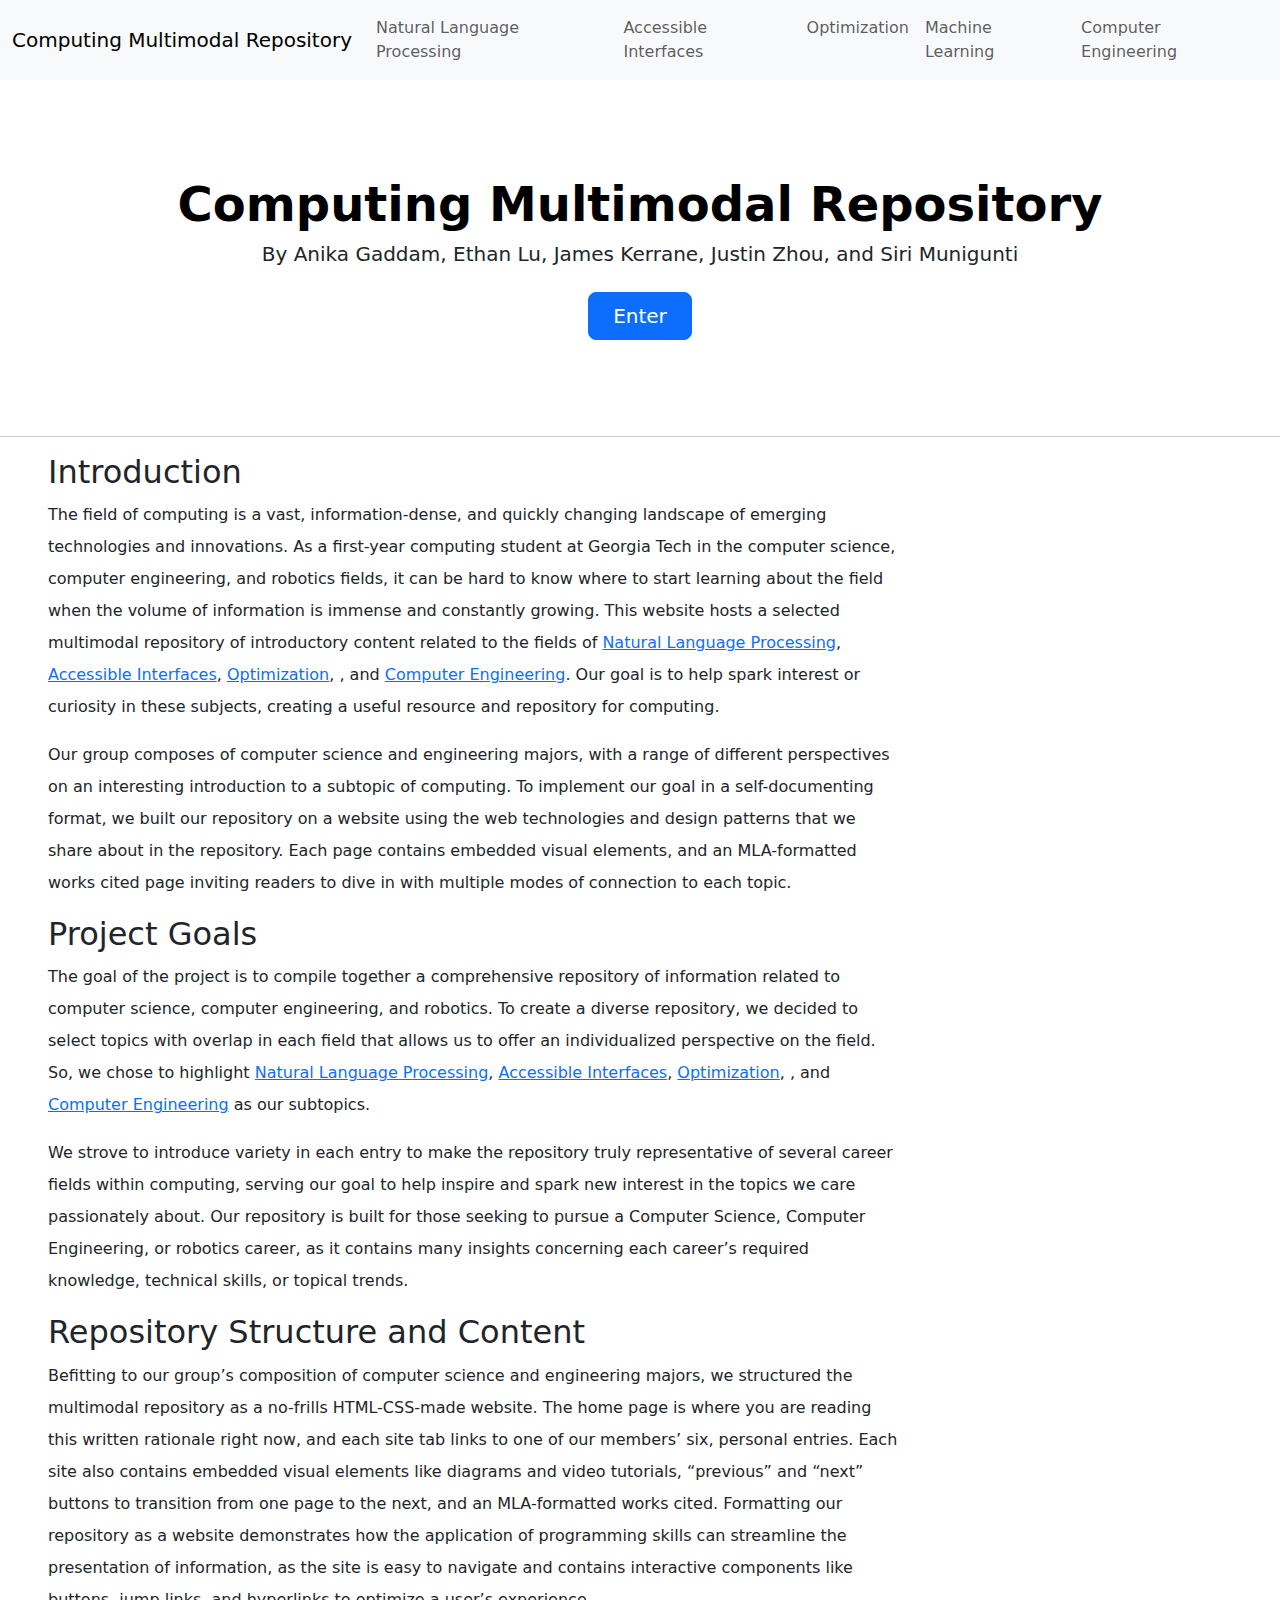
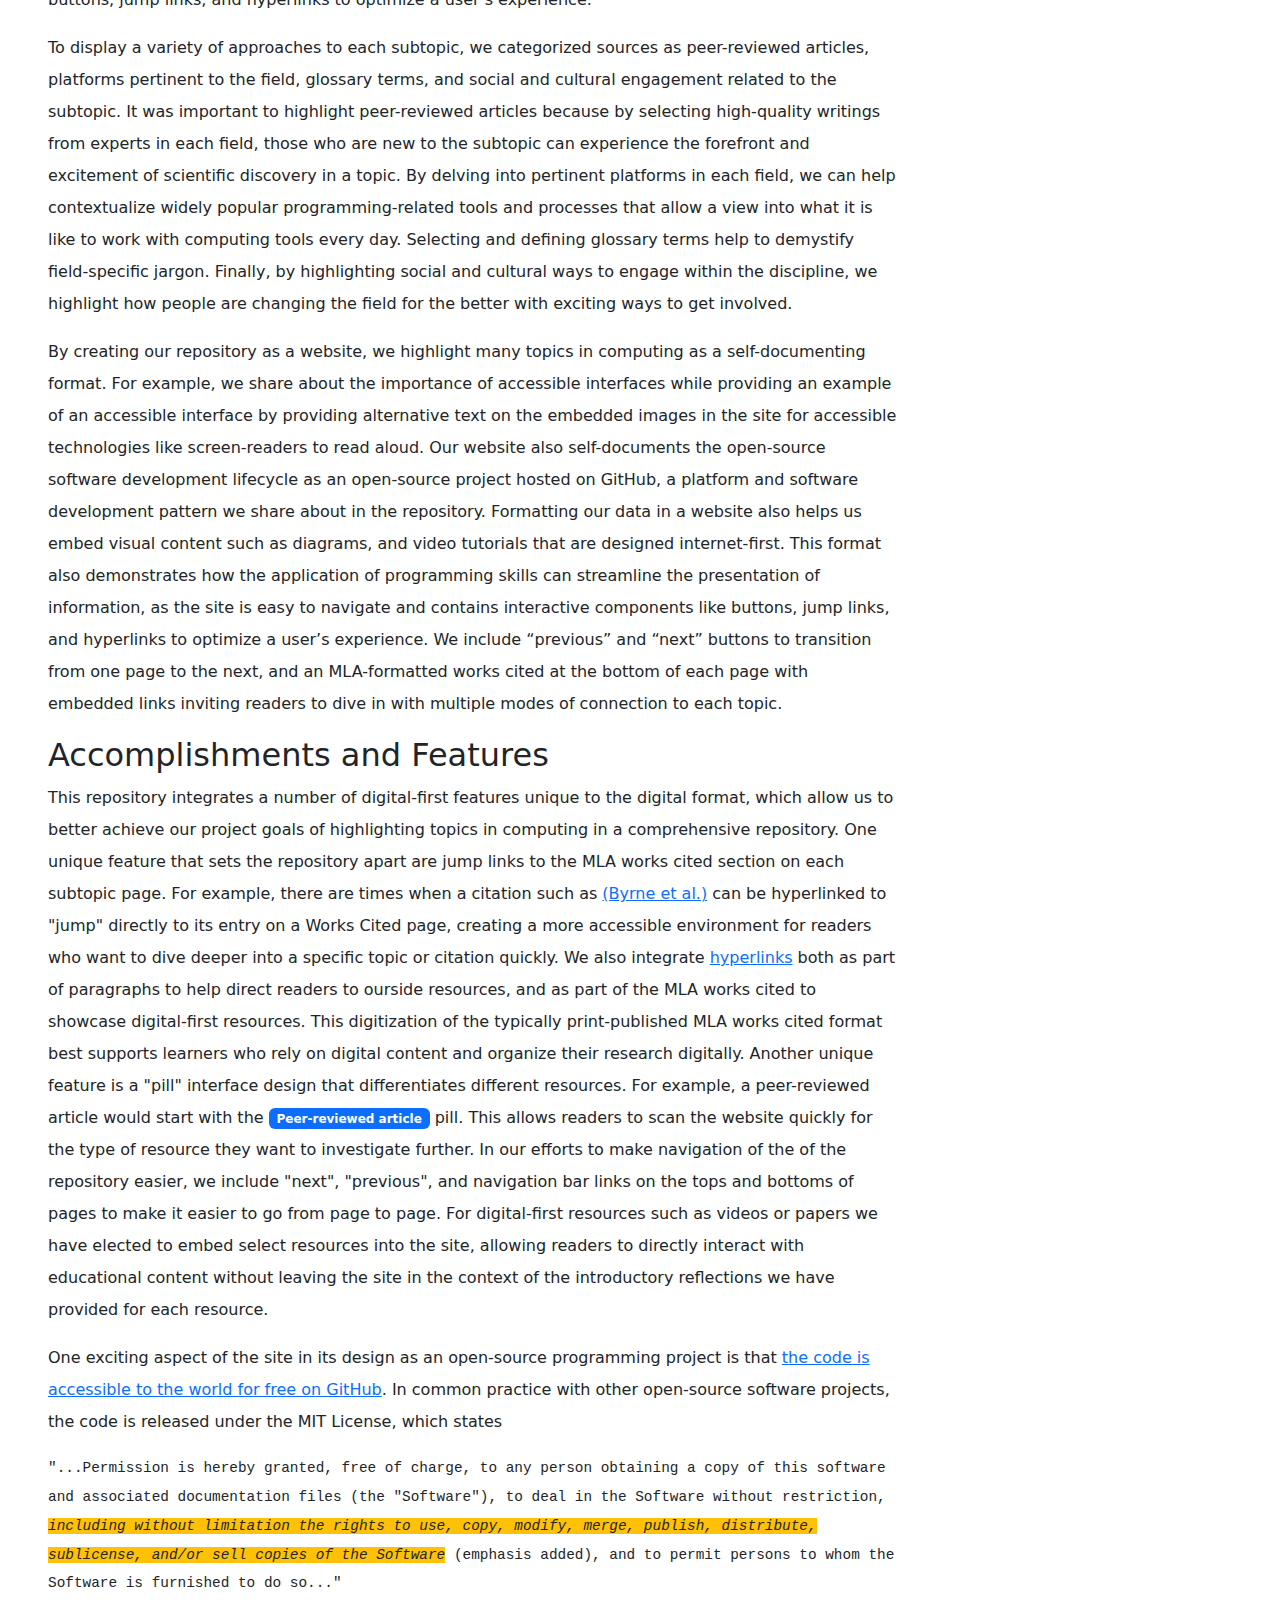
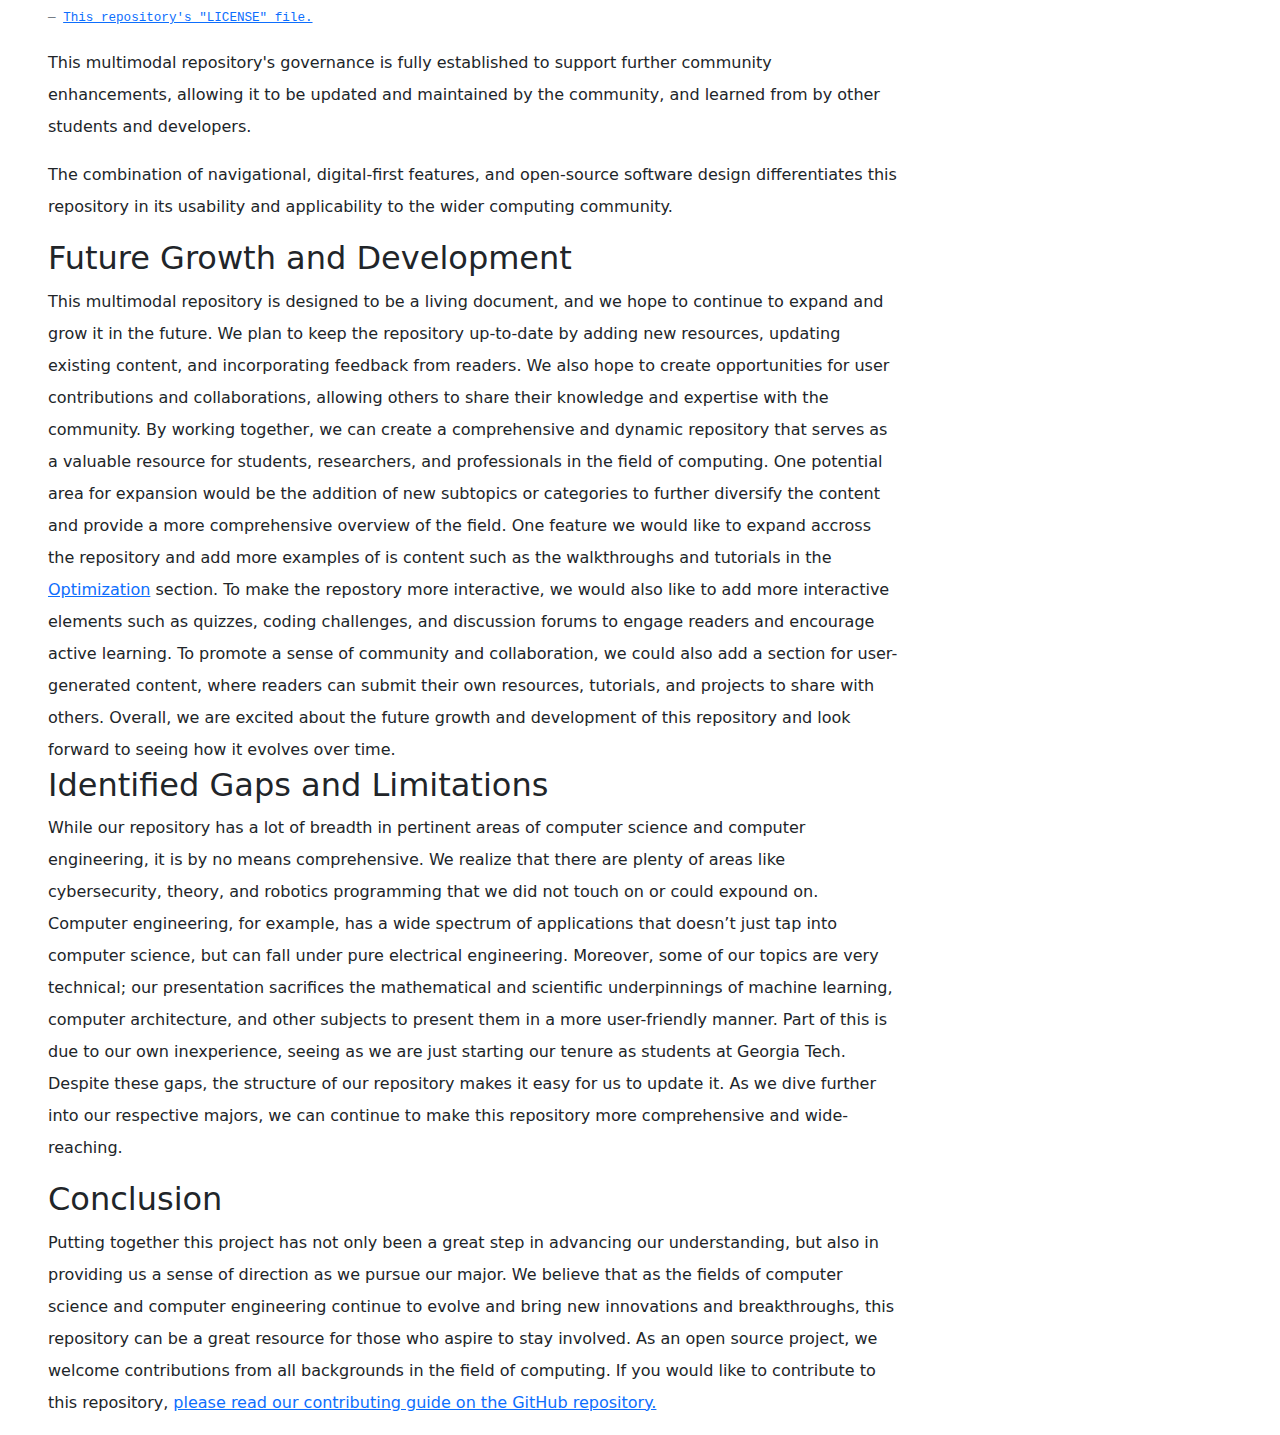
<file: index.html>
<!DOCTYPE html>
<html lang="en">

<head>
    <meta charset="UTF-8" />
    <meta name="viewport" content="width=device-width, initial-scale=1" />
    <meta http-equiv="X-UA-Compatible" content="ie=edge" />
    <title>Computing Multimodal Repository</title>
    <!-- Bootstrap -->
    <link href="https://cdn.jsdelivr.net/npm/bootstrap@5.3.3/dist/css/bootstrap.min.css" rel="stylesheet"
        integrity="sha384-QWTKZyjpPEjISv5WaRU9OFeRpok6YctnYmDr5pNlyT2bRjXh0JMhjY6hW+ALEwIH" crossorigin="anonymous" />

    <!-- Custom styles -->
    <link rel="stylesheet" href="styles.css">
    <link rel="stylesheet" href="index.css" />

</head>

<body>
    <!-- Navigation bar-->
    <nav class="navbar navbar-expand-lg bg-body-tertiary">
        <div class="container-fluid">
            <a class="navbar-brand" href="index.html">Computing Multimodal Repository</a>
            <button class="navbar-toggler" type="button" data-bs-toggle="collapse" data-bs-target="#navbarNav"
                aria-controls="navbarNav" aria-expanded="false" aria-label="Toggle navigation">
                <span class="navbar-toggler-icon"></span>
            </button>
            <div class="collapse navbar-collapse" id="navbarNav">
                <ul class="navbar-nav">
                    <li class="nav-item">
                        <a class="nav-link" href="natural-language-processing.html">Natural Language Processing</a>
                    </li>
                    <li class="nav-item">
                        <a class="nav-link" href="accessible-interfaces.html">Accessible Interfaces</a>
                    </li>
                    <li class="nav-item">
                        <a class="nav-link" href="optimization.html">Optimization</a>
                    </li>
                    <li class="nav-item">
                        <a class="nav-link" href="machine-learning.html">Machine Learning</a>
                    </li>
                    <li class="nav-item">
                        <a class="nav-link" href="computer-engineering.html">Computer Engineering</a>
                    </li>
                </ul>
            </div>
        </div>
    </nav>
    <!-- End navigation bar-->

    <!-- Begin main content -->
    <main>
        <div class="px-4 py-5 my-5 text-center">
            <h1 class="display-5 fw-bold text-body-emphasis">
                Computing Multimodal Repository
            </h1>
            <span class="h5 fw-light">By Anika Gaddam, Ethan Lu, James Kerrane, Justin Zhou, and Siri Munigunti</span>
            <div class="col-lg-6 mx-auto mt-4">
                <a href="natural-language-processing.html" class="btn btn-primary btn-lg px-4 gap-3">Enter</a>
            </div>
        </div>

        <hr />

        <div class="mx-5 lh-lg content-width">
            <h2>Introduction</h2>
            <!--
            * Brief overview of the project
            * Statement of the main goal: creating a repository for your field
            * Hook to engage the reader
            -->
            <p id="jump">The field of computing is a vast, information-dense, and quickly changing landscape of emerging
                technologies and innovations. As a first-year computing student at Georgia Tech in the computer science,
                computer engineering, and robotics fields, it can be hard to know where to start learning about the
                field when the volume of information is immense and constantly growing. This website hosts a selected
                multimodal repository of introductory content related to the fields of <a
                    href="natural-language-processing.html">Natural Language Processing</a>,
                <a href="accessible-interfaces.html">Accessible Interfaces</a>, <a
                    href="optimization.html">Optimization</a>, <a href="machine-learning.html" Machine Learning></a>,
                and <a href="computer-engineering.html">Computer Engineering</a>. Our goal is to help
                spark interest or curiosity in these subjects, creating a useful resource and repository for computing.
            </p>
            <p>Our group composes of computer science and engineering majors, with a range of different perspectives on
                an interesting introduction to a subtopic of computing. To implement our goal in a self-documenting
                format, we built our repository on a website using the web technologies and design patterns that we
                share about in the repository. Each page contains embedded visual elements, and an MLA-formatted works
                cited page inviting readers to dive in with multiple modes of connection to each topic.</p>

            <h2>Project Goals</h2>
            <!--
            * Detailed explanation of specific project objectives
            * How these goals align with creating a comprehensive repository
            * Importance of these goals to the field
            -->
            <p>The goal of the project is to compile together a comprehensive repository of information related to
                computer science, computer engineering, and robotics. To create a diverse repository, we decided to
                select topics with overlap in each field that allows us to offer an individualized perspective on the
                field. So, we chose to highlight <a href="natural-language-processing.html">Natural Language
                    Processing</a>,
                <a href="accessible-interfaces.html">Accessible Interfaces</a>, <a
                    href="optimization.html">Optimization</a>, <a href="machine-learning.html" Machine Learning></a>,
                and <a href="computer-engineering.html">Computer Engineering</a> as our subtopics.
            </p>
            <p>We strove to introduce variety in each entry to make the repository truly representative of several
                career fields within computing, serving our goal to help inspire and spark new interest in the topics we
                care passionately about. Our repository is built for those seeking to pursue a Computer Science,
                Computer Engineering, or robotics career, as it contains many insights concerning each career’s required
                knowledge, technical skills, or topical trends.</p>

            <h2>Repository Structure and Content</h2>
            <!--
            * Overview of the repository's organization
            * Types of information included
            * How the structure supports the project goals
            -->
            <p>Befitting to our group’s composition of computer science and engineering majors, we structured the
                multimodal repository as a no-frills HTML-CSS-made website. The home page is where you are reading this
                written rationale right now, and each site tab links to one of our members’ six, personal entries. Each
                site also contains embedded visual elements like diagrams and video tutorials, “previous” and “next”
                buttons to transition from one page to the next, and an MLA-formatted works cited. Formatting our
                repository as a website demonstrates how the application of programming skills can streamline the
                presentation of information, as the site is easy to navigate and contains interactive components like
                buttons, jump links, and hyperlinks to optimize a user’s experience.</p>
            <p>To display a variety of approaches to each subtopic, we categorized sources as peer-reviewed articles,
                platforms pertinent to the field, glossary terms, and social and cultural engagement related to the
                subtopic. It was important to highlight peer-reviewed articles because by selecting high-quality
                writings from experts in each field, those who are new to the subtopic can experience the forefront and
                excitement of scientific discovery in a topic. By delving into pertinent platforms in each field, we can
                help contextualize widely popular programming-related tools and processes that allow a view into what it
                is like to work with computing tools every day. Selecting and defining glossary terms help to demystify
                field-specific jargon. Finally, by highlighting social and cultural ways to engage within the
                discipline, we highlight how people are changing the field for the better with exciting ways to get
                involved.</p>
            <p>By creating our repository as a website, we highlight many topics in computing as a self-documenting
                format. For example, we share about the importance of accessible interfaces while providing an example
                of an accessible interface by providing alternative text on the embedded images in the site for
                accessible technologies like screen-readers to read aloud. Our website also self-documents the
                open-source software development lifecycle as an open-source project hosted on GitHub, a platform and
                software development pattern we share about in the repository. Formatting our data in a website also
                helps us embed visual content such as diagrams, and video tutorials that are designed internet-first.
                This format also demonstrates how the application of programming skills can streamline the presentation
                of information, as the site is easy to navigate and contains interactive components like buttons, jump
                links, and hyperlinks to optimize a user’s experience. We include “previous” and “next” buttons to
                transition from one page to the next, and an MLA-formatted works cited at the bottom of each page with
                embedded links inviting readers to dive in with multiple modes of connection to each topic. </p>

            <h2>Accomplishments and Features</h2>
            <!--
            * Key features of the repository
            * How these features contribute to achieving the project goals
            * Unique aspects that set this repository apart
            -->
            <p>This repository integrates a number of digital-first features unique to the digital format, which allow
                us to better achieve our project goals of highlighting topics in computing in a comprehensive
                repository. One unique feature that sets the repository apart are jump links to the MLA works cited
                section on each subtopic page. For example, there are times when a citation such as <a
                    href="#jump">(Byrne et al.)</a> can be hyperlinked to "jump" directly to its entry on a Works Cited
                page, creating a more accessible environment for readers who want to dive deeper into a specific topic
                or citation quickly. We also integrate <a
                    href="https://www.merriam-webster.com/dictionary/hyperlink">hyperlinks</a> both as part of
                paragraphs to help direct readers to ourside resources, and as part of the MLA works cited to showcase
                digital-first resources. This digitization of the typically print-published MLA works cited format best
                supports learners who rely on digital content and organize their research digitally. Another unique
                feature is a "pill" interface design that differentiates different resources. For example, a
                peer-reviewed article would start with the <span
                    class="badge badge-pill badge-dark align-middle text-bg-primary">Peer-reviewed article</span> pill.
                This allows readers to scan the website quickly for the type of resource they want to investigate
                further. In our efforts to make navigation of the of the repository easier, we include "next",
                "previous", and navigation bar links on the tops and bottoms of pages to make it easier to go from page
                to page. For digital-first resources such as videos or papers we have elected to embed select resources
                into the site, allowing readers to directly interact with educational content without leaving the site
                in the context of the introductory reflections we have provided for each resource.</p>
            <p>One exciting aspect of the site in its design as an open-source programming project is that <a
                    href="https://github.com/thatrobotdev/multimodal-repository/">the code is accessible to the world
                    for free on GitHub</a>. In common practice with other open-source
                software projects, the code is released under the MIT License, which states

            <blockquote class="blockquote font-monospace monospace-quote">
                "...Permission is hereby granted, free of charge, to any person obtaining a copy
                of this software and associated documentation files (the "Software"), to deal
                in the Software without restriction, <em class="bg-warning">including without limitation the rights
                    to use, copy, modify, merge, publish, distribute, sublicense, and/or sell
                    copies of the Software</em> (emphasis added), and to permit persons to whom the Software is
                furnished to do so..."
                <footer class="blockquote-footer mt-2"><a
                        href="https://github.com/thatrobotdev/multimodal-repository/blob/main/LICENSE">This repository's
                        "LICENSE" file.</a></footer>
            </blockquote>
            </p>

            <p>This multimodal repository's governance is fully established to support further community enhancements,
                allowing it to be updated and maintained by the
                community, and learned from by other students and developers.</p>

            <p>The combination of navigational, digital-first features, and open-source software design differentiates
                this repository in its usability and applicability to the wider computing community.</p>

            <h2>Future Growth and Development</h2>
            <!--
            * Potential areas for expansion
            * Plans for keeping the repository up-to-date
            * Opportunities for user contributions or collaborations
            -->
            This multimodal repository is designed to be a living document, and we hope to continue to expand and grow
            it in the future. We plan to keep the repository up-to-date by adding new resources, updating existing
            content, and incorporating feedback from readers. We also hope to create opportunities for user
            contributions and collaborations, allowing others to share their knowledge and expertise with the community.
            By working together, we can create a comprehensive and dynamic repository that serves as a valuable resource
            for students, researchers, and professionals in the field of computing. One potential area for expansion
            would be the addition of new subtopics or categories to further diversify the content and provide a more
            comprehensive overview of the field. One feature we would like to expand accross the repository and add more
            examples of is content such as the walkthroughs and tutorials in the <a
                href="optimization.html">Optimization</a> section. To make the repostory more interactive, we would also
            like to add more interactive elements such as quizzes, coding challenges, and discussion forums to engage
            readers and encourage active learning. To promote a sense of community and collaboration, we could also add
            a section for user-generated content, where readers can submit their own resources, tutorials, and projects
            to share with others. Overall, we are excited about the future growth and development of this repository and
            look forward to seeing how it evolves over time.

            <h2>Identified Gaps and Limitations</h2>
            <!--
            * Current limitations of the repository
            * Areas where more information is needed
            * Challenges faced and how they might be addressed
            -->
            <p>
                While our repository has a lot of breadth in pertinent areas of computer science and computer
                engineering, it is by no means comprehensive.
                We realize that there are plenty of areas like cybersecurity, theory, and robotics programming that we
                did not touch on or could expound on.
                Computer engineering, for example, has a wide spectrum of applications that doesn’t just tap into
                computer science, but can fall under pure
                electrical engineering. Moreover, some of our topics are very technical; our presentation sacrifices the
                mathematical and scientific underpinnings
                of machine learning, computer architecture, and other subjects to present them in a more user-friendly
                manner. Part of this is due to our own
                inexperience, seeing as we are just starting our tenure as students at Georgia Tech. Despite these gaps,
                the structure of our repository makes
                it easy for us to update it. As we dive further into our respective majors, we can continue to make this
                repository more comprehensive and wide-reaching.


            </p>

            <h2>Conclusion</h2>
            <!--
            * Recap of the project's significance
            * Call to action for users or potential contributors
            * Final thoughts on the repository's impact on the field
            -->
            <p>Putting together this project has not only been a great step in advancing our understanding, but also in
                providing us a sense of direction as we pursue
                our major. We believe that as the fields of computer science and computer engineering continue to evolve
                and bring new innovations and breakthroughs,
                this repository can be a great resource for those who aspire to stay involved. As an open source
                project, we welcome contributions from all backgrounds
                in the field of computing. If you would like to contribute to this repository, <a
                    href="https://github.com/thatrobotdev/multimodal-repository?tab=readme-ov-file#contributing?tab=readme-ov-file#contributing">please
                    read our contributing guide on the GitHub repository.</a></p>
        </div>

        </div>

    </main>
    <!-- End main content -->

    <!-- Bootstrap -->
    <script src="https://cdn.jsdelivr.net/npm/bootstrap@5.3.3/dist/js/bootstrap.bundle.min.js"
        integrity="sha384-YvpcrYf0tY3lHB60NNkmXc5s9fDVZLESaAA55NDzOxhy9GkcIdslK1eN7N6jIeHz"
        crossorigin="anonymous"></script>
</body>

</html>
</file>
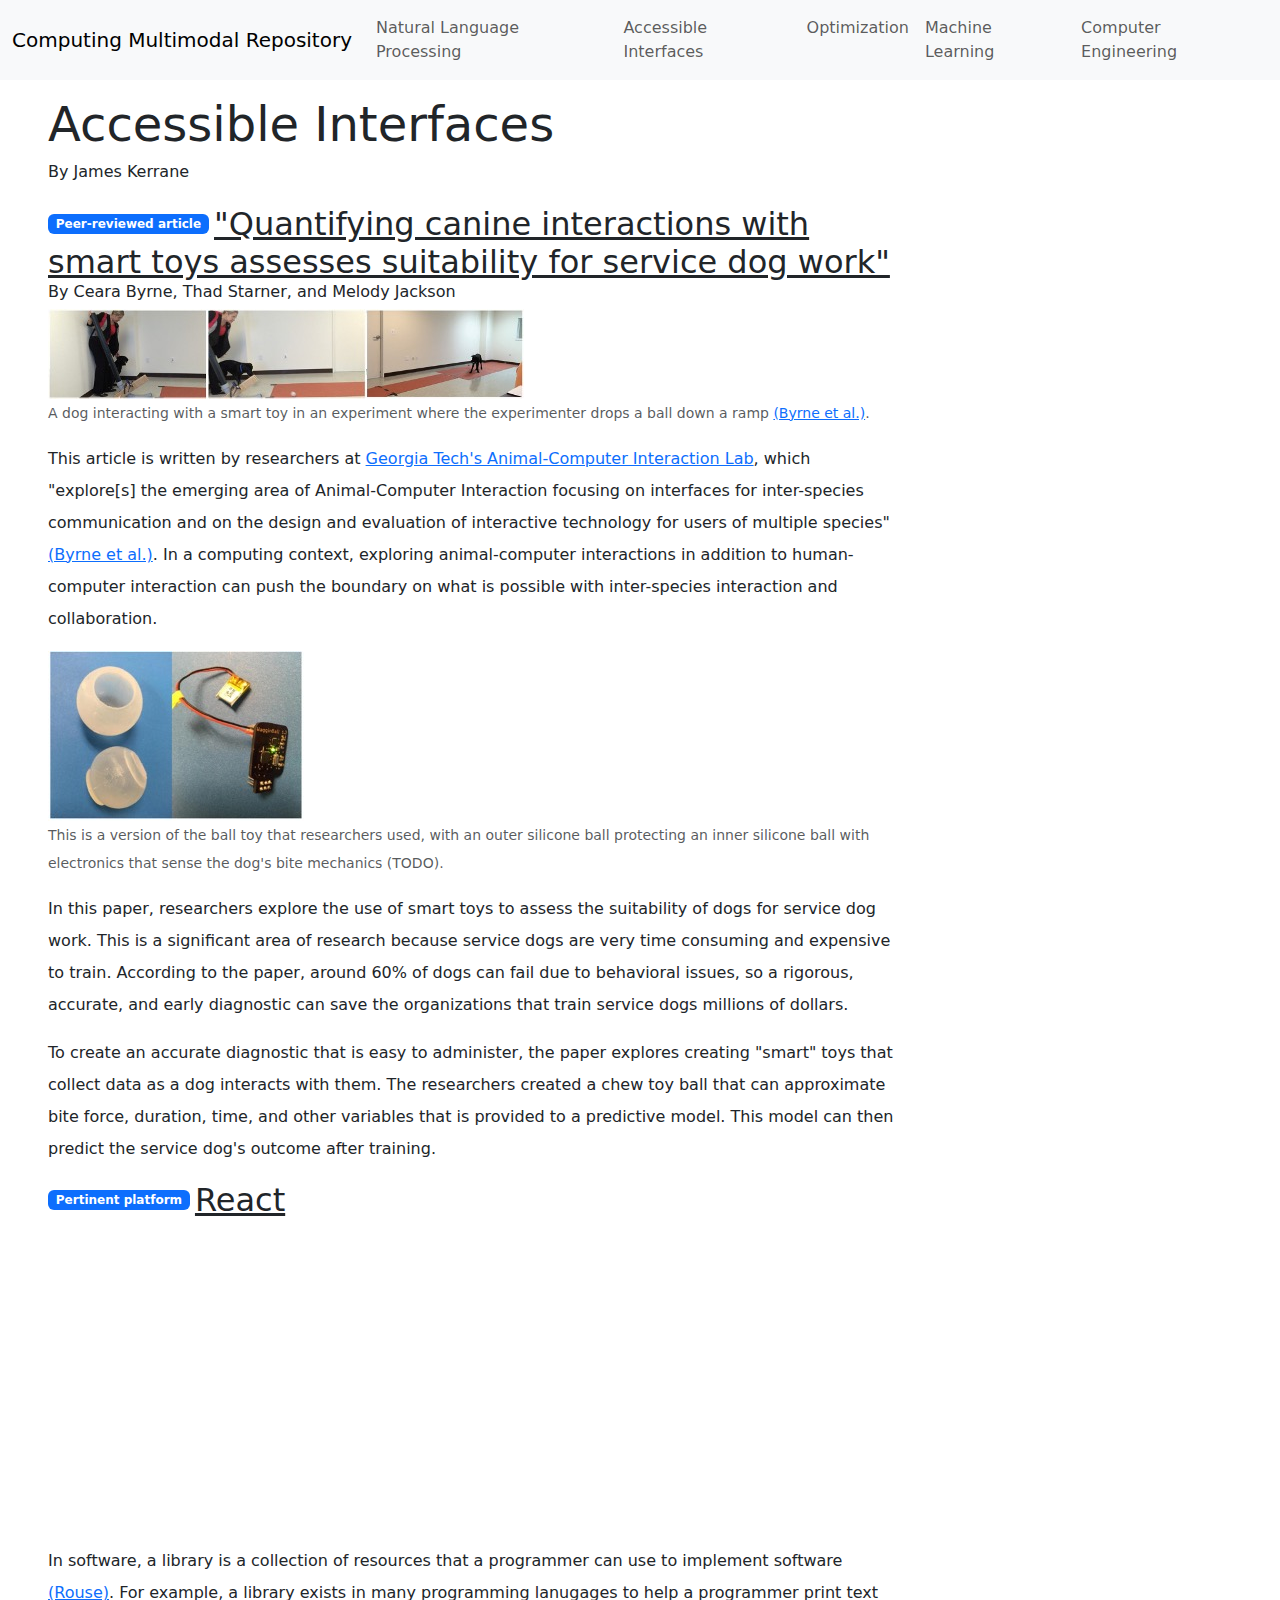
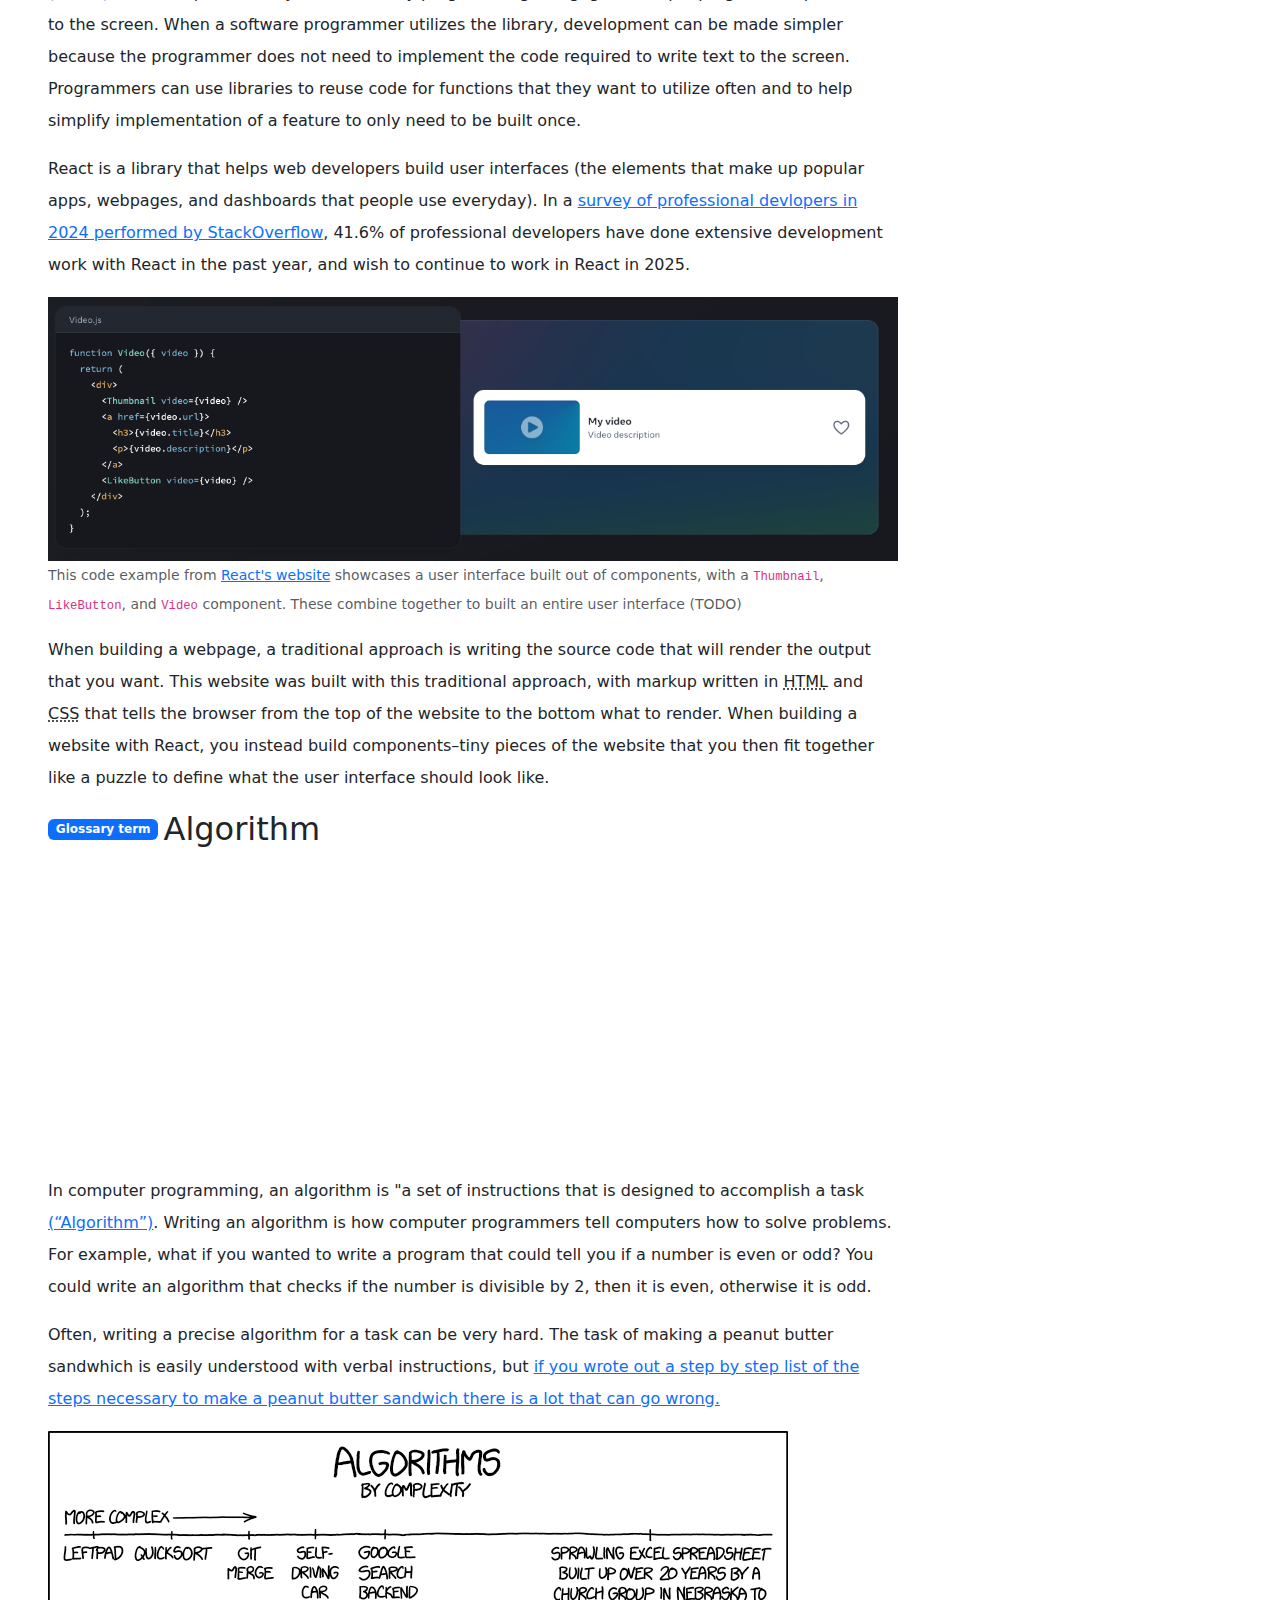
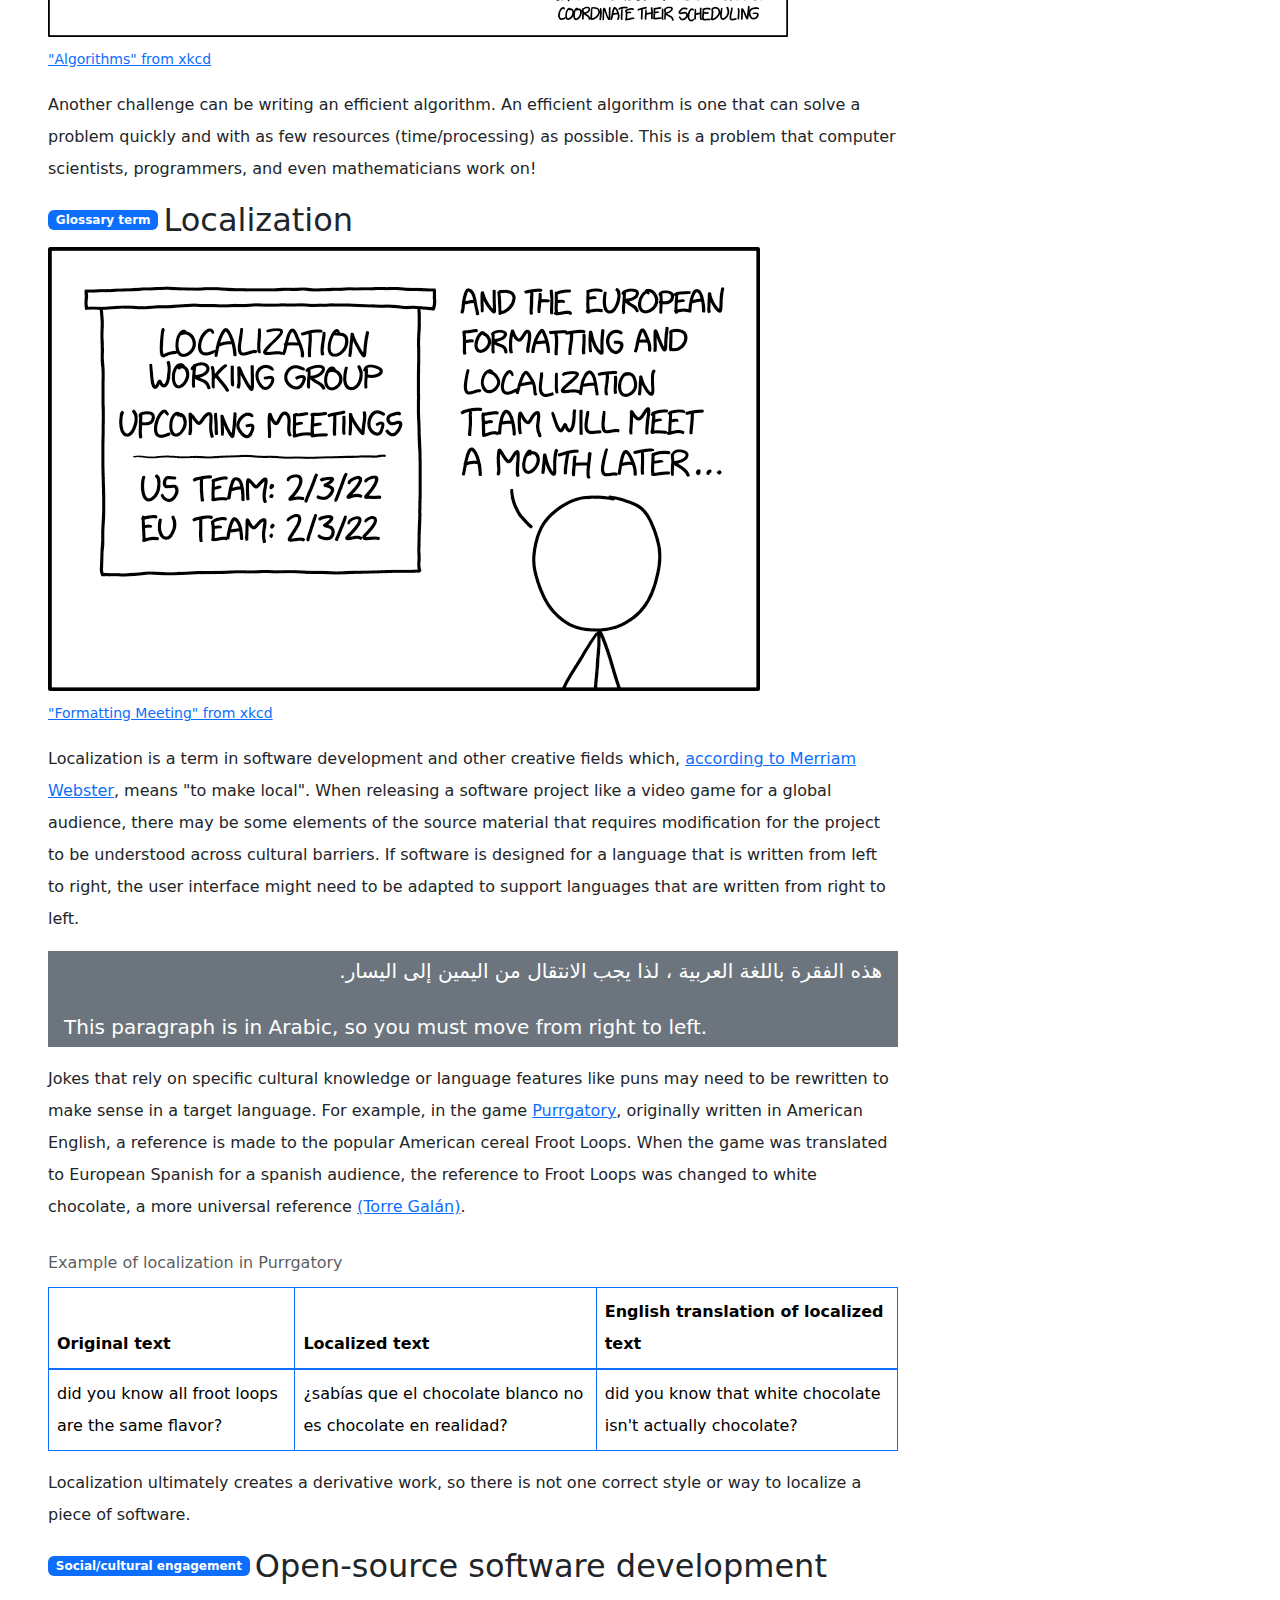
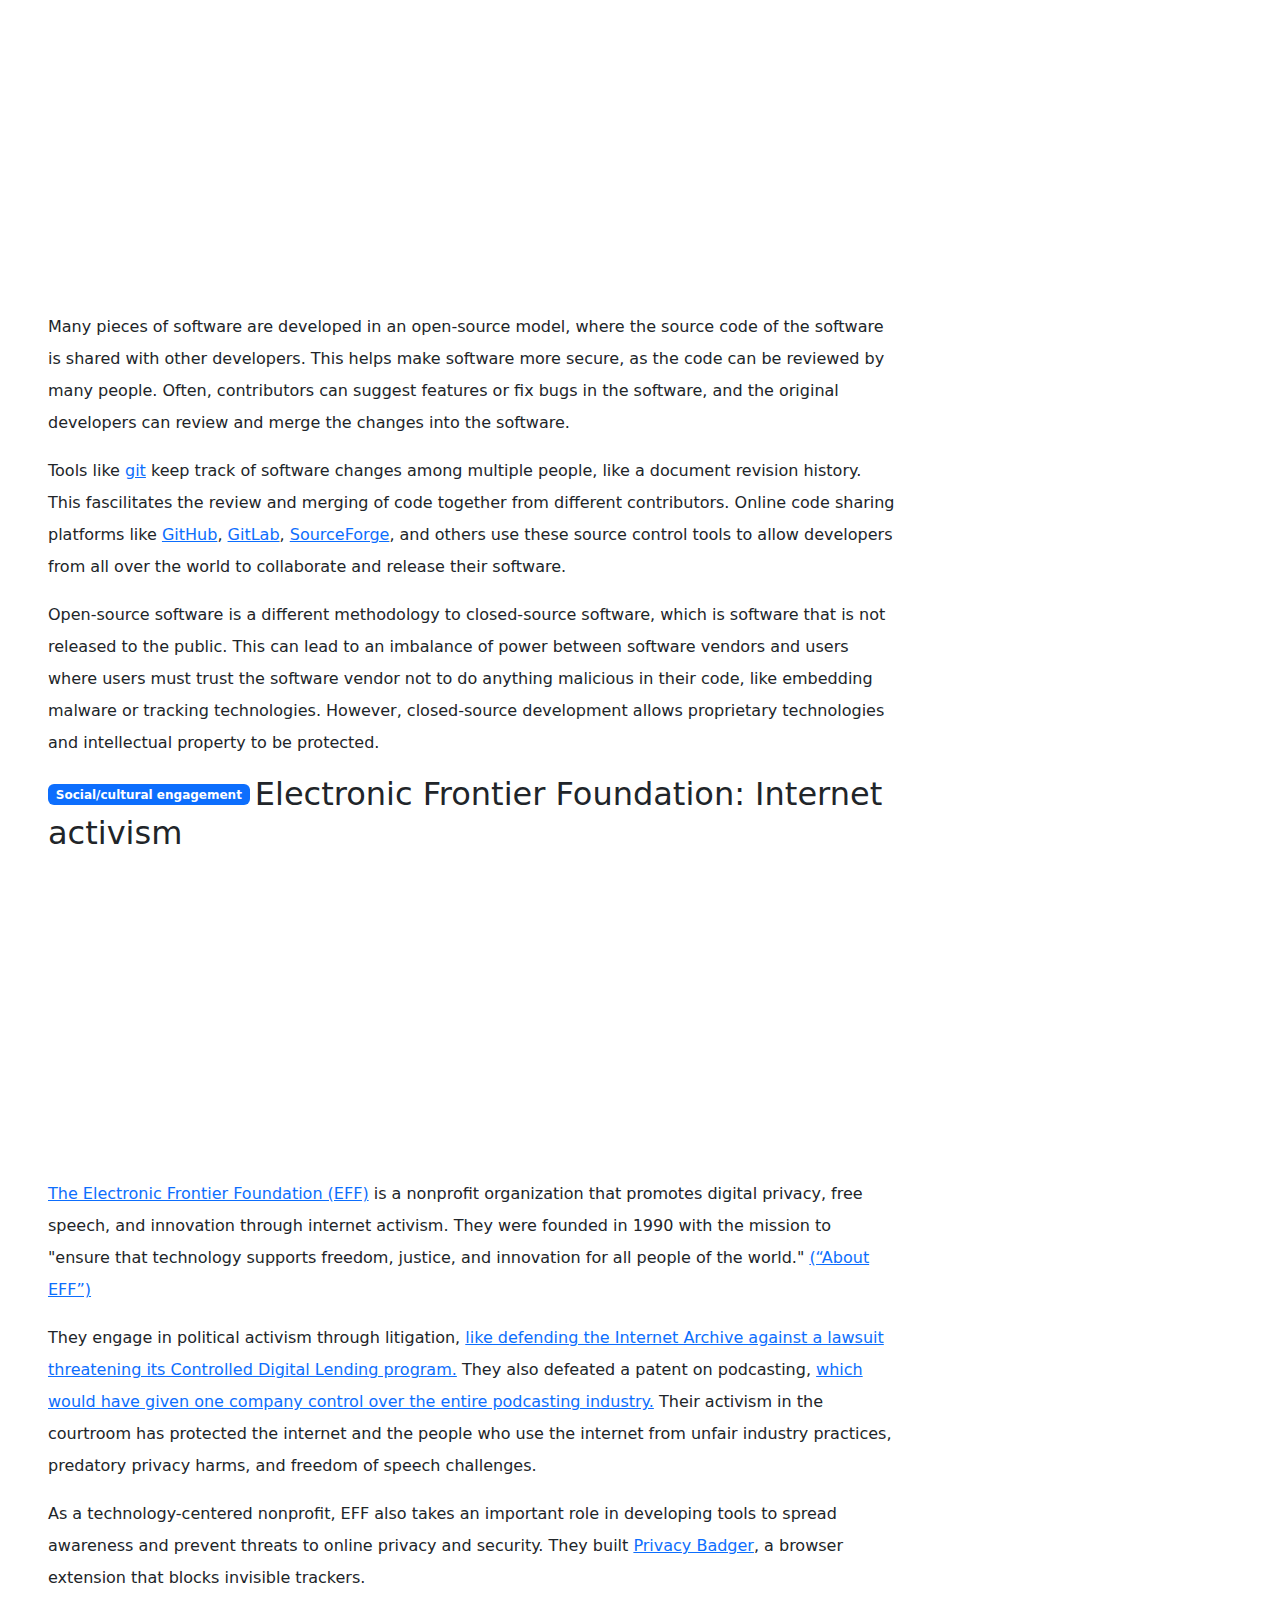
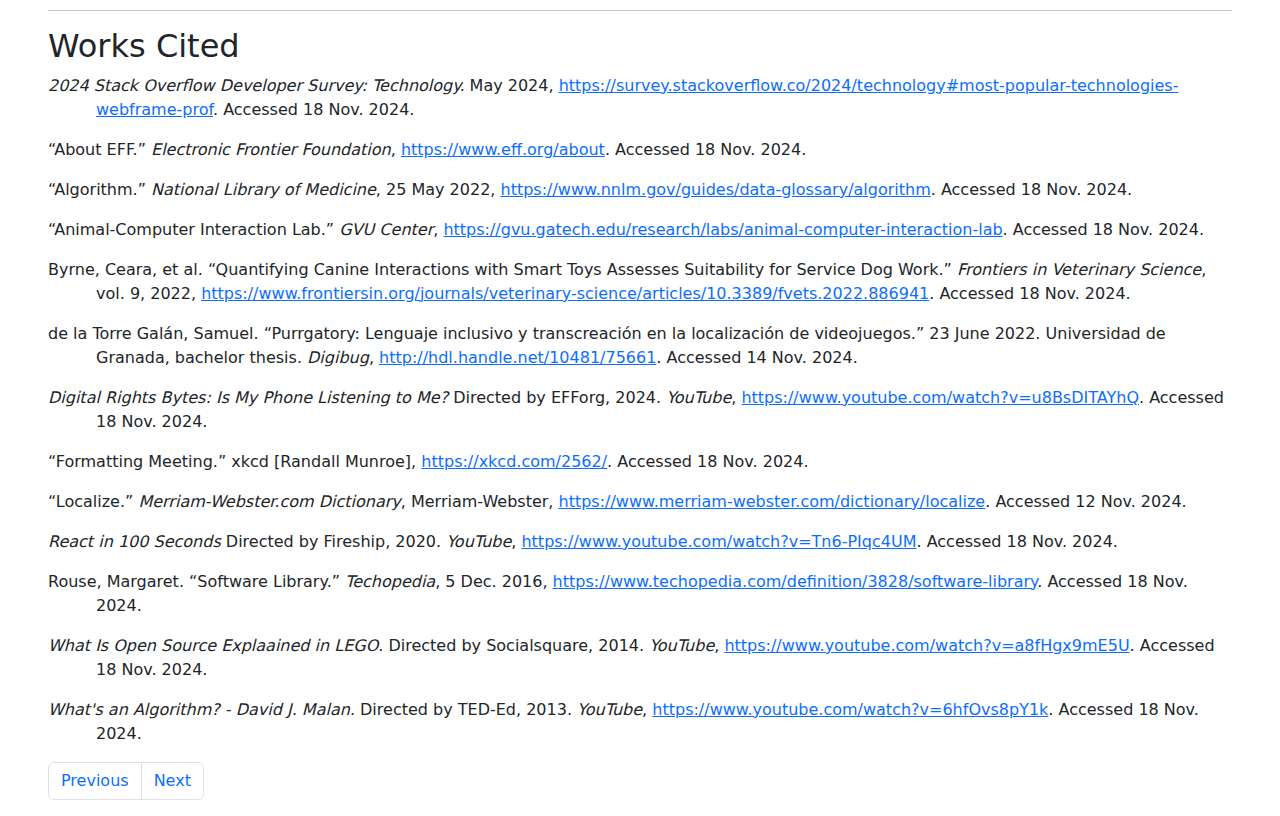
<file: accessible-interfaces.html>
<!DOCTYPE html>
<html lang="en">

<head>
  <meta charset="UTF-8">
  <meta name="viewport" content="width=device-width, initial-scale=1">
  <meta http-equiv="X-UA-Compatible" content="ie=edge">

  <!-- Page title -->
  <title>Computing Multimodal Repository – Accessible Interfaces by James Kerrane</title>

  <!-- Bootstrap -->
  <link href="https://cdn.jsdelivr.net/npm/bootstrap@5.3.3/dist/css/bootstrap.min.css" rel="stylesheet"
    integrity="sha384-QWTKZyjpPEjISv5WaRU9OFeRpok6YctnYmDr5pNlyT2bRjXh0JMhjY6hW+ALEwIH" crossorigin="anonymous">
  
  <!-- Custom styles -->
  <link rel="stylesheet" href="styles.css">
  <link rel="stylesheet" href="accessible-interfaces.css">
</head>

<body>
  <!-- Navigation bar-->
  <nav class="navbar navbar-expand-lg bg-body-tertiary">
    <div class="container-fluid">
      <a class="navbar-brand" href="index.html">Computing Multimodal Repository</a>
      <button class="navbar-toggler" type="button" data-bs-toggle="collapse" data-bs-target="#navbarNav"
        aria-controls="navbarNav" aria-expanded="false" aria-label="Toggle navigation">
        <span class="navbar-toggler-icon"></span>
      </button>
      <div class="collapse navbar-collapse" id="navbarNav">
        <ul class="navbar-nav">
          <li class="nav-item">
            <a class="nav-link" href="natural-language-processing.html">Natural Language Processing</a>
          </li>
          <li class="nav-item active">
            <a class="nav-link" href="accessible-interfaces.html">Accessible Interfaces</a>
          </li>
          <li class="nav-item">
            <a class="nav-link" href="optimization.html">Optimization</a>
          </li>
          <li class="nav-item">
            <a class="nav-link" href="machine-learning.html">Machine Learning</a>
          </li>
          <li class="nav-item">
            <a class="nav-link" href="computer-engineering.html">Computer Engineering</a>
          </li>
        </ul>
      </div>
    </div>
  </nav>
  <!-- End navigation bar-->

  <div class="mx-5">
    <!-- Begin main content -->
    <main class="lh-lg">

      <!-- Page introduction -->
      <div class="py-2 my-2">
        <h1 class="display-5">Accessible Interfaces</h1>
        <p class="h6">By James Kerrane</p>
      </div>

      <!-- Page content -->
      <div class="mb-2">
        <span class="badge badge-pill badge-dark align-middle text-bg-primary">Peer-reviewed article</span> <a
          href="https://doi.org/10.3389/fvets.2022.886941" class="h2 align-middle">"Quantifying canine interactions with
          smart toys assesses suitability for service dog work"</a>
        <div class="h6">By Ceara Byrne, Thad Starner, and Melody Jackson</div>

        <figure class="figure">
          <img src="assets/images/ball-ramp-experiment.jpg"
            alt="A dog interacting with a smart toy in an experiment where the experimenter drops a ball down a ramp"
            class="figure-image img-fluid">
          <figcaption class="figure-caption">A dog interacting with a smart toy in an experiment where the experimenter
            drops a ball down a ramp <a href="#byrne-et-al">(Byrne et al.)</a>.</figcaption>
        </figure>

        <p>This article is written by researchers at <a
            href="https://www.gvu.gatech.edu/research/labs/animal-computer-interaction-lab">Georgia Tech's
            Animal-Computer Interaction Lab</a>, which "explore[s] the emerging area of Animal-Computer Interaction
          focusing on interfaces for inter-species communication and on the design and evaluation of interactive
          technology for users of multiple species" <a href="#byrne-et-al">(Byrne et al.)</a>. In a computing context,
          exploring animal-computer interactions in addition to human-computer interaction can push the boundary on what
          is possible with inter-species interaction and collaboration.</p>

        <figure class="figure">
          <img src="assets/images/ball-sensor.jpg"
            alt="A side-by-side of the ball toy on the left and electronics on the right"
            class="figure-image img-fluid">
          <figcaption class="figure-caption">This is a version of the ball toy that researchers used, with an outer
            silicone ball protecting an inner silicone ball with electronics that sense the dog's bite mechanics (TODO).
          </figcaption>
        </figure>

        <p>In this paper, researchers explore the use of smart toys to assess the suitability of dogs for service dog
          work. This is a significant area of research because service dogs are very time consuming and expensive to
          train. According to the paper, around 60% of dogs can fail due to behavioral issues, so a rigorous, accurate,
          and early diagnostic can save the organizations that train service dogs millions of dollars.</p>
        <p>To create an accurate diagnostic that is easy to administer, the paper explores creating "smart" toys that
          collect data as a dog interacts with them. The researchers created a chew toy ball that can approximate bite
          force, duration, time, and other variables that is provided to a predictive model. This model can then predict
          the service dog's outcome after training.</p>
      </div>

      <div class="mb-2">
        <span class="badge badge-pill badge-dark align-middle text-bg-primary">Pertinent platform</span> <a
          class="h2 align-middle" href="https://react.dev">React</a>
        <div><iframe width="560" height="315" src="https://www.youtube-nocookie.com/embed/Tn6-PIqc4UM?si=tVR20ffg90CCUBMO"
          title="YouTube video player"
          allow="accelerometer; autoplay; clipboard-write; encrypted-media; gyroscope; picture-in-picture; web-share"
          referrerpolicy="strict-origin-when-cross-origin" allowfullscreen></iframe></div>
        <p>In software, a library is a collection of resources that a programmer can use to implement software <a
            href="#rouse">(Rouse)</a>. For example, a library exists in many programming lanugages to help a programmer
          print text to the screen. When a software programmer utilizes the library, development can be made simpler
          because the programmer does not need to implement the code required to write text to the screen. Programmers
          can use libraries to reuse code for functions that they want to utilize often and to help simplify
          implementation of a feature to only need to be built once.</p>
        <p>React is a library that helps web developers build user interfaces (the elements that make up popular apps,
          webpages, and dashboards that people use everyday). In a <a
            href="https://survey.stackoverflow.co/2024/">survey of professional devlopers in 2024 performed by
            StackOverflow</a>, 41.6% of professional developers have done extensive development work with React in the
          past year, and wish to continue to work in React in 2025.</p>

        <figure class="figure">
          <img src="assets/images/react-code-snippet.png"
            alt="A side by side code example that showcases a video player component in React"
            class="figure-image img-fluid">
          <figcaption class="figure-caption">This code example from <a href="https://react.dev/">React's website</a>
            showcases a user interface built out of components, with a <code>Thumbnail</code>, <code>LikeButton</code>,
            and <code>Video</code> component. These combine together to built an entire user interface (TODO)
          </figcaption>
        </figure>

        <p>When building a webpage, a traditional approach is writing the source code that will render the output that
          you want. This website was built with this traditional approach, with markup written in <abbr
            title="HyperText Markup Language">HTML</abbr> and <abbr title="Cascading Style Sheets">CSS</abbr> that tells
          the browser from the top of the website to the bottom what to render. When building a website with React, you
          instead build components–tiny pieces of the website that you then fit together like a puzzle to define what
          the user interface should look like.</p>
      </div>

      <div class="mb-2">
        <span class="badge badge-pill badge-dark align-middle text-bg-primary">Glossary term</span> <span
          class="h2 align-middle">Algorithm</span>

        <div><iframe width="560" height="315" src="https://www.youtube-nocookie.com/embed/6hfOvs8pY1k?si=3bi-Ind7e3J5GhgQ"
          title="YouTube video player"
          allow="accelerometer; autoplay; clipboard-write; encrypted-media; gyroscope; picture-in-picture; web-share"
          referrerpolicy="strict-origin-when-cross-origin" allowfullscreen></iframe></div>

        <p>In computer programming, an algorithm is "a set of instructions that is designed to accomplish a task <a
            href="#algorithm">(“Algorithm”)</a>. Writing an algorithm is how computer programmers tell computers how to
          solve problems. For example, what if you wanted to write a program that could tell you if a number is even or
          odd? You could write an algorithm that checks if the number is divisible by 2, then it is even, otherwise it
          is odd.</p>

        <p>Often, writing a precise algorithm for a task can be very hard. The task of making a peanut butter sandwhich
          is easily understood with verbal instructions, but <a href="https://www.youtube.com/watch?v=cDA3_5982h8">if
            you wrote out a step by step list of the steps necessary to make a peanut butter sandwich there is a lot
            that can go wrong.</a></p>

        <figure class="figure">
          <img
            title="xkcd–“There was a schism in 2007, when a sect advocating OpenOffice created a fork of Sunday.xlsx and maintained it independently for several months. The efforts to reconcile the conflicting schedules led to the reinvention, within the cells of the spreadsheet, of modern version control.”"
            src="assets/images/xkcd-comic-algorithms.png" class="figure-img img-fluid">
          <figcaption class="figure-caption"><a href="https://xkcd.com/1667/">"Algorithms" from xkcd</a></figcaption>
        </figure>

        <p>Another challenge can be writing an efficient algorithm. An efficient algorithm is one that can solve a
          problem
          quickly and with as few resources (time/processing) as possible. This is a problem that computer scientists,
          programmers, and even mathematicians work on!</p>
      </div>

      <div class="mb-2">
        <span class="badge badge-pill badge-dark align-middle text-bg-primary">Glossary term</span> <span
          class="h2 align-middle">Localization</span>
      </div>

      <figure class="figure">
        <img
          title="xkcd–“Neither group uses iso 8601 because the big-endian enthusiasts were all at the meeting 20 years ago.”"
          src="assets/images/xkcd-comic-localization.png" class="figure-img img-fluid">
        <figcaption class="figure-caption"><a href="https://xkcd.com/2562/">"Formatting Meeting" from xkcd</a>
        </figcaption>
      </figure>

      <p>Localization is a term in software development and other creative fields which, <a
          href="#merriam-webster">according to Merriam Webster</a>,
        means "to make local". When releasing a software project like a video game for a global audience, there may be
        some elements of the
        source material that requires modification for the project to be understood across cultural barriers. If
        software is designed for a language that is written from left to right, the user
        interface might need to be adapted to support languages that are written from right to left.</p>

      <blockquote class="px-3 text-bg-secondary blockquote">
        <p dir="auto">هذه الفقرة باللغة العربية ، لذا يجب الانتقال من اليمين إلى اليسار.</p>
        <p dir="auto">This paragraph is in Arabic, so you must move from right to left.</p>
      </blockquote>

      <p>Jokes that rely on specific cultural knowledge or language features like puns may need to be rewritten to make
        sense in a target language. For example, in the game <a
          href="https://nivrad00.itch.io/purrgatory">Purrgatory</a>, originally written in American English, a reference
        is made to the popular American cereal Froot Loops. When the game was translated to European Spanish for a
        spanish audience, the reference to Froot Loops was changed to white chocolate, a more universal reference <a
          href="#torre-galán">(Torre Galán)</a>.</p>

      <table class="table table-bordered border-primary">
        <caption class="caption-top">Example of localization in Purrgatory</caption>
        <thead>
          <tr>
            <th scope="col">Original text</th>
            <th scope="col">Localized text</th>
            <th scope="col">English translation of localized text</th>
          </tr>
        </thead>
        <tbody class="table-group-divider border-primary">
          <tr>
            <td>did you know all froot loops are the same flavor?</td>
            <td>¿sabías que el chocolate blanco no es chocolate en realidad?</td>
            <td>did you know that white chocolate isn't actually chocolate?</td>
          </tr>
        </tbody>
      </table>

      <p>Localization ultimately creates a derivative work, so there is not one correct style or way to localize a piece
        of software.</p>

      <div class="mb-2">
        <span class="badge badge-pill badge-dark align-middle text-bg-primary">Social/cultural engagement</span> <span
          class="h2 align-middle">Open-source software development</span>

        <iframe width="560" height="315" src="https://www.youtube-nocookie.com/embed/a8fHgx9mE5U?si=1zKwcR2rTuXU6wA0"
          title="YouTube video player"
          allow="accelerometer; autoplay; clipboard-write; encrypted-media; gyroscope; picture-in-picture; web-share"
          referrerpolicy="strict-origin-when-cross-origin" allowfullscreen></iframe>

        <p>Many pieces of software are developed in an open-source model, where the source code of the software is
          shared with other developers. This helps make software more secure, as the code can be reviewed by many
          people. Often, contributors can suggest features or fix bugs in the software, and the original developers can
          review and merge the changes into the software.</p>
        <p>
          Tools like <a href="https://git-scm.com/">git</a> keep track of software changes among multiple people, like a
          document revision history. This fascilitates the review and merging of code together from different
          contributors. Online code sharing platforms like <a href="https://github.com/">GitHub</a>, <a
            href="https://gitlab.com">GitLab</a>, <a href="https://sourceforge.net/">SourceForge</a>, and others use
          these source control tools to allow developers from all over the world to collaborate and release their
          software.</p>
        <p>Open-source software is a different methodology to closed-source software, which is software that is not
          released to the public. This can lead to an imbalance of power between software vendors and users where users
          must trust the software vendor not to do anything malicious in their code, like embedding malware or tracking
          technologies. However, closed-source development allows proprietary technologies and intellectual property to
          be protected.</p>
      </div>

      <div class="mb-2">
        <div><span class="badge badge-pill badge-dark align-middle text-bg-primary">Social/cultural engagement</span>
          <span class="h2 align-middle">Electronic Frontier Foundation: Internet activism</span>
        </div>

        <iframe width="560" height="315" src="https://www.youtube.com/embed/u8BsDITAYhQ?si=ussiER0udaMTTmbD"
          title="YouTube video player"
          allow="accelerometer; autoplay; clipboard-write; encrypted-media; gyroscope; picture-in-picture; web-share"
          referrerpolicy="strict-origin-when-cross-origin" allowfullscreen></iframe>

        <p><a href="https://www.eff.org/">The Electronic Frontier Foundation (EFF)</a> is a nonprofit organization that
          promotes digital privacy, free speech, and innovation through internet activism. They were founded in 1990
          with the mission to "ensure that technology supports freedom, justice, and innovation for all people of the
          world." <a href="#about-eff">(“About EFF”)</a></p>

        <p>They engage in political activism through litigation, <a
            href="https://www.eff.org/cases/hachette-v-internet-archive">like defending the Internet Archive against a
            lawsuit threatening its Controlled Digital Lending program.</a> They also defeated a patent on podcasting,
          <a href="https://www.eff.org/deeplinks/2018/05/eff-wins-final-victory-over-podcasting-patent">which would have
            given one company control over the entire podcasting industry.</a> Their activism in the courtroom has
          protected the internet and the people who use the internet from unfair industry practices, predatory privacy
          harms, and freedom of speech challenges.
        </p>

        <p>As a technology-centered nonprofit, EFF also takes an important role in developing tools to spread awareness
          and prevent threats to online privacy and security. They built <a href="https://privacybadger.org/">Privacy
            Badger</a>, a browser extension that blocks invisible trackers.</p>
      </div>
    </main>
    <!-- End main content -->
    <hr>

    <h2>Works Cited</h2>
    <div class="hanging-indent">
      <p><i>2024 Stack Overflow Developer Survey: Technology.</i> May 2024, <a
          href="https://survey.stackoverflow.co/2024/technology#most-popular-technologies-webframe-prof">https://survey.stackoverflow.co/2024/technology#most-popular-technologies-webframe-prof</a>.
        Accessed 18 Nov. 2024.</p>

      <p id="about-eff">“About EFF.” <i>Electronic Frontier Foundation</i>, <a
          href="https://www.eff.org/about">https://www.eff.org/about</a>. Accessed 18 Nov. 2024.</p>

      <p>“Algorithm.” <i>National Library of Medicine</i>, 25 May 2022, <a
          href="https://www.nnlm.gov/guides/data-glossary/algorithm">https://www.nnlm.gov/guides/data-glossary/algorithm</a>.
        Accessed 18 Nov. 2024.</p>

      <p>“Animal-Computer Interaction Lab.” <i>GVU Center</i>, <a
          href="https://gvu.gatech.edu/research/labs/animal-computer-interaction-lab">https://gvu.gatech.edu/research/labs/animal-computer-interaction-lab</a>.
        Accessed 18 Nov. 2024.</p>

      <p id="byrne-et-al">Byrne, Ceara, et al. “Quantifying Canine Interactions with Smart Toys Assesses Suitability
        for
        Service Dog Work.” <i>Frontiers in Veterinary Science</i>, vol. 9, 2022, <a
          href="https://www.frontiersin.org/journals/veterinary-science/articles/10.3389/fvets.2022.886941">https://www.frontiersin.org/journals/veterinary-science/articles/10.3389/fvets.2022.886941</a>.
        Accessed 18 Nov. 2024.</p>

      <p id="torre-galán">de la Torre Galán, Samuel. “Purrgatory: Lenguaje inclusivo y transcreación en la
        localización
        de videojuegos.” 23 June 2022. Universidad de Granada, bachelor thesis. <i>Digibug</i>, <a
          href="http://hdl.handle.net/10481/75661">http://hdl.handle.net/10481/75661</a>. Accessed 14 Nov. 2024.</p>

      <p><i>Digital Rights Bytes: Is My Phone Listening to Me?</i> Directed by EFForg, 2024. <i>YouTube</i>, <a
          href="https://www.youtube.com/watch?v=u8BsDITAYhQ">https://www.youtube.com/watch?v=u8BsDITAYhQ</a>. Accessed
        18 Nov. 2024.</p>

      <p>“Formatting Meeting.” xkcd [Randall Munroe], <a href="https://xkcd.com/2562/">https://xkcd.com/2562/</a>.
        Accessed 18 Nov. 2024.</p>

      <p id="merriam-webster">“Localize.” <i>Merriam-Webster.com Dictionary</i>, Merriam-Webster, <a
          href="https://www.merriam-webster.com/dictionary/localize">https://www.merriam-webster.com/dictionary/localize</a>.
        Accessed 12 Nov. 2024.</p>

      <p><i>React in 100 Seconds</i> Directed by Fireship, 2020. <i>YouTube</i>, <a
          href="https://www.youtube.com/watch?v=Tn6-PIqc4UM">https://www.youtube.com/watch?v=Tn6-PIqc4UM</a>. Accessed
        18 Nov. 2024.</p>

      <p id="rouse">Rouse, Margaret. “Software Library.” <i>Techopedia</i>, 5 Dec. 2016, <a
          href="https://www.techopedia.com/definition/3828/software-library">https://www.techopedia.com/definition/3828/software-library</a>.
        Accessed 18 Nov. 2024.</p>

      <p><i>What Is Open Source Explaained in LEGO</i>. Directed by Socialsquare, 2014. <i>YouTube</i>, <a
          href="https://www.youtube.com/watch?v=a8fHgx9mE5U">https://www.youtube.com/watch?v=a8fHgx9mE5U</a>. Accessed
        18 Nov. 2024.</p>

      <p id="algorithm"><i>What's an Algorithm? - David J. Malan.</i> Directed by TED-Ed, 2013. <i>YouTube</i>, <a
          href="https://www.youtube.com/watch?v=6hfOvs8pY1k">https://www.youtube.com/watch?v=6hfOvs8pY1k</a>. Accessed
        18 Nov. 2024.</p>
    </div>
    <!-- Begin next/previous navigation -->
    <nav class="mx-auto">
      <ul class="pagination">
        <li class="page-item"><a class="page-link" href="natural-language-processing.html">Previous</a></li>
        <li class="page-item"><a class="page-link" href="optimization.html">Next</a></li>
      </ul>
    </nav>
    <!-- End next/previous navigation -->
  </div>

  <!-- Boostrap -->
  <script src="https://cdn.jsdelivr.net/npm/bootstrap@5.3.3/dist/js/bootstrap.bundle.min.js"
    integrity="sha384-YvpcrYf0tY3lHB60NNkmXc5s9fDVZLESaAA55NDzOxhy9GkcIdslK1eN7N6jIeHz"
    crossorigin="anonymous"></script>

</body>

</html>
</file>
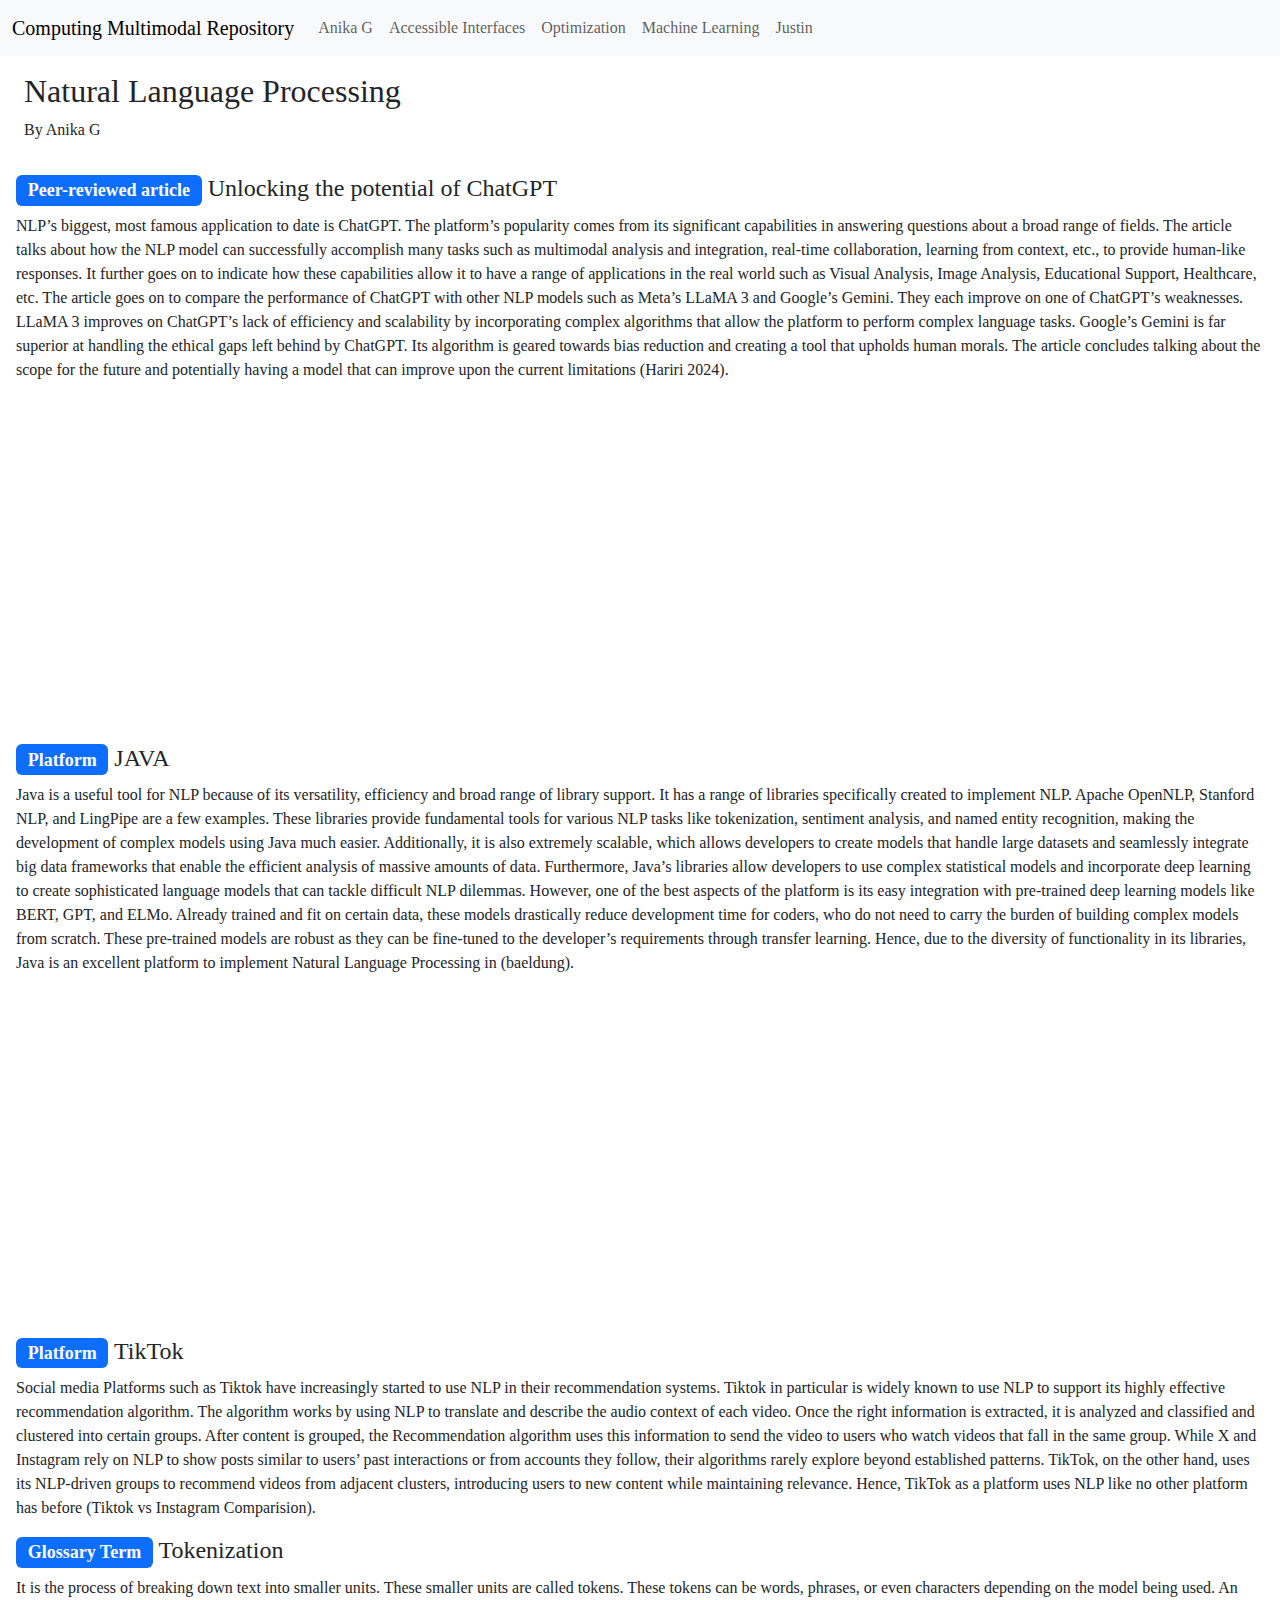
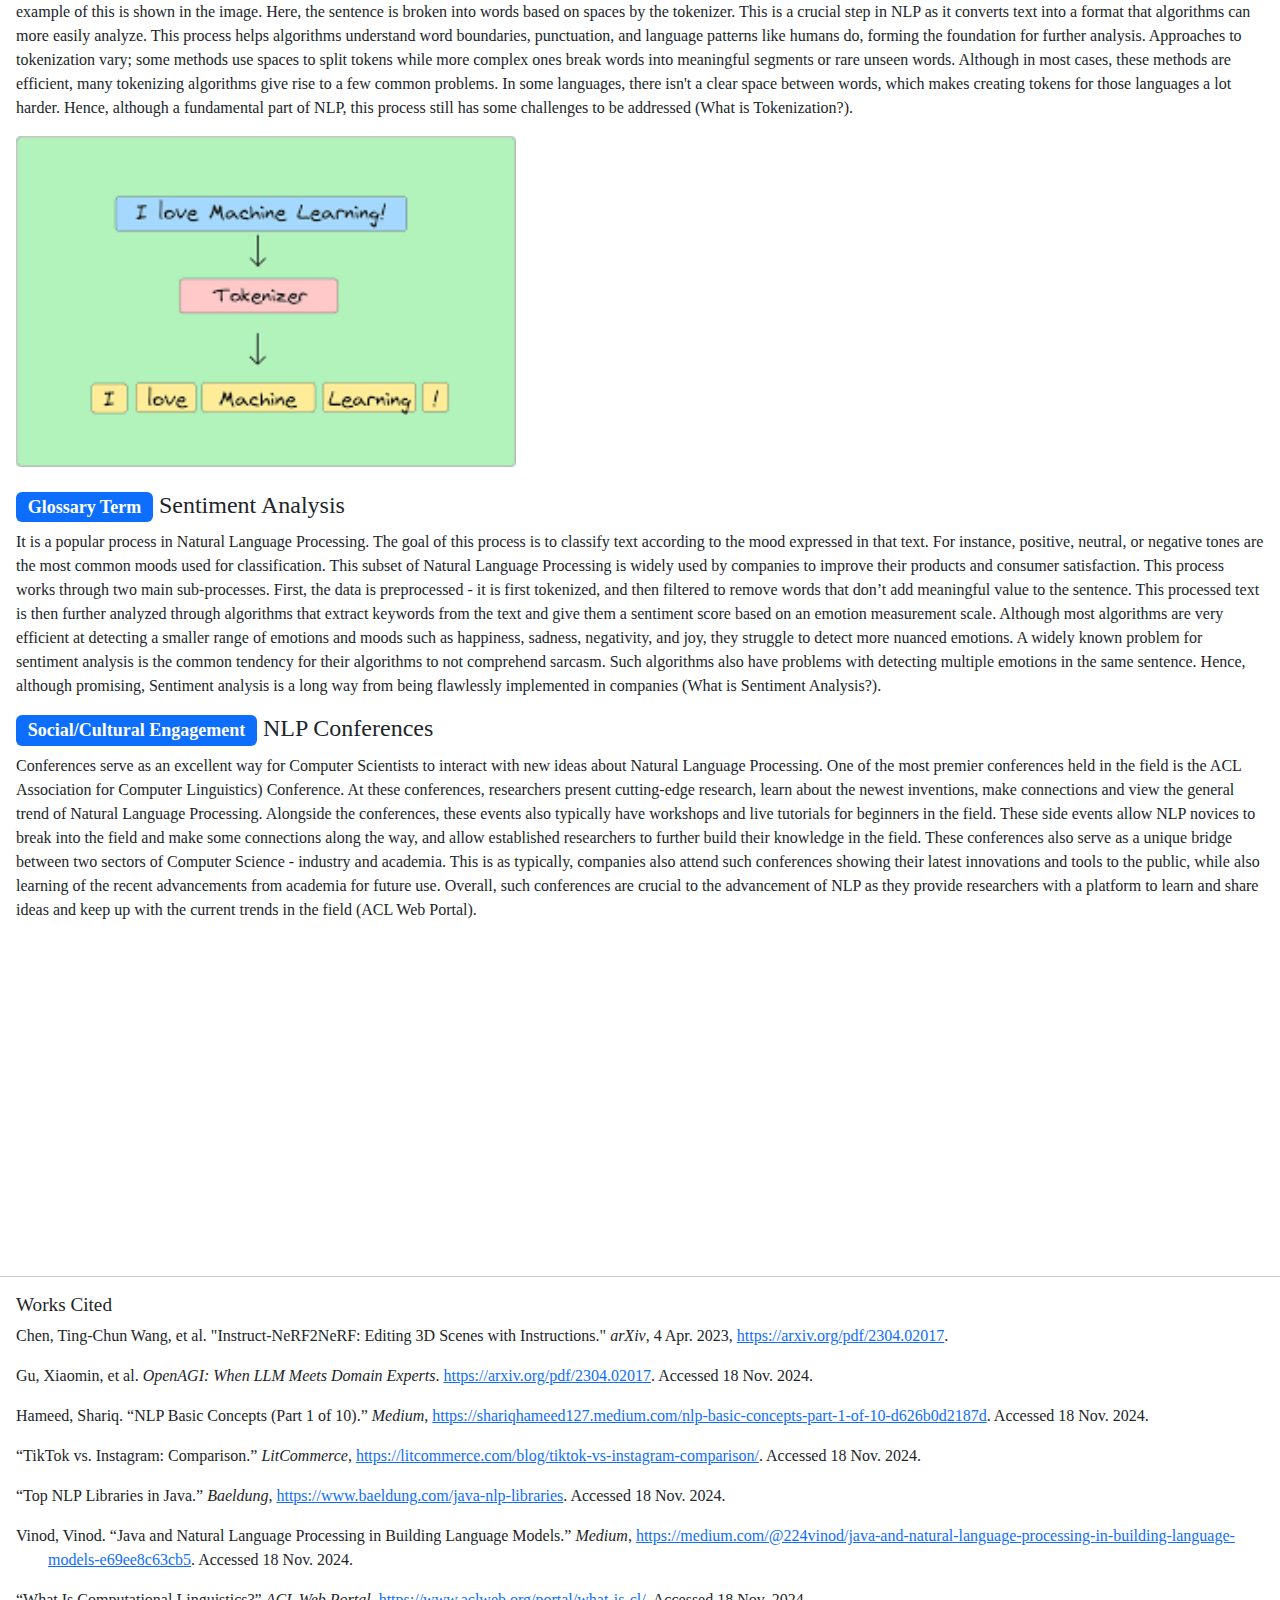
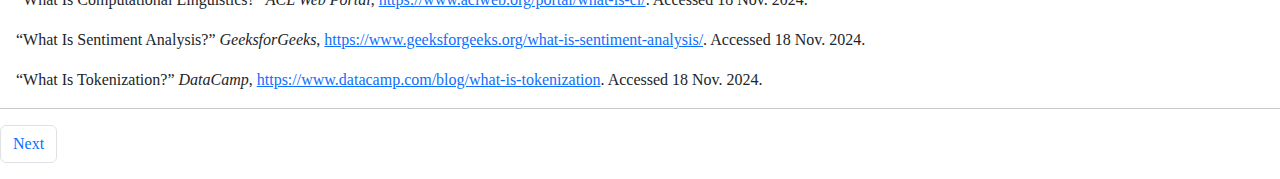
<file: anika.html>
<!DOCTYPE html>
<html lang="en">

<head>
  <meta charset="UTF-8" />
  <meta name="viewport" content="width=device-width, initial-scale=1" />
  <meta http-equiv="X-UA-Compatible" content="ie=edge" />

  <!-- Page title -->
  <title>Computing Multimodal Repository – Natural Language Processing by Anika G</title>

  <!-- Bootstrap -->
  <link href="https://cdn.jsdelivr.net/npm/bootstrap@5.3.3/dist/css/bootstrap.min.css" rel="stylesheet"
    integrity="sha384-QWTKZyjpPEjISv5WaRU9OFeRpok6YctnYmDr5pNlyT2bRjXh0JMhjY6hW+ALEwIH" crossorigin="anonymous" />
  <link rel="stylesheet" href="styles.css" />
  <style>
    /* Set Times New Roman font for the entire page */
    body {
      font-family: 'Times New Roman', Times, serif;
    }

    /* Make all headings smaller */
    h1 {
      font-size: 2em;
      /* Adjust size as needed */
    }

    h2 {
      font-size: 1.5em;
      /* Adjust size as needed */
    }

    h3 {
      font-size: 1.2em;
      /* Adjust size as needed */
    }

    /* Hanging indent for citations */
    .hanging-indent {
      text-indent: -2em;
      padding-left: 2em;
    }
  </style>
</head>

<body>
  <!-- Navigation bar-->
  <nav class="navbar navbar-expand-lg bg-body-tertiary">
    <div class="container-fluid">
      <a class="navbar-brand" href="index.html">Computing Multimodal Repository</a>
      <button class="navbar-toggler" type="button" data-bs-toggle="collapse" data-bs-target="#navbarNav"
        aria-controls="navbarNav" aria-expanded="false" aria-label="Toggle navigation">
        <span class="navbar-toggler-icon"></span>
      </button>
      <div class="collapse navbar-collapse" id="navbarNav">
        <ul class="navbar-nav">
          <li class="nav-item active">
            <a class="nav-link" href="anika.html">Anika G</a>
          </li>
          <li class="nav-item active">
            <a class="nav-link" href="accessible-interfaces.html">Accessible Interfaces</a>
          </li>
          <li class="nav-item">
            <a class="nav-link" href="ethan.html">Optimization</a>
          </li>
          <li class="nav-item">
            <a class="nav-link" href="siri.html">Machine Learning</a>
          </li>
          <li class="nav-item">
            <a class="nav-link" href="justin.html">Justin</a>
          </li>
        </ul>
      </div>
    </div>
  </nav>
  <!-- End navigation bar-->

  <!-- Begin main content -->
  <main>

    <!-- Page introduction -->
    <div class="px-4 py-2 my-2">
      <h1>Natural Language Processing</h1>
      <p>By Anika G</p>
    </div>

    <!-- Page content -->
    <div class="px-3">
      <h2>
        <span class="badge text-bg-primary">Peer-reviewed article</span> Unlocking the potential of ChatGPT
      </h2>
      <p>NLP’s biggest, most famous application to date is ChatGPT. The platform’s popularity comes from its significant
        capabilities in answering questions about a broad range of fields. The article talks about how the NLP model can
        successfully accomplish many tasks such as multimodal analysis and integration, real-time collaboration,
        learning from context, etc., to provide human-like responses. It further goes on to indicate how these
        capabilities allow it to have a range of applications in the real world such as Visual Analysis, Image Analysis,
        Educational Support, Healthcare, etc. The article goes on to compare the performance of ChatGPT with other NLP
        models such as Meta’s LLaMA 3 and Google’s Gemini. They each improve on one of ChatGPT’s weaknesses. LLaMA 3
        improves on ChatGPT’s lack of efficiency and scalability by incorporating complex algorithms that allow the
        platform to perform complex language tasks. Google’s Gemini is far superior at handling the ethical gaps left
        behind by ChatGPT. Its algorithm is geared towards bias reduction and creating a tool that upholds human morals.
        The article concludes talking about the scope for the future and potentially having a model that can improve
        upon the current limitations (Hariri 2024). </p>
      <iframe width="560" height="315" src="https://arxiv.org/pdf/2304.02017" frameborder="0"
        allow="accelerometer; autoplay; encrypted-media; gyroscope; picture-in-picture" allowfullscreen></iframe>
        <br></br>
      <h2><span class="badge text-bg-primary">Platform</span> JAVA</h2>
      <p>Java is a useful tool for NLP because of its versatility, efficiency and broad range of library support. It has
        a range of libraries specifically created to implement NLP. Apache OpenNLP, Stanford NLP, and LingPipe are a few
        examples. These libraries provide fundamental tools for various NLP tasks like tokenization, sentiment analysis,
        and named entity recognition, making the development of complex models using Java much easier. Additionally, it
        is also extremely scalable, which allows developers to create models that handle large datasets and seamlessly
        integrate big data frameworks that enable the efficient analysis of massive amounts of data. Furthermore, Java’s
        libraries allow developers to use complex statistical models and incorporate deep learning to create
        sophisticated language models that can tackle difficult NLP dilemmas. However, one of the best aspects of the
        platform is its easy integration with pre-trained deep learning models like BERT, GPT, and ELMo. Already trained
        and fit on certain data, these models drastically reduce development time for coders, who do not need to carry
        the burden of building complex models from scratch. These pre-trained models are robust as they can be
        fine-tuned to the developer’s requirements through transfer learning. Hence, due to the diversity of
        functionality in its libraries, Java is an excellent platform to implement Natural Language Processing in (baeldung). </p>
      <iframe width="560" height="315" src="https://www.youtube.com/embed/a80s6CvvSfc" frameborder="0"
        allow="accelerometer; autoplay; encrypted-media; gyroscope; picture-in-picture" allowfullscreen></iframe>
      <br></br>
      <h2><span class="badge text-bg-primary">Platform</span> TikTok</h2>
      <p>Social media Platforms such as Tiktok have increasingly started to use NLP in their recommendation systems.
        Tiktok in particular is widely known to use NLP to support its highly effective recommendation algorithm. The
        algorithm works by using NLP to translate and describe the audio context of each video. Once the right
        information is extracted, it is analyzed and classified and clustered into certain groups. After content is
        grouped, the Recommendation algorithm uses this information to send the video to users who watch videos that
        fall in the same group. While X and Instagram rely on NLP to show posts similar to users’ past interactions or
        from accounts they follow, their algorithms rarely explore beyond established patterns. TikTok, on the other
        hand, uses its NLP-driven groups to recommend videos from adjacent clusters, introducing users to new content
        while maintaining relevance. Hence, TikTok as a platform uses NLP like no other platform has before (Tiktok vs Instagram Comparision).</p>

      <h2>
        <span class="badge text-bg-primary">Glossary Term</span> Tokenization
      </h2>
      <p>It is the process of breaking down text into smaller units. These smaller units are called tokens. These tokens
        can be words, phrases, or even characters depending on the model being used. An example of this is shown in the
        image. Here, the sentence is broken into words based on spaces by the tokenizer. This is a crucial step in NLP
        as it converts text into a format that algorithms can more easily analyze. This process helps algorithms
        understand word boundaries, punctuation, and language patterns like humans do, forming the foundation for
        further analysis. Approaches to tokenization vary; some methods use spaces to split tokens while more complex
        ones break words into meaningful segments or rare unseen words. Although in most cases, these methods are
        efficient, many tokenizing algorithms give rise to a few common problems. In some languages, there isn't a clear
        space between words, which makes creating tokens for those languages a lot harder. Hence, although a fundamental
        part of NLP, this process still has some challenges to be addressed (What is Tokenization?). </p>
      <img src="assets/images/tokenization.png" alt="Description of the image" width="500">
      <br></br>
      <h2>
        <span class="badge text-bg-primary">Glossary Term</span> Sentiment Analysis
      </h2>
      <p>It is a popular process in Natural Language Processing. The goal of this process is to classify text according
        to the mood expressed in that text. For instance, positive, neutral, or negative tones are the most common moods
        used for classification. This subset of Natural Language Processing is widely used by companies to improve their
        products and consumer satisfaction. This process works through two main sub-processes. First, the data is
        preprocessed - it is first tokenized, and then filtered to remove words that don’t add meaningful value to the
        sentence. This processed text is then further analyzed through algorithms that extract keywords from the text
        and give them a sentiment score based on an emotion measurement scale. Although most algorithms are very
        efficient at detecting a smaller range of emotions and moods such as happiness, sadness, negativity, and joy,
        they struggle to detect more nuanced emotions. A widely known problem for sentiment analysis is the common
        tendency for their algorithms to not comprehend sarcasm. Such algorithms also have problems with detecting
        multiple emotions in the same sentence. Hence, although promising, Sentiment analysis is a long way from being
        flawlessly implemented in companies (What is Sentiment Analysis?). </p>

      <h2>
        <span class="badge text-bg-primary">Social/Cultural Engagement</span> NLP Conferences
      </h2>
      <p>Conferences serve as an excellent way for Computer Scientists to interact with new ideas about Natural Language
        Processing. One of the most premier conferences held in the field is the ACL Association for Computer
        Linguistics) Conference. At these conferences, researchers present cutting-edge research, learn about the newest
        inventions, make connections and view the general trend of Natural Language Processing. Alongside the
        conferences, these events also typically have workshops and live tutorials for beginners in the field. These
        side events allow NLP novices to break into the field and make some connections along the way, and allow
        established researchers to further build their knowledge in the field. These conferences also serve as a unique
        bridge between two sectors of Computer Science - industry and academia. This is as typically, companies also
        attend such conferences showing their latest innovations and tools to the public, while also learning of the
        recent advancements from academia for future use. Overall, such conferences are crucial to the advancement of
        NLP as they provide researchers with a platform to learn and share ideas and keep up with the current trends in
        the field (ACL Web Portal). </p>
      <iframe width="560" height="315" src="https://www.youtube.com/embed/-Agcr0nawuk" frameborder="0"
        allow="accelerometer; autoplay; encrypted-media; gyroscope; picture-in-picture" allowfullscreen></iframe>
    </div>

    <hr />

    <!-- Works Cited -->
    <div class="px-3">
   <h3>Works Cited</h3>

<p class="hanging-indent">
  Chen, Ting-Chun Wang, et al. "Instruct-NeRF2NeRF: Editing 3D Scenes with Instructions." <i>arXiv</i>, 4 Apr. 2023, 
  <a href="https://arxiv.org/pdf/2304.02017">https://arxiv.org/pdf/2304.02017</a>.
</p>

<p class="hanging-indent">
  Gu, Xiaomin, et al. <i>OpenAGI: When LLM Meets Domain Experts</i>. 
  <a href="https://arxiv.org/pdf/2304.02017">https://arxiv.org/pdf/2304.02017</a>. 
  Accessed 18 Nov. 2024.
</p>

<p class="hanging-indent">
  Hameed, Shariq. “NLP Basic Concepts (Part 1 of 10).” <i>Medium</i>, 
  <a href="https://shariqhameed127.medium.com/nlp-basic-concepts-part-1-of-10-d626b0d2187d">https://shariqhameed127.medium.com/nlp-basic-concepts-part-1-of-10-d626b0d2187d</a>. 
  Accessed 18 Nov. 2024.
</p>

<p class="hanging-indent">
  “TikTok vs. Instagram: Comparison.” <i>LitCommerce</i>, 
  <a href="https://litcommerce.com/blog/tiktok-vs-instagram-comparison/">https://litcommerce.com/blog/tiktok-vs-instagram-comparison/</a>. 
  Accessed 18 Nov. 2024.
</p>

<p class="hanging-indent">
  “Top NLP Libraries in Java.” <i>Baeldung</i>, 
  <a href="https://www.baeldung.com/java-nlp-libraries">https://www.baeldung.com/java-nlp-libraries</a>. 
  Accessed 18 Nov. 2024.
</p>

<p class="hanging-indent">
  Vinod, Vinod. “Java and Natural Language Processing in Building Language Models.” <i>Medium</i>, 
  <a href="https://medium.com/@224vinod/java-and-natural-language-processing-in-building-language-models-e69ee8c63cb5">https://medium.com/@224vinod/java-and-natural-language-processing-in-building-language-models-e69ee8c63cb5</a>. 
  Accessed 18 Nov. 2024.
</p>
      
<p class="hanging-indent">
  “What Is Computational Linguistics?” <i>ACL Web Portal</i>,
  <a href="https://www.aclweb.org/portal/what-is-cl/">https://www.aclweb.org/portal/what-is-cl/</a>.
  Accessed 18 Nov. 2024.
</p>

<p class="hanging-indent">
  “What Is Sentiment Analysis?” <i>GeeksforGeeks</i>, 
  <a href="https://www.geeksforgeeks.org/what-is-sentiment-analysis/">https://www.geeksforgeeks.org/what-is-sentiment-analysis/</a>. 
  Accessed 18 Nov. 2024.
</p>

<p class="hanging-indent">
  “What Is Tokenization?” <i>DataCamp</i>, 
  <a href="https://www.datacamp.com/blog/what-is-tokenization">https://www.datacamp.com/blog/what-is-tokenization</a>. 
  Accessed 18 Nov. 2024.
</p>

    </div>

    <hr />

  </main>

  <!-- Begin next/previous navigation -->
  <nav class="mx-auto">
    <ul class="pagination">
      <li class="page-item"><a class="page-link" href="accessible-interfaces.html">Next</a></li>
    </ul>
  </nav>
  <!-- End next/previous navigation -->

  <!-- Bootstrap -->
  <script src="https://cdn.jsdelivr.net/npm/bootstrap@5.3.3/dist/js/bootstrap.bundle.min.js"
    integrity="sha384-YvpcrYf0tY3lHB60NNkmXc5s9fDVZLESaAA55NDzOxhy9GkcIdslK1eN7N6jIeHz"
    crossorigin="anonymous"></script>

</body>

</html>
</file>
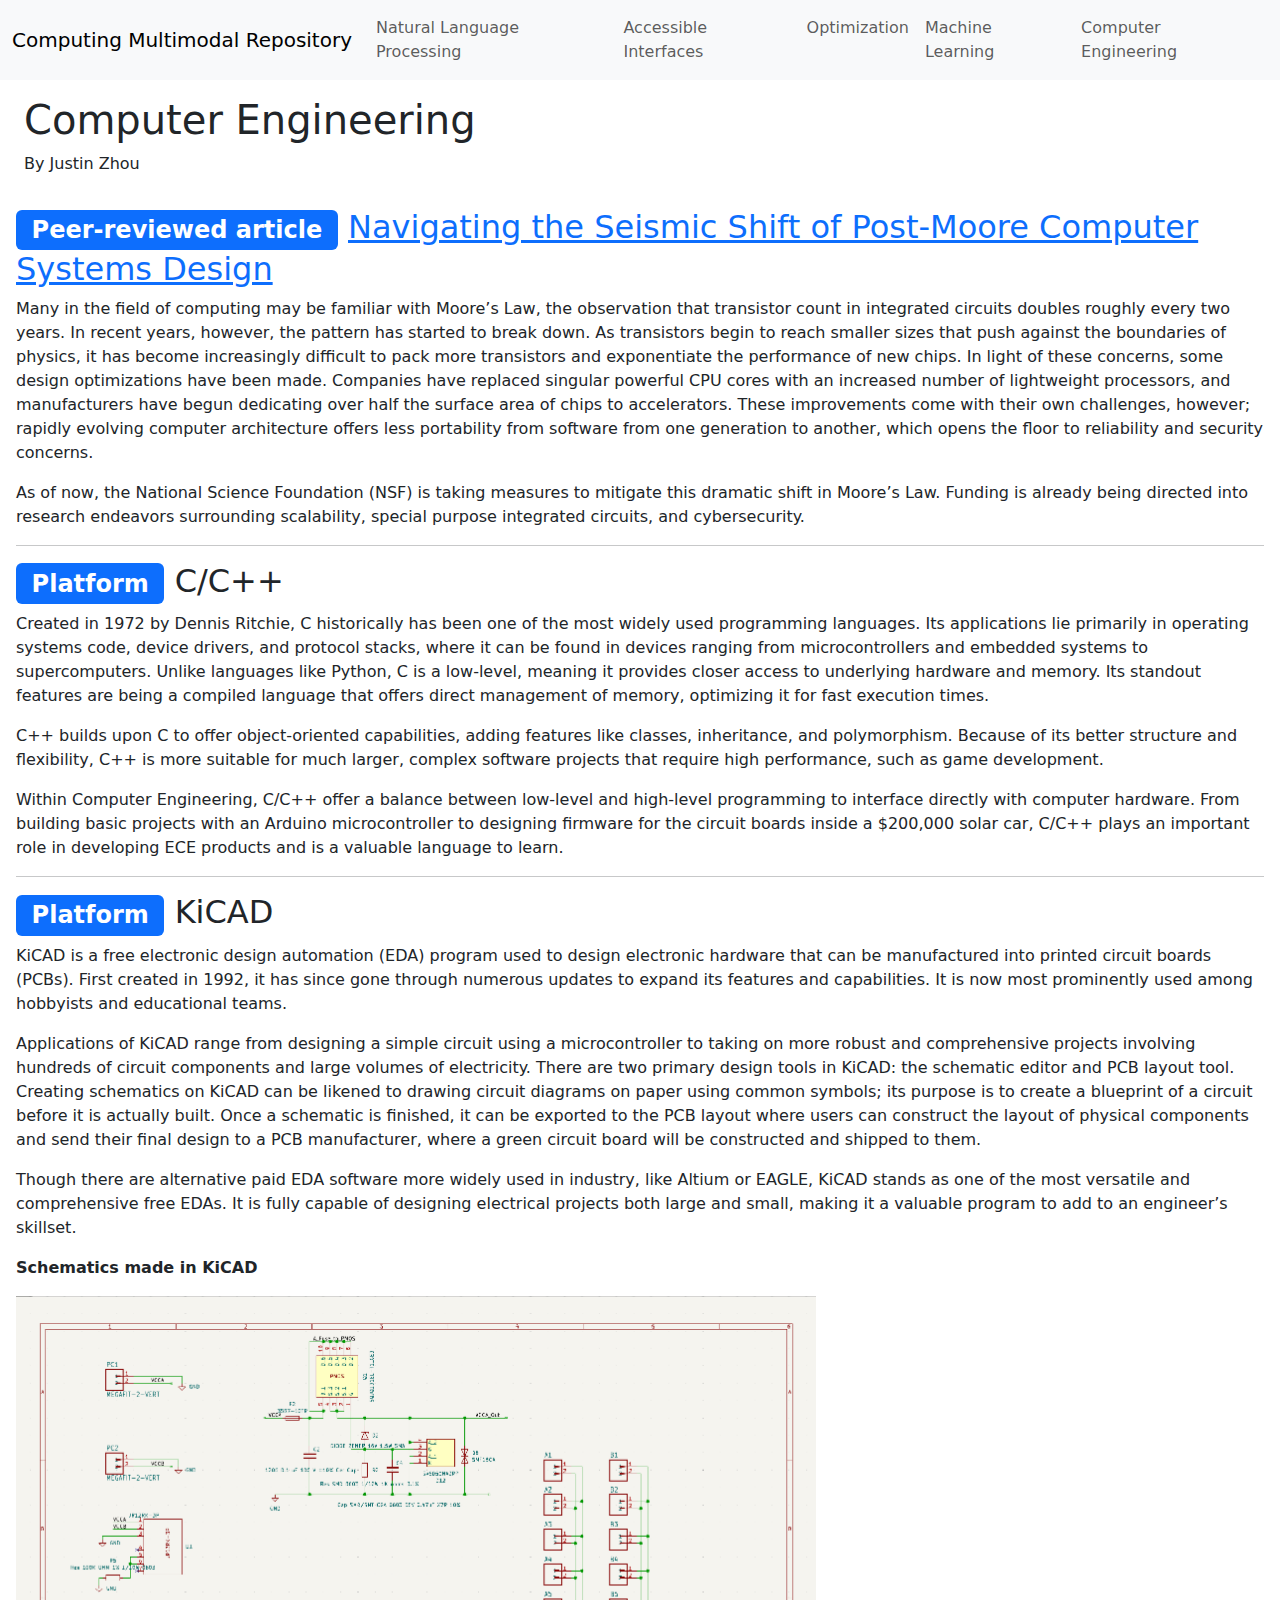
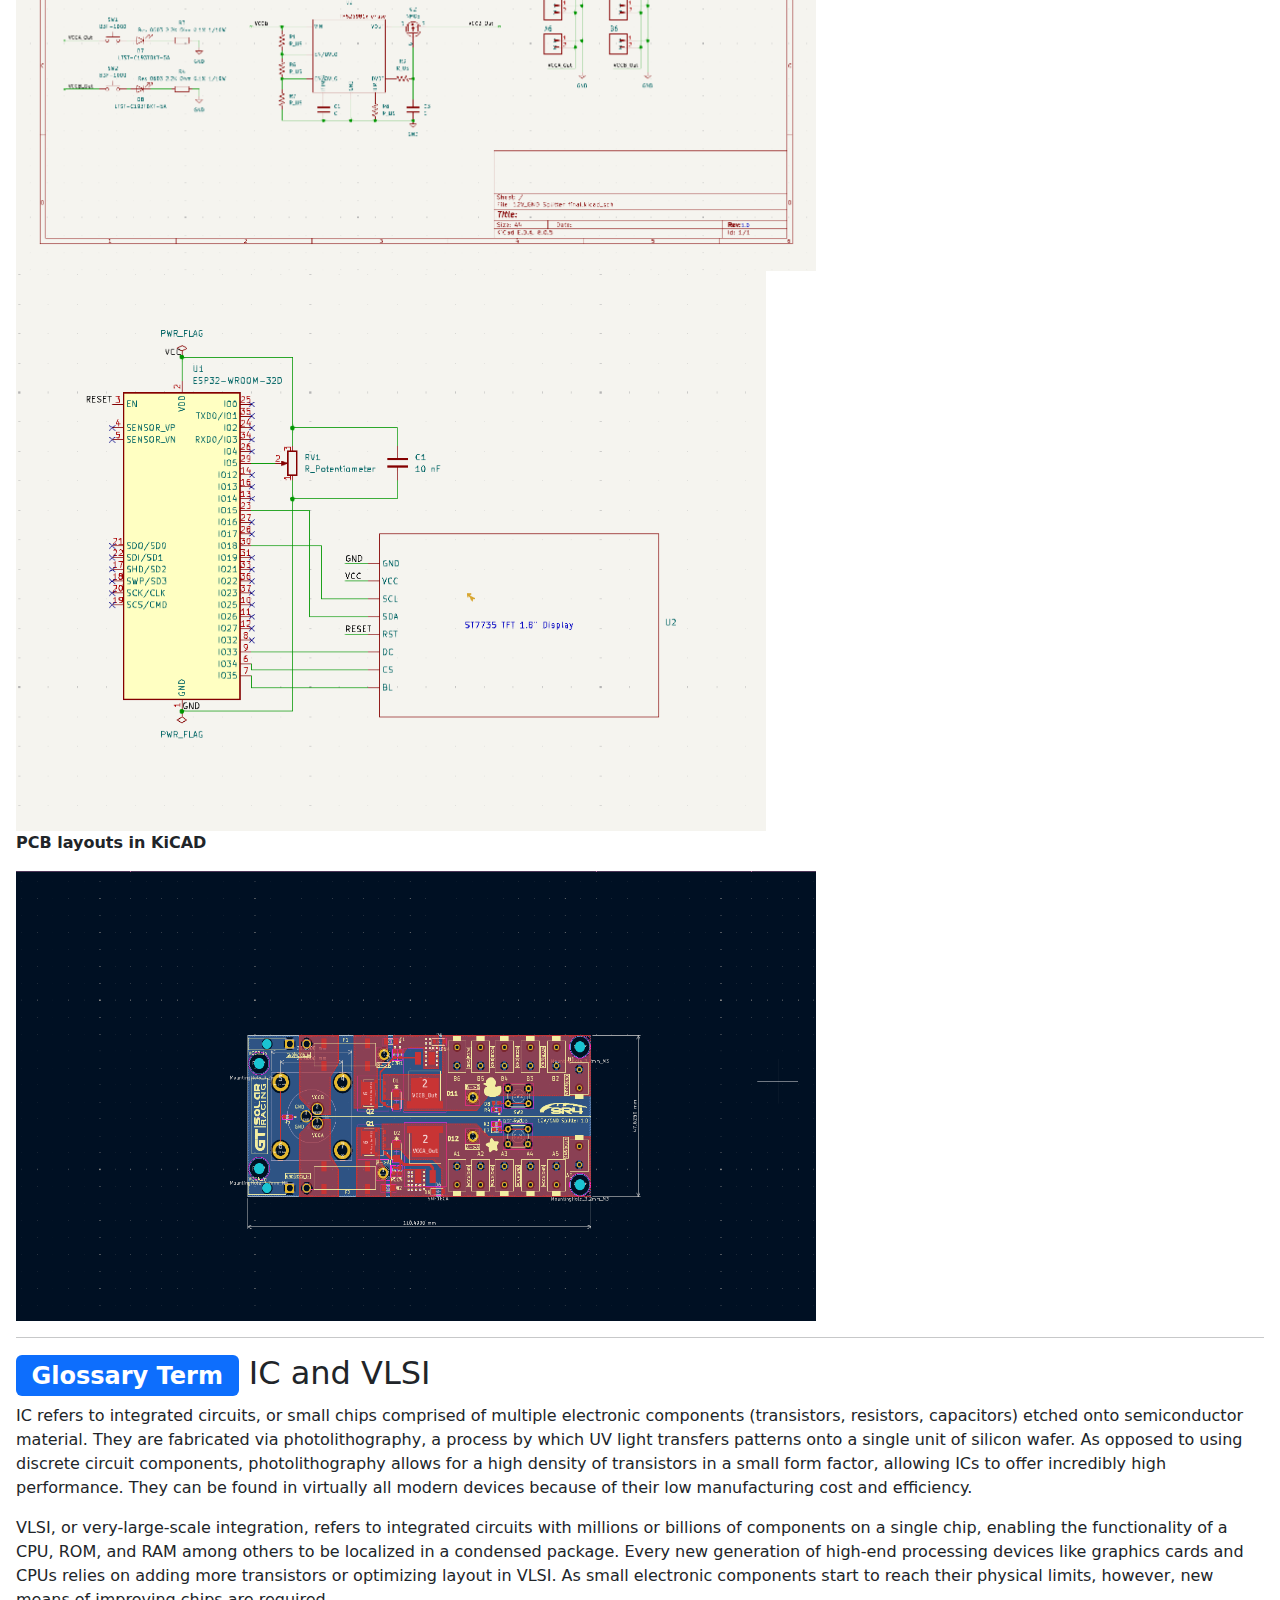
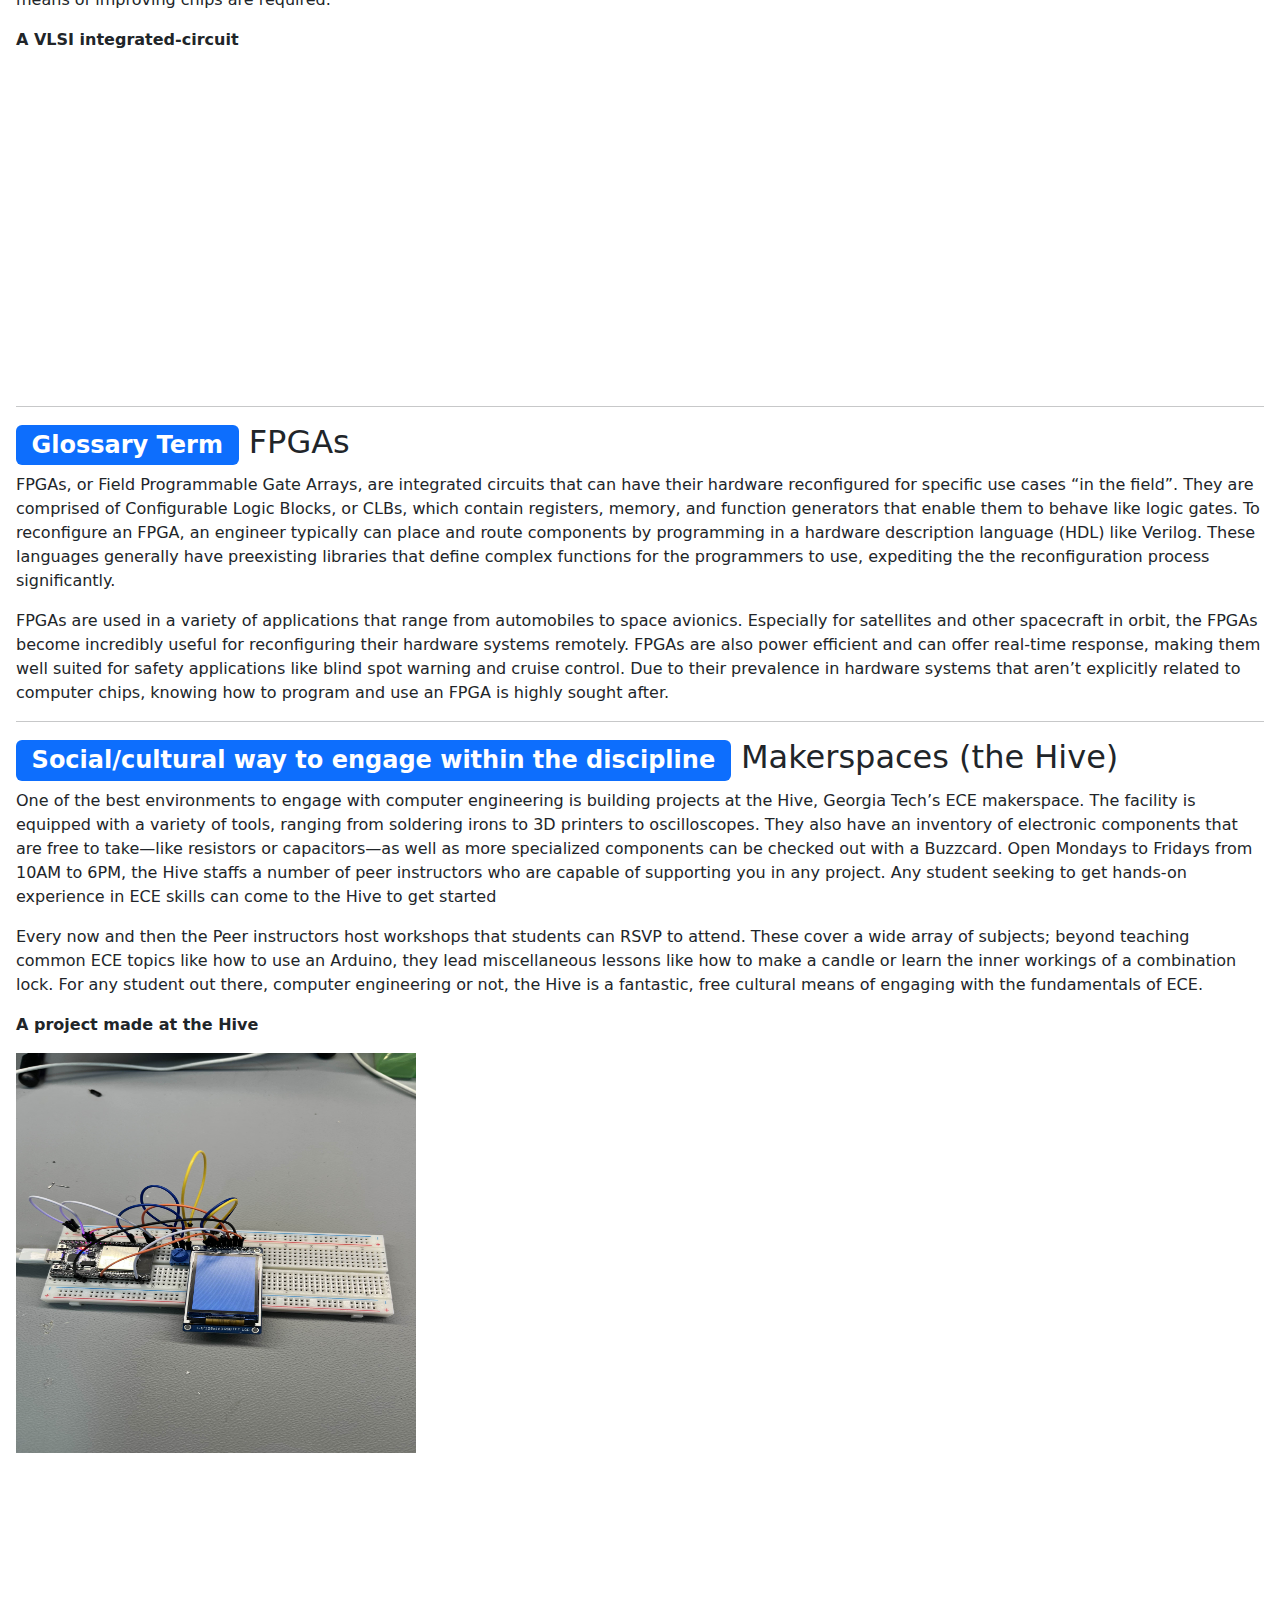
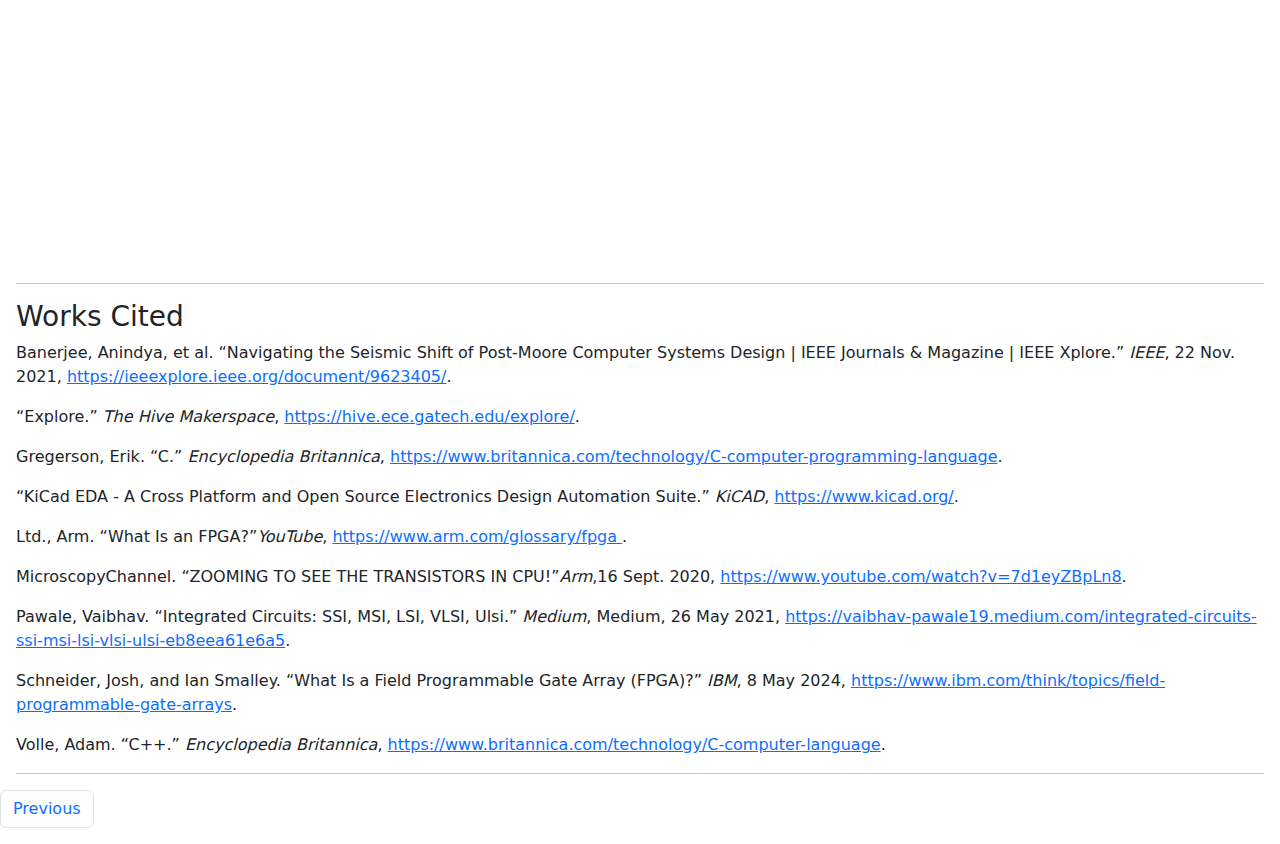
<file: computer-engineering.html>
<!DOCTYPE html>
<html lang="en">

<head>
  <meta charset="UTF-8" />
  <meta name="viewport" content="width=device-width, initial-scale=1" />
  <meta http-equiv="X-UA-Compatible" content="ie=edge" />

  <!-- Page title -->
  <title>Computing Multimodal Repository – Computer Engineering</title>

  <!-- Bootstrap -->
  <link href="https://cdn.jsdelivr.net/npm/bootstrap@5.3.3/dist/css/bootstrap.min.css" rel="stylesheet"
    integrity="sha384-QWTKZyjpPEjISv5WaRU9OFeRpok6YctnYmDr5pNlyT2bRjXh0JMhjY6hW+ALEwIH" crossorigin="anonymous" />

  <!-- Custom styles -->
  <link rel="stylesheet" href="styles.css">
</head>

<body>
  <!-- Navigation bar-->
  <nav class="navbar navbar-expand-lg bg-body-tertiary">
    <div class="container-fluid">
      <a class="navbar-brand" href="index.html">Computing Multimodal Repository</a>
      <button class="navbar-toggler" type="button" data-bs-toggle="collapse" data-bs-target="#navbarNav"
        aria-controls="navbarNav" aria-expanded="false" aria-label="Toggle navigation">
        <span class="navbar-toggler-icon"></span>
      </button>
      <div class="collapse navbar-collapse" id="navbarNav">
        <ul class="navbar-nav">
          <li class="nav-item">
            <a class="nav-link" href="natural-language-processing.html">Natural Language Processing</a>
          </li>
          <li class="nav-item">
            <a class="nav-link" href="accessible-interfaces.html">Accessible Interfaces</a>
          </li>
          <li class="nav-item">
            <a class="nav-link" href="optimization.html">Optimization</a>
          </li>
          <li class="nav-item">
            <a class="nav-link" href="machine-learning.html">Machine Learning</a>
          </li>
          <li class="nav-item active">
            <a class="nav-link" href="computer-engineering.html">Computer Engineering</a>
          </li>
        </ul>
      </div>
    </div>
  </nav>
  <!-- End navigation bar-->

  <!-- Begin main content -->
  <main>

    <!-- Page introduction -->
    <div class="px-4 py-2 my-2">
      <h1>Computer Engineering</h1>
      <p>By Justin Zhou</p>
    </div>

    <!-- Page content -->
    <div class="px-3">
      <h2>
        <span class="badge text-bg-primary">Peer-reviewed article</span> <a
          href="https://ieeexplore.ieee.org/document/9623405"> Navigating the Seismic Shift of Post-Moore Computer
          Systems Design</a>
      </h2>
      <p> Many in the field of computing may be familiar with Moore’s Law, the observation that transistor count in
        integrated
        circuits doubles roughly every two years. In recent years, however, the pattern has started to break down. As
        transistors
        begin to reach smaller sizes that push against the boundaries of physics, it has become increasingly difficult
        to pack more
        transistors and exponentiate the performance of new chips. In light of these concerns, some design optimizations
        have been
        made. Companies have replaced singular powerful CPU cores with an increased number of lightweight processors,
        and
        manufacturers have begun dedicating over half the surface area of chips to accelerators. These improvements come
        with
        their own challenges, however; rapidly evolving computer architecture offers less portability from software from
        one
        generation to another, which opens the floor to reliability and security concerns.
      </p>
      <p> As of now, the National Science Foundation (NSF) is taking measures to mitigate this dramatic shift in Moore’s
        Law.
        Funding is already being directed into research endeavors surrounding scalability, special purpose integrated
        circuits,
        and cybersecurity.
      </p>
      <hr />
      <h2><span class="badge text-bg-primary">Platform</span> C/C++</h3>
        <p> Created in 1972 by Dennis Ritchie, C historically has been one of the most widely used programming
          languages.
          Its applications lie primarily in operating systems code, device drivers, and protocol stacks, where it can be
          found in devices ranging from microcontrollers and embedded systems to supercomputers. Unlike languages like
          Python,
          C is a low-level, meaning it provides closer access to underlying hardware and memory. Its standout features
          are
          being a compiled language that offers direct management of memory, optimizing it for fast execution times.
        </p>

        <p> C++ builds upon C to offer object-oriented capabilities, adding features like classes, inheritance, and
          polymorphism.
          Because of its better structure and flexibility, C++ is more suitable for much larger, complex software
          projects that
          require high performance, such as game development.
        </p>

        <p> Within Computer Engineering, C/C++ offer a balance between low-level and high-level programming to interface
          directly with computer hardware. From building basic projects with an Arduino microcontroller to designing
          firmware for the circuit boards inside a $200,000 solar car, C/C++ plays an important role in developing ECE
          products and is a valuable language to learn.
        </p>
        <h2>
          <hr />
          <h2><span class="badge text-bg-primary">Platform</span> KiCAD</h3>
            <p> KiCAD is a free electronic design automation (EDA) program used to design electronic hardware that can
              be
              manufactured into printed circuit boards (PCBs). First created in 1992, it has since gone through numerous
              updates
              to expand its features and capabilities. It is now most prominently used among hobbyists and educational
              teams.
            </p>

            <p> Applications of KiCAD range from designing a simple circuit using a microcontroller to taking on more
              robust
              and comprehensive projects involving hundreds of circuit components and large volumes of electricity.
              There are
              two primary design tools in KiCAD: the schematic editor and PCB layout tool. Creating schematics on KiCAD
              can be
              likened to drawing circuit diagrams on paper using common symbols; its purpose is to create a blueprint of
              a
              circuit before it is actually built. Once a schematic is finished, it can be exported to the PCB layout
              where users
              can construct the layout of physical components and send their final design to a PCB manufacturer, where a
              green
              circuit board will be constructed and shipped to them.
            </p>

            <p> Though there are alternative paid EDA software more widely used in industry, like Altium or EAGLE, KiCAD
              stands
              as one of the most versatile and comprehensive free EDAs. It is fully capable of designing electrical
              projects both
              large and small, making it a valuable program to add to an engineer’s skillset.
            </p>

            <b>
              <p>Schematics made in KiCAD</p>
            </b>
            <img src="assets/images/12V GND Splitter schematic.png" alt="Schematic 1" width="800" height="575">
            <br>
            <img src="assets/images/ESP32 Oscilloscope Schematic.png" alt="Schematic 1" width="750" height="560">
            <br>

            <b>
              <p>PCB layouts in KiCAD</p>
            </b>
            <img src="assets/images/KiCAD PCB.png" alt="Schematic 1" width="800" height="450">
            <br>

            <hr />
            <h2>
              <span class="badge text-bg-primary">Glossary Term</span> IC and VLSI
            </h2>
            <p> IC refers to integrated circuits, or small chips comprised of multiple electronic components
              (transistors, resistors,
              capacitors) etched onto semiconductor material. They are fabricated via photolithography, a process by
              which UV light
              transfers patterns onto a single unit of silicon wafer. As opposed to using discrete circuit components,
              photolithography
              allows for a high density of transistors in a small form factor, allowing ICs to offer incredibly high
              performance.
              They can be found in virtually all modern devices because of their low manufacturing cost and efficiency.
            </p>
            <p> VLSI, or very-large-scale integration, refers to integrated circuits with millions or billions of
              components on a
              single chip, enabling the functionality of a CPU, ROM, and RAM among others to be localized in a condensed
              package.
              Every new generation of high-end processing devices like graphics cards and CPUs relies on adding more
              transistors or
              optimizing layout in VLSI. As small electronic components start to reach their physical limits, however,
              new means
              of improving chips are required.
            </p>

            <b>
              <p>A VLSI integrated-circuit</p>
            </b>
            <!-- <img src="Diopsis.jpg" alt="A VLSI integrated-circuit die" width="400" height="400">
            <br>
            <br> -->
            <iframe width="560" height="315" src="https://www.youtube.com/embed/7d1eyZBpLn8?si=3ulxWK1XSJIwUBGJ"
              title="YouTube video player" frameborder="0"
              allow="accelerometer; autoplay; clipboard-write; encrypted-media; gyroscope; picture-in-picture; web-share"
              referrerpolicy="strict-origin-when-cross-origin" allowfullscreen></iframe>

            <hr />
            <h2><span class="badge text-bg-primary">Glossary Term</span> FPGAs
            </h2>
            <p> FPGAs, or Field Programmable Gate Arrays, are integrated circuits that can have their hardware
              reconfigured for specific
              use cases “in the field”. They are comprised of Configurable Logic Blocks, or CLBs, which contain
              registers, memory, and
              function generators that enable them to behave like logic gates. To reconfigure an FPGA, an engineer
              typically can place
              and route components by programming in a hardware description language (HDL) like Verilog. These languages
              generally
              have preexisting libraries that define complex functions for the programmers to use, expediting the the
              reconfiguration
              process significantly.
            </p>
            <p> FPGAs are used in a variety of applications that range from automobiles to space avionics. Especially
              for satellites
              and other spacecraft in orbit, the FPGAs become incredibly useful for reconfiguring their hardware systems
              remotely.
              FPGAs are also power efficient and can offer real-time response, making them well suited for safety
              applications
              like blind spot warning and cruise control. Due to their prevalence in hardware systems that aren’t
              explicitly
              related to computer chips, knowing how to program and use an FPGA is highly sought after.
            </p>

            <hr />
            <h2>
              <span class="badge text-bg-primary">Social/cultural way to engage within the discipline </span>
              Makerspaces (the Hive)
            </h2>
            <p> One of the best environments to engage with computer engineering is building projects at the Hive,
              Georgia Tech’s ECE
              makerspace. The facility is equipped with a variety of tools, ranging from soldering irons to 3D printers
              to
              oscilloscopes. They also have an inventory of electronic components that are free to take—like resistors
              or
              capacitors—as well as more specialized components can be checked out with a Buzzcard. Open Mondays to
              Fridays from
              10AM to 6PM, the Hive staffs a number of peer instructors who are capable of supporting you in any
              project. Any
              student seeking to get hands-on experience in ECE skills can come to the Hive to get started
            </p>
            <p>
              Every now and then the Peer instructors host workshops that students can RSVP to attend. These cover a
              wide array
              of subjects; beyond teaching common ECE topics like how to use an Arduino, they lead miscellaneous lessons
              like how
              to make a candle or learn the inner workings of a combination lock. For any student out there, computer
              engineering
              or not, the Hive is a fantastic, free cultural means of engaging with the fundamentals of ECE.
            </p>

            <b>
              <p>A project made at the Hive</p>
            </b>
            <img src="assets/images/ESP32 oscilloscope 1.jpg" alt="A Hive project example" width="400" height="400">
            <br>
            <br>
            <iframe width="365" height="383" src="https://www.youtube.com/embed/3J1id4JITC8"
              title="ESP32 Oscilloscope - displaying voltage on an ST7735 screen" frameborder="0"
              allow="accelerometer; autoplay; clipboard-write; encrypted-media; gyroscope; picture-in-picture; web-share"
              referrerpolicy="strict-origin-when-cross-origin" allowfullscreen></iframe>

            <!-- MLA Format + Lexicographically Organized -->
            <hr />
            <h3>Works Cited</h3>
            <p class="hanging-indent" id="id_source6">Banerjee, Anindya, et al. “Navigating the Seismic Shift of
              Post-Moore Computer Systems Design | IEEE Journals & Magazine | IEEE Xplore.” <i>IEEE</i>, 22 Nov. 2021,
              <a href="https://ieeexplore.ieee.org/document/9623405/">https://ieeexplore.ieee.org/document/9623405/</a>.
            </p>
            <p>
            <div id="id_source1"></div>“Explore.”
            <i>The Hive Makerspace</i>, <a
              href="https://hive.ece.gatech.edu/explore/">https://hive.ece.gatech.edu/explore/</a>.</p>
            <p>
            <div id="id_source2"></div>Gregerson, Erik. “C.” <i>Encyclopedia Britannica</i>, <a
              href="https://www.britannica.com/technology/C-computer-programming-language">https://www.britannica.com/technology/C-computer-programming-language</a>.
            </p>
            <p>
            <div id="id_source4"></div>“KiCad EDA - A Cross Platform and Open Source Electronics Design Automation
            Suite.” <i>KiCAD</i>, <a href="https://www.kicad.org/">https://www.kicad.org/</a>.</p>
            <p>
            <div id="id_source5"></div>Ltd., Arm. “What Is an FPGA?”<i>YouTube</i>, <a
              href="https://www.arm.com/glossary/fpga">https://www.arm.com/glossary/fpga
            </a>.</p>
            <p>
            <div id="id_source5"></div>MicroscopyChannel. “ZOOMING TO SEE THE TRANSISTORS IN CPU!”<i>Arm</i>,16 Sept.
            2020, <a href="https://www.youtube.com/watch?v=7d1eyZBpLn8">https://www.youtube.com/watch?v=7d1eyZBpLn8</a>.
            </p>
            <p>
            <div id="id_source3"></div>Pawale, Vaibhav. “Integrated Circuits: SSI, MSI, LSI, VLSI, Ulsi.”
            <i>Medium</i>, Medium, 26 May 2021, <a
              href="https://vaibhav-pawale19.medium.com/integrated-circuits-ssi-msi-lsi-vlsi-ulsi-eb8eea61e6a5">https://vaibhav-pawale19.medium.com/integrated-circuits-ssi-msi-lsi-vlsi-ulsi-eb8eea61e6a5</a>.
            </p>
            <p>
            <div id="id_source3"></div>Schneider, Josh, and Ian Smalley. “What Is a Field Programmable Gate Array
            (FPGA)?” <i>IBM</i>, 8 May 2024, <a
              href="https://www.ibm.com/think/topics/field-programmable-gate-arrays">https://www.ibm.com/think/topics/field-programmable-gate-arrays</a>.
            </p>
            <p>
            <div id="id_source3"></div>Volle, Adam. “C++.” <i>Encyclopedia Britannica</i>, <a
              href="https://www.britannica.com/technology/C-computer-language">https://www.britannica.com/technology/C-computer-language</a>.
            </p>

            <hr />
    </div>
  </main>
  <!-- End main content -->

  <!-- Begin next/previous navigation -->
  <nav>
    <ul class="pagination">
      <li class="page-item"><a class="page-link" href="machine-learning.html">Previous</a></li>
    </ul>
  </nav>
  <!-- End next/previous navigation -->

  <!-- Boostrap -->
  <script src="https://cdn.jsdelivr.net/npm/bootstrap@5.3.3/dist/js/bootstrap.bundle.min.js"
    integrity="sha384-YvpcrYf0tY3lHB60NNkmXc5s9fDVZLESaAA55NDzOxhy9GkcIdslK1eN7N6jIeHz"
    crossorigin="anonymous"></script>
</body>

</html>
</file>
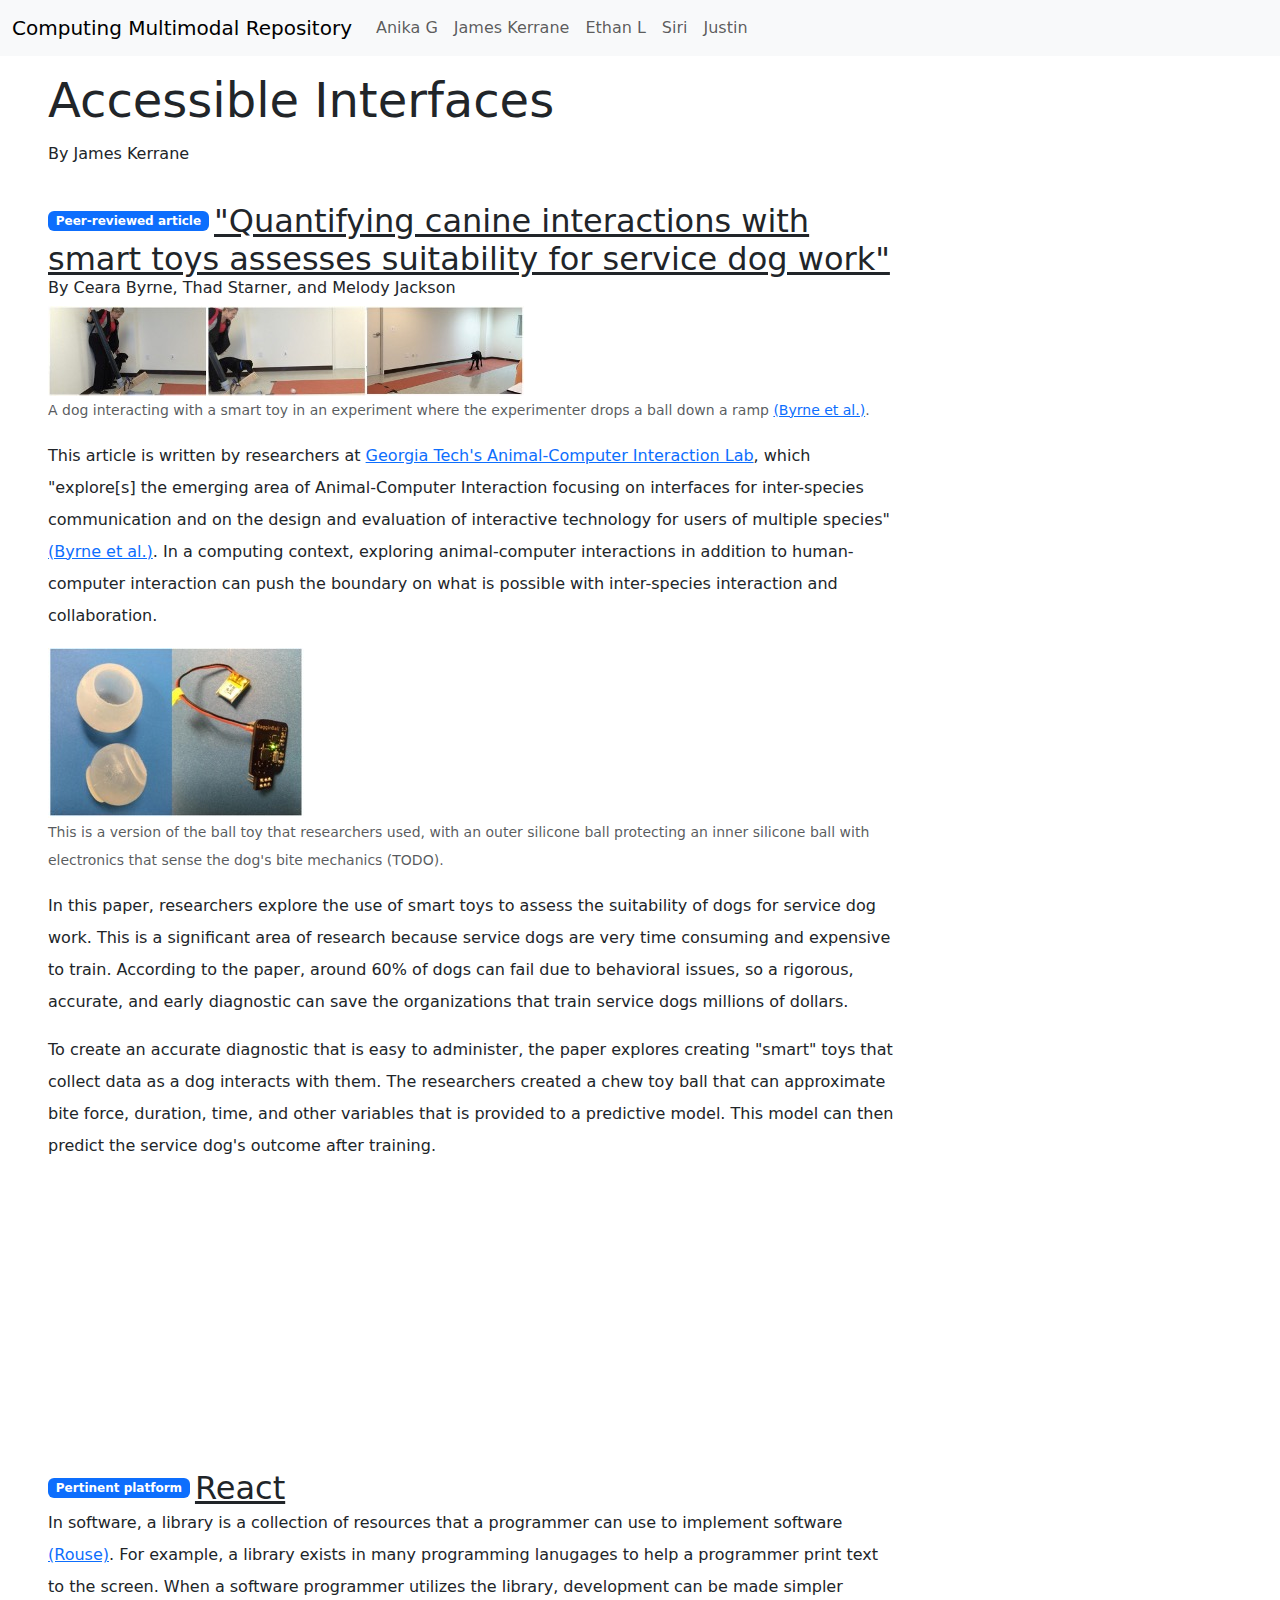
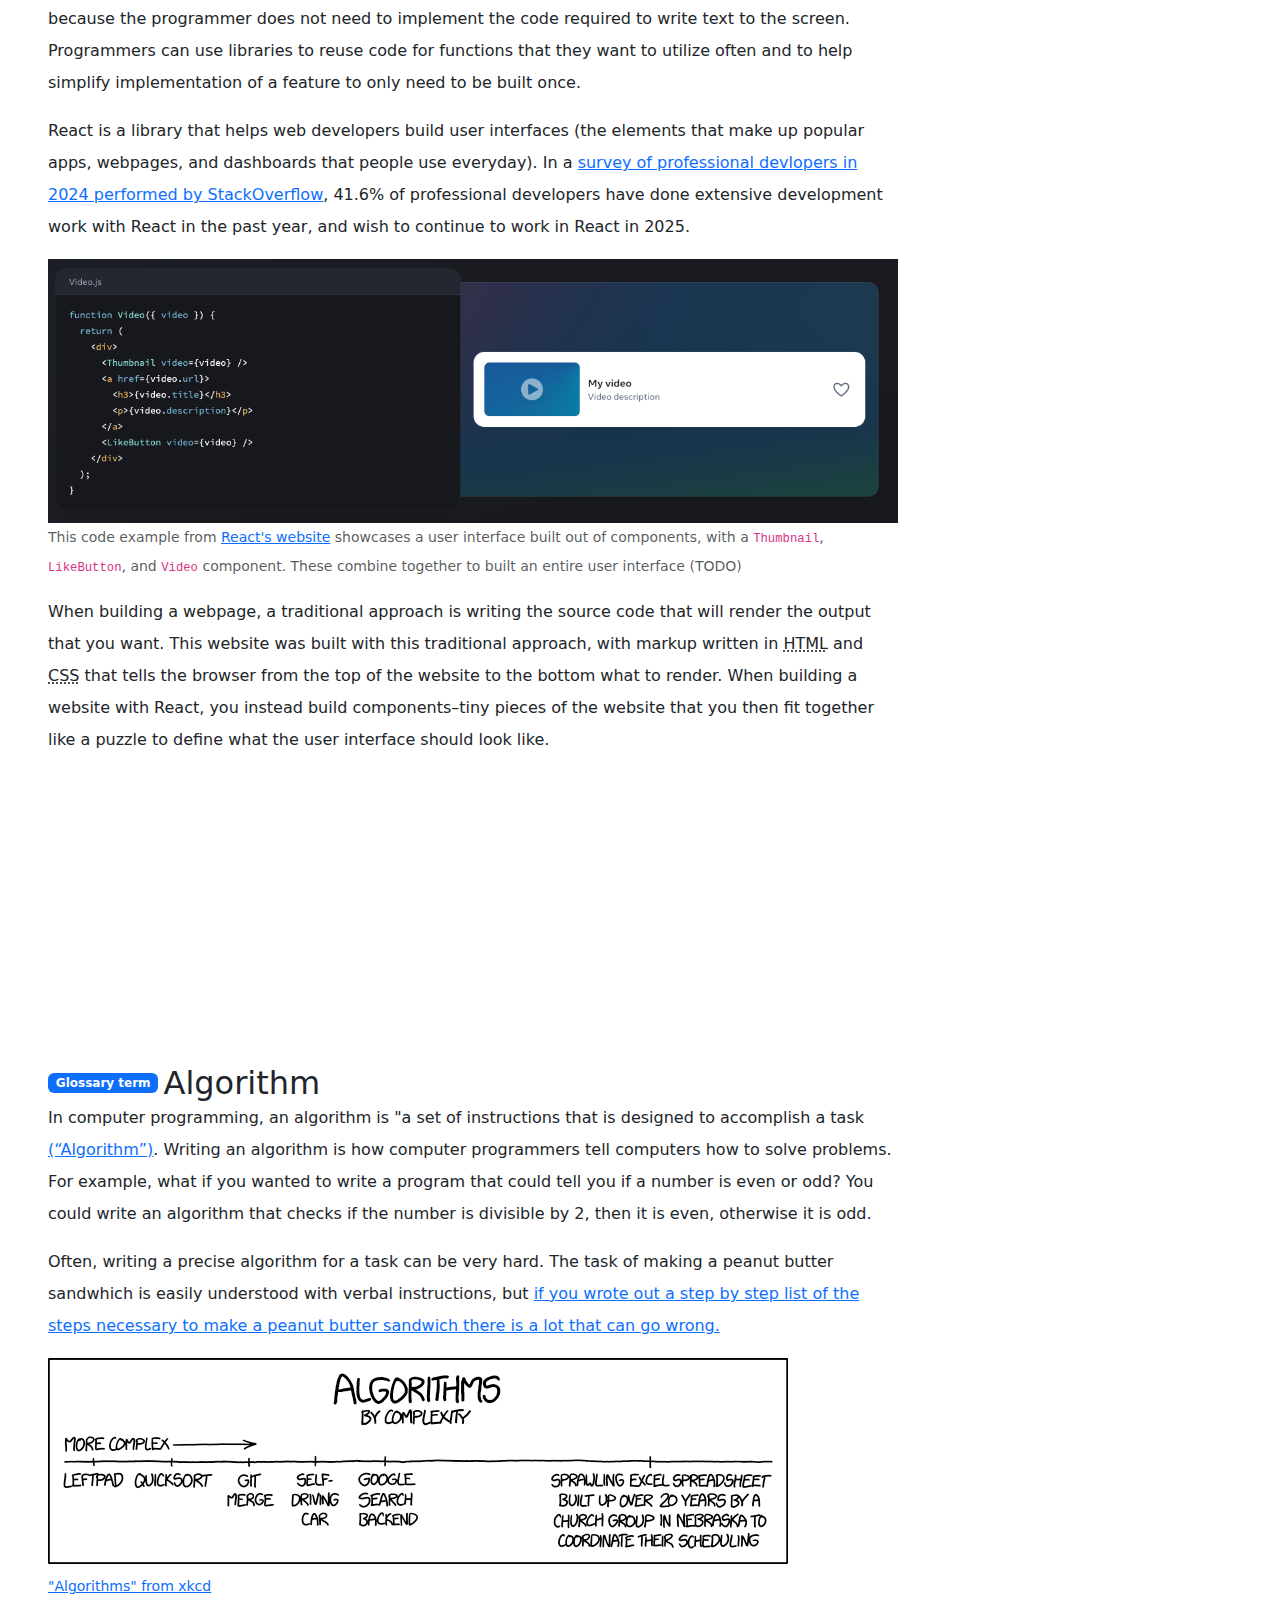
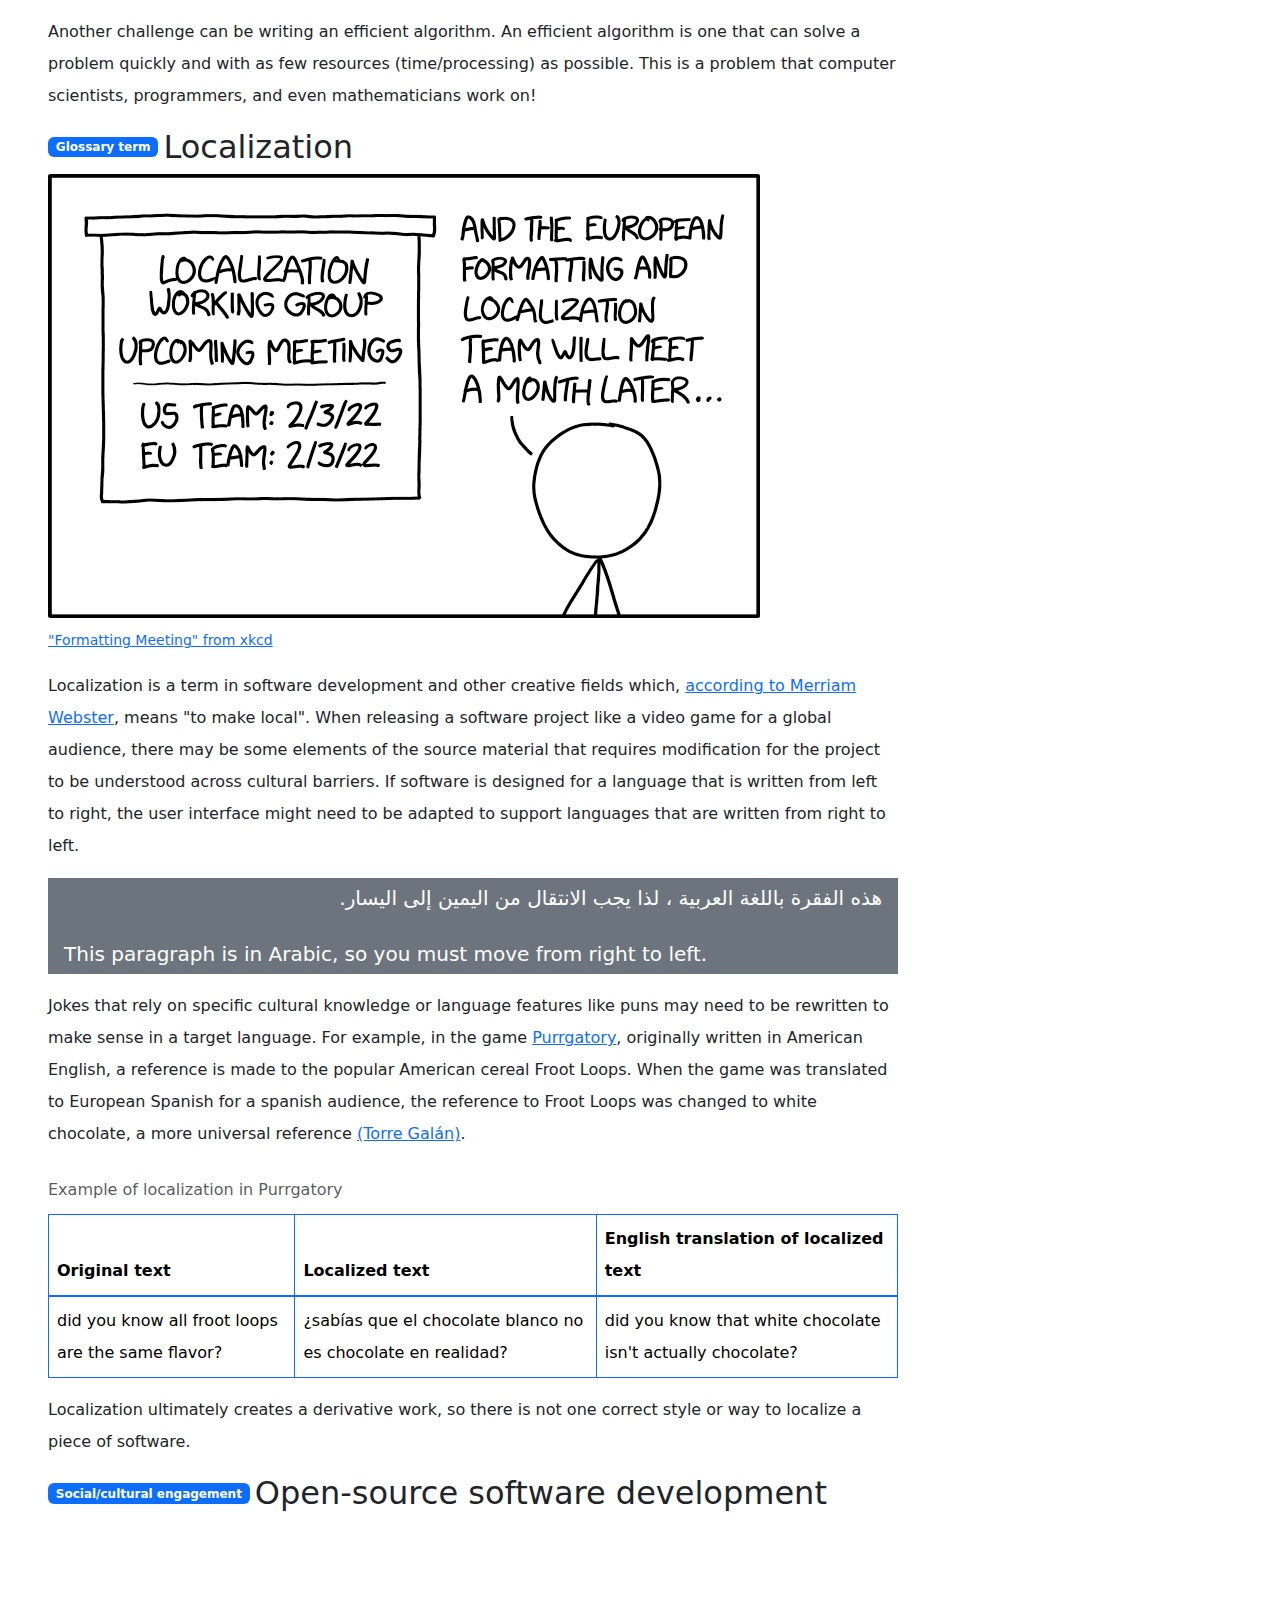
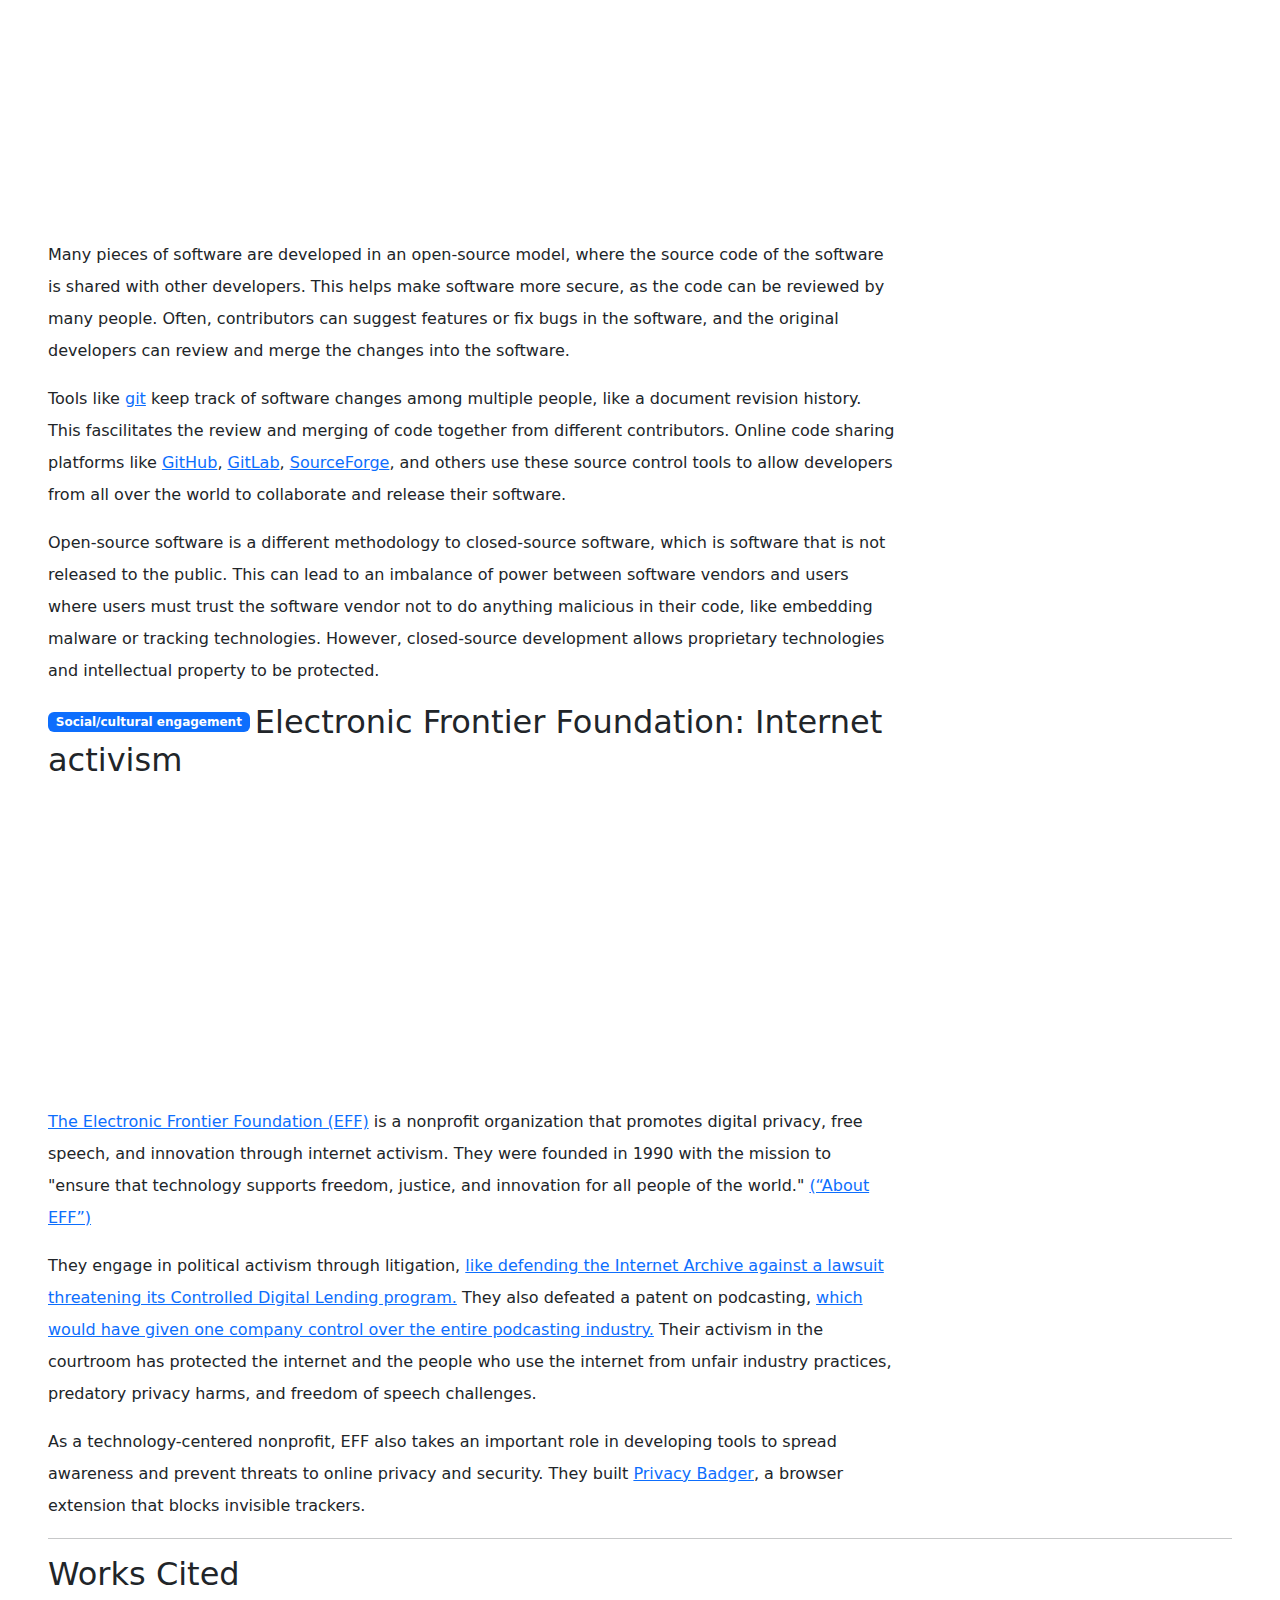
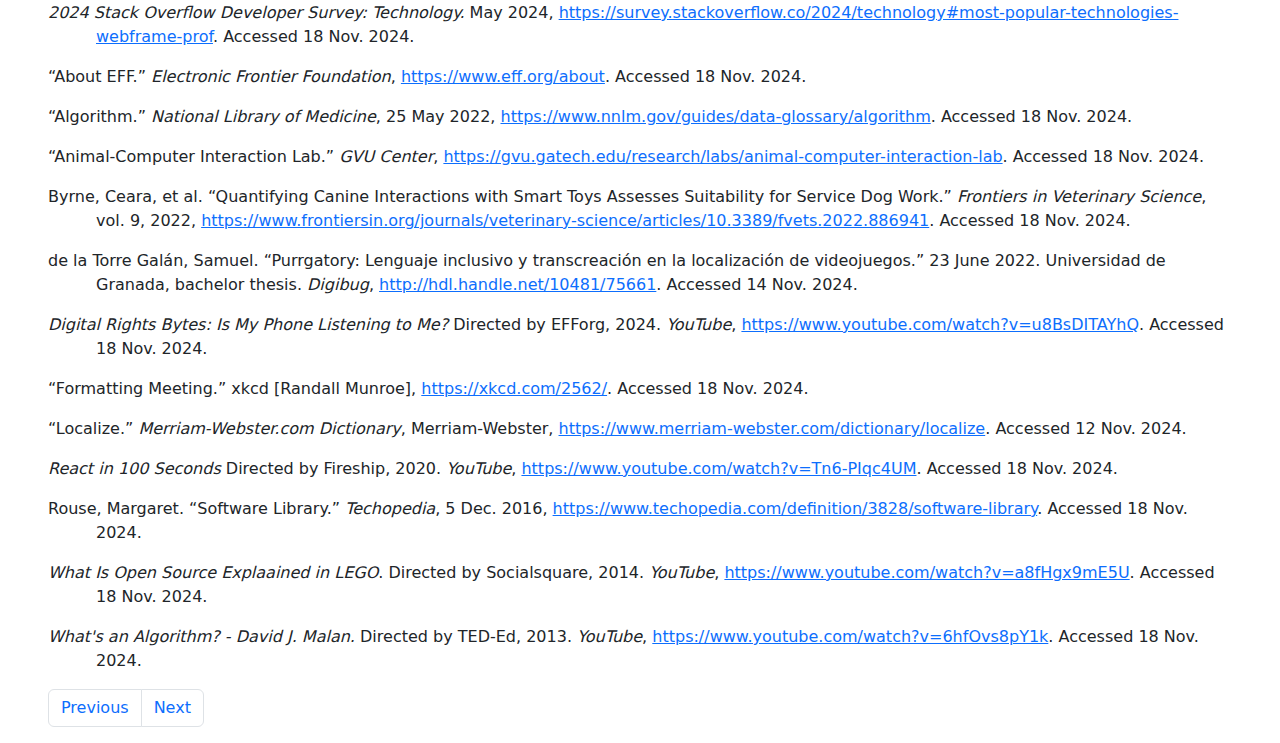
<file: james.html>
<!DOCTYPE html>
<html lang="en">

<head>
  <meta charset="UTF-8">
  <meta name="viewport" content="width=device-width, initial-scale=1">
  <meta http-equiv="X-UA-Compatible" content="ie=edge">

  <!-- Page title -->
  <title>Computing Multimodal Repository – Accessible Interfaces by James Kerrane</title>

  <!-- Bootstrap -->
  <link href="https://cdn.jsdelivr.net/npm/bootstrap@5.3.3/dist/css/bootstrap.min.css" rel="stylesheet"
    integrity="sha384-QWTKZyjpPEjISv5WaRU9OFeRpok6YctnYmDr5pNlyT2bRjXh0JMhjY6hW+ALEwIH" crossorigin="anonymous">
  <link rel="stylesheet" href="james.css">
</head>

<body>
  <!-- Navigation bar-->
  <nav class="navbar navbar-expand-lg bg-body-tertiary">
    <div class="container-fluid">
      <a class="navbar-brand" href="index.html">Computing Multimodal Repository</a>
      <button class="navbar-toggler" type="button" data-bs-toggle="collapse" data-bs-target="#navbarNav"
        aria-controls="navbarNav" aria-expanded="false" aria-label="Toggle navigation">
        <span class="navbar-toggler-icon"></span>
      </button>
      <div class="collapse navbar-collapse" id="navbarNav">
        <ul class="navbar-nav">
          <li class="nav-item">
            <a class="nav-link" href="anika.html">Anika G</a>
          </li>
          <li class="nav-item active">
            <a class="nav-link" href="james.html">James Kerrane</a>
          </li>
          <li class="nav-item">
            <a class="nav-link" href="ethan.html">Ethan L</a>
          </li>
          <li class="nav-item">
            <a class="nav-link" href="siri.html">Siri</a>
          </li>
          <li class="nav-item">
            <a class="nav-link" href="justin.html">Justin</a>
          </li>
        </ul>
      </div>
    </div>
  </nav>
  <!-- End navigation bar-->

  <div class="mx-5">
    <!-- Begin main content -->
    <main class="lh-lg">

      <!-- Page introduction -->
      <div class="py-2 my-2">
        <h1 class="display-5">Accessible Interfaces</h1>
        <p>By James Kerrane</p>
      </div>

      <!-- Page content -->
      <div class="mb-2">
        <span class="badge badge-pill badge-dark align-middle text-bg-primary">Peer-reviewed article</span> <a
          href="https://doi.org/10.3389/fvets.2022.886941" class="h2 align-middle">"Quantifying canine interactions with
          smart toys assesses suitability for service dog work"</a>
        <div class="h6">By Ceara Byrne, Thad Starner, and Melody Jackson</div>

        <figure class="figure">
          <img src="assets/images/ball-ramp-experiment.jpg"
            alt="A dog interacting with a smart toy in an experiment where the experimenter drops a ball down a ramp"
            class="figure-image img-fluid">
          <figcaption class="figure-caption">A dog interacting with a smart toy in an experiment where the experimenter
            drops a ball down a ramp <a href="#byrne-et-al">(Byrne et al.)</a>.</figcaption>
        </figure>

        <p>This article is written by researchers at <a
            href="https://www.gvu.gatech.edu/research/labs/animal-computer-interaction-lab">Georgia Tech's
            Animal-Computer Interaction Lab</a>, which "explore[s] the emerging area of Animal-Computer Interaction
          focusing on interfaces for inter-species communication and on the design and evaluation of interactive
          technology for users of multiple species" <a href="#byrne-et-al">(Byrne et al.)</a>. In a computing context,
          exploring animal-computer interactions in addition to human-computer interaction can push the boundary on what
          is possible with inter-species interaction and collaboration.</p>

        <figure class="figure">
          <img src="assets/images/ball-sensor.jpg"
            alt="A side-by-side of the ball toy on the left and electronics on the right"
            class="figure-image img-fluid">
          <figcaption class="figure-caption">This is a version of the ball toy that researchers used, with an outer
            silicone ball protecting an inner silicone ball with electronics that sense the dog's bite mechanics (TODO).
          </figcaption>
        </figure>

        <p>In this paper, researchers explore the use of smart toys to assess the suitability of dogs for service dog
          work. This is a significant area of research because service dogs are very time consuming and expensive to
          train. According to the paper, around 60% of dogs can fail due to behavioral issues, so a rigorous, accurate,
          and early diagnostic can save the organizations that train service dogs millions of dollars.</p>
        <p>To create an accurate diagnostic that is easy to administer, the paper explores creating "smart" toys that
          collect data as a dog interacts with them. The researchers created a chew toy ball that can approximate bite
          force, duration, time, and other variables that is provided to a predictive model. This model can then predict
          the service dog's outcome after training.</p>
      </div>

      <div class="mb-2">
        <span class="badge badge-pill badge-dark align-middle text-bg-primary">Pertinent platform</span> <a
          class="h2 align-middle" href="https://react.dev">React</a>
        <iframe width="560" height="315" src="https://www.youtube-nocookie.com/embed/Tn6-PIqc4UM?si=tVR20ffg90CCUBMO"
          title="YouTube video player"
          allow="accelerometer; autoplay; clipboard-write; encrypted-media; gyroscope; picture-in-picture; web-share"
          referrerpolicy="strict-origin-when-cross-origin" allowfullscreen></iframe>
        <p>In software, a library is a collection of resources that a programmer can use to implement software <a
            href="#rouse">(Rouse)</a>. For example, a library exists in many programming lanugages to help a programmer
          print text to the screen. When a software programmer utilizes the library, development can be made simpler
          because the programmer does not need to implement the code required to write text to the screen. Programmers
          can use libraries to reuse code for functions that they want to utilize often and to help simplify
          implementation of a feature to only need to be built once.</p>
        <p>React is a library that helps web developers build user interfaces (the elements that make up popular apps,
          webpages, and dashboards that people use everyday). In a <a
            href="https://survey.stackoverflow.co/2024/">survey of professional devlopers in 2024 performed by
            StackOverflow</a>, 41.6% of professional developers have done extensive development work with React in the
          past year, and wish to continue to work in React in 2025.</p>

        <figure class="figure">
          <img src="assets/images/react-code-snippet.png"
            alt="A side by side code example that showcases a video player component in React"
            class="figure-image img-fluid">
          <figcaption class="figure-caption">This code example from <a href="https://react.dev/">React's website</a>
            showcases a user interface built out of components, with a <code>Thumbnail</code>, <code>LikeButton</code>,
            and <code>Video</code> component. These combine together to built an entire user interface (TODO)
          </figcaption>
        </figure>

        <p>When building a webpage, a traditional approach is writing the source code that will render the output that
          you want. This website was built with this traditional approach, with markup written in <abbr
            title="HyperText Markup Language">HTML</abbr> and <abbr title="Cascading Style Sheets">CSS</abbr> that tells
          the browser from the top of the website to the bottom what to render. When building a website with React, you
          instead build components–tiny pieces of the website that you then fit together like a puzzle to define what
          the user interface should look like.</p>
      </div>

      <div class="mb-2">
        <span class="badge badge-pill badge-dark align-middle text-bg-primary">Glossary term</span> <span
          class="h2 align-middle">Algorithm</span>

        <iframe width="560" height="315" src="https://www.youtube-nocookie.com/embed/6hfOvs8pY1k?si=3bi-Ind7e3J5GhgQ"
          title="YouTube video player"
          allow="accelerometer; autoplay; clipboard-write; encrypted-media; gyroscope; picture-in-picture; web-share"
          referrerpolicy="strict-origin-when-cross-origin" allowfullscreen></iframe>

        <p>In computer programming, an algorithm is "a set of instructions that is designed to accomplish a task <a
            href="#algorithm">(“Algorithm”)</a>. Writing an algorithm is how computer programmers tell computers how to
          solve problems. For example, what if you wanted to write a program that could tell you if a number is even or
          odd? You could write an algorithm that checks if the number is divisible by 2, then it is even, otherwise it
          is odd.</p>

        <p>Often, writing a precise algorithm for a task can be very hard. The task of making a peanut butter sandwhich
          is easily understood with verbal instructions, but <a href="https://www.youtube.com/watch?v=cDA3_5982h8">if
            you wrote out a step by step list of the steps necessary to make a peanut butter sandwich there is a lot
            that can go wrong.</a></p>

        <figure class="figure">
          <img
            title="xkcd–“There was a schism in 2007, when a sect advocating OpenOffice created a fork of Sunday.xlsx and maintained it independently for several months. The efforts to reconcile the conflicting schedules led to the reinvention, within the cells of the spreadsheet, of modern version control.”"
            src="assets/images/xkcd-comic-algorithms.png" class="figure-img img-fluid">
          <figcaption class="figure-caption"><a href="https://xkcd.com/1667/">"Algorithms" from xkcd</a></figcaption>
        </figure>

        <p>Another challenge can be writing an efficient algorithm. An efficient algorithm is one that can solve a
          problem
          quickly and with as few resources (time/processing) as possible. This is a problem that computer scientists,
          programmers, and even mathematicians work on!</p>
      </div>

      <div class="mb-2">
        <span class="badge badge-pill badge-dark align-middle text-bg-primary">Glossary term</span> <span
          class="h2 align-middle">Localization</span>
      </div>

      <figure class="figure">
        <img
          title="xkcd–“Neither group uses iso 8601 because the big-endian enthusiasts were all at the meeting 20 years ago.”"
          src="assets/images/xkcd-comic-localization.png" class="figure-img img-fluid">
        <figcaption class="figure-caption"><a href="https://xkcd.com/2562/">"Formatting Meeting" from xkcd</a>
        </figcaption>
      </figure>

      <p>Localization is a term in software development and other creative fields which, <a
          href="#merriam-webster">according to Merriam Webster</a>,
        means "to make local". When releasing a software project like a video game for a global audience, there may be
        some elements of the
        source material that requires modification for the project to be understood across cultural barriers. If
        software is designed for a language that is written from left to right, the user
        interface might need to be adapted to support languages that are written from right to left.</p>

      <blockquote class="px-3 text-bg-secondary blockquote">
        <p dir="auto">هذه الفقرة باللغة العربية ، لذا يجب الانتقال من اليمين إلى اليسار.</p>
        <p dir="auto">This paragraph is in Arabic, so you must move from right to left.</p>
      </blockquote>

      <p>Jokes that rely on specific cultural knowledge or language features like puns may need to be rewritten to make
        sense in a target language. For example, in the game <a
          href="https://nivrad00.itch.io/purrgatory">Purrgatory</a>, originally written in American English, a reference
        is made to the popular American cereal Froot Loops. When the game was translated to European Spanish for a
        spanish audience, the reference to Froot Loops was changed to white chocolate, a more universal reference <a
          href="#torre-galán">(Torre Galán)</a>.</p>

      <table class="table table-bordered border-primary">
        <caption class="caption-top">Example of localization in Purrgatory</caption>
        <thead>
          <tr>
            <th scope="col">Original text</th>
            <th scope="col">Localized text</th>
            <th scope="col">English translation of localized text</th>
          </tr>
        </thead>
        <tbody class="table-group-divider border-primary">
          <tr>
            <td>did you know all froot loops are the same flavor?</td>
            <td>¿sabías que el chocolate blanco no es chocolate en realidad?</td>
            <td>did you know that white chocolate isn't actually chocolate?</td>
          </tr>
        </tbody>
      </table>

      <p>Localization ultimately creates a derivative work, so there is not one correct style or way to localize a piece
        of software.</p>

      <div class="mb-2">
        <span class="badge badge-pill badge-dark align-middle text-bg-primary">Social/cultural engagement</span> <span
          class="h2 align-middle">Open-source software development</span>

        <iframe width="560" height="315" src="https://www.youtube-nocookie.com/embed/a8fHgx9mE5U?si=1zKwcR2rTuXU6wA0"
          title="YouTube video player"
          allow="accelerometer; autoplay; clipboard-write; encrypted-media; gyroscope; picture-in-picture; web-share"
          referrerpolicy="strict-origin-when-cross-origin" allowfullscreen></iframe>

        <p>Many pieces of software are developed in an open-source model, where the source code of the software is
          shared with other developers. This helps make software more secure, as the code can be reviewed by many
          people. Often, contributors can suggest features or fix bugs in the software, and the original developers can
          review and merge the changes into the software.</p>
        <p>
          Tools like <a href="https://git-scm.com/">git</a> keep track of software changes among multiple people, like a
          document revision history. This fascilitates the review and merging of code together from different
          contributors. Online code sharing platforms like <a href="https://github.com/">GitHub</a>, <a
            href="https://gitlab.com">GitLab</a>, <a href="https://sourceforge.net/">SourceForge</a>, and others use
          these source control tools to allow developers from all over the world to collaborate and release their
          software.</p>
        <p>Open-source software is a different methodology to closed-source software, which is software that is not
          released to the public. This can lead to an imbalance of power between software vendors and users where users
          must trust the software vendor not to do anything malicious in their code, like embedding malware or tracking
          technologies. However, closed-source development allows proprietary technologies and intellectual property to
          be protected.</p>
      </div>

      <div class="mb-2">
        <div><span class="badge badge-pill badge-dark align-middle text-bg-primary">Social/cultural engagement</span>
          <span class="h2 align-middle">Electronic Frontier Foundation: Internet activism</span>
        </div>

        <iframe width="560" height="315" src="https://www.youtube.com/embed/u8BsDITAYhQ?si=ussiER0udaMTTmbD"
          title="YouTube video player"
          allow="accelerometer; autoplay; clipboard-write; encrypted-media; gyroscope; picture-in-picture; web-share"
          referrerpolicy="strict-origin-when-cross-origin" allowfullscreen></iframe>

        <p><a href="https://www.eff.org/">The Electronic Frontier Foundation (EFF)</a> is a nonprofit organization that
          promotes digital privacy, free speech, and innovation through internet activism. They were founded in 1990
          with the mission to "ensure that technology supports freedom, justice, and innovation for all people of the
          world." <a href="#about-eff">(“About EFF”)</a></p>

        <p>They engage in political activism through litigation, <a
            href="https://www.eff.org/cases/hachette-v-internet-archive">like defending the Internet Archive against a
            lawsuit threatening its Controlled Digital Lending program.</a> They also defeated a patent on podcasting,
          <a href="https://www.eff.org/deeplinks/2018/05/eff-wins-final-victory-over-podcasting-patent">which would have
            given one company control over the entire podcasting industry.</a> Their activism in the courtroom has
          protected the internet and the people who use the internet from unfair industry practices, predatory privacy
          harms, and freedom of speech challenges.
        </p>

        <p>As a technology-centered nonprofit, EFF also takes an important role in developing tools to spread awareness
          and prevent threats to online privacy and security. They built <a href="https://privacybadger.org/">Privacy
            Badger</a>, a browser extension that blocks invisible trackers.</p>
      </div>
    </main>
    <!-- End main content -->
    <hr>

    <h2>Works Cited</h2>
    <div class="hanging-indent">
      <p><i>2024 Stack Overflow Developer Survey: Technology.</i> May 2024, <a
          href="https://survey.stackoverflow.co/2024/technology#most-popular-technologies-webframe-prof">https://survey.stackoverflow.co/2024/technology#most-popular-technologies-webframe-prof</a>.
        Accessed 18 Nov. 2024.</p>

      <p id="about-eff">“About EFF.” <i>Electronic Frontier Foundation</i>, <a
          href="https://www.eff.org/about">https://www.eff.org/about</a>. Accessed 18 Nov. 2024.</p>

      <p>“Algorithm.” <i>National Library of Medicine</i>, 25 May 2022, <a
          href="https://www.nnlm.gov/guides/data-glossary/algorithm">https://www.nnlm.gov/guides/data-glossary/algorithm</a>.
        Accessed 18 Nov. 2024.</p>

      <p>“Animal-Computer Interaction Lab.” <i>GVU Center</i>, <a
          href="https://gvu.gatech.edu/research/labs/animal-computer-interaction-lab">https://gvu.gatech.edu/research/labs/animal-computer-interaction-lab</a>.
        Accessed 18 Nov. 2024.</p>

      <p id="byrne-et-al">Byrne, Ceara, et al. “Quantifying Canine Interactions with Smart Toys Assesses Suitability
        for
        Service Dog Work.” <i>Frontiers in Veterinary Science</i>, vol. 9, 2022, <a
          href="https://www.frontiersin.org/journals/veterinary-science/articles/10.3389/fvets.2022.886941">https://www.frontiersin.org/journals/veterinary-science/articles/10.3389/fvets.2022.886941</a>.
        Accessed 18 Nov. 2024.</p>

      <p id="torre-galán">de la Torre Galán, Samuel. “Purrgatory: Lenguaje inclusivo y transcreación en la
        localización
        de videojuegos.” 23 June 2022. Universidad de Granada, bachelor thesis. <i>Digibug</i>, <a
          href="http://hdl.handle.net/10481/75661">http://hdl.handle.net/10481/75661</a>. Accessed 14 Nov. 2024.</p>

      <p><i>Digital Rights Bytes: Is My Phone Listening to Me?</i> Directed by EFForg, 2024. <i>YouTube</i>, <a
          href="https://www.youtube.com/watch?v=u8BsDITAYhQ">https://www.youtube.com/watch?v=u8BsDITAYhQ</a>. Accessed
        18 Nov. 2024.</p>

      <p>“Formatting Meeting.” xkcd [Randall Munroe], <a href="https://xkcd.com/2562/">https://xkcd.com/2562/</a>.
        Accessed 18 Nov. 2024.</p>

      <p id="merriam-webster">“Localize.” <i>Merriam-Webster.com Dictionary</i>, Merriam-Webster, <a
          href="https://www.merriam-webster.com/dictionary/localize">https://www.merriam-webster.com/dictionary/localize</a>.
        Accessed 12 Nov. 2024.</p>

      <p><i>React in 100 Seconds</i> Directed by Fireship, 2020. <i>YouTube</i>, <a
          href="https://www.youtube.com/watch?v=Tn6-PIqc4UM">https://www.youtube.com/watch?v=Tn6-PIqc4UM</a>. Accessed
        18 Nov. 2024.</p>

      <p id="rouse">Rouse, Margaret. “Software Library.” <i>Techopedia</i>, 5 Dec. 2016, <a
          href="https://www.techopedia.com/definition/3828/software-library">https://www.techopedia.com/definition/3828/software-library</a>.
        Accessed 18 Nov. 2024.</p>

      <p><i>What Is Open Source Explaained in LEGO</i>. Directed by Socialsquare, 2014. <i>YouTube</i>, <a
          href="https://www.youtube.com/watch?v=a8fHgx9mE5U">https://www.youtube.com/watch?v=a8fHgx9mE5U</a>. Accessed
        18 Nov. 2024.</p>

      <p id="algorithm"><i>What's an Algorithm? - David J. Malan.</i> Directed by TED-Ed, 2013. <i>YouTube</i>, <a
          href="https://www.youtube.com/watch?v=6hfOvs8pY1k">https://www.youtube.com/watch?v=6hfOvs8pY1k</a>. Accessed
        18 Nov. 2024.</p>
    </div>
    <!-- Begin next/previous navigation -->
    <nav class="mx-auto">
      <ul class="pagination">
        <li class="page-item"><a class="page-link" href="anika.html">Previous</a></li>
        <li class="page-item"><a class="page-link" href="ethan.html">Next</a></li>
      </ul>
    </nav>
    <!-- End next/previous navigation -->
  </div>

  <!-- Boostrap -->
  <script src="https://cdn.jsdelivr.net/npm/bootstrap@5.3.3/dist/js/bootstrap.bundle.min.js"
    integrity="sha384-YvpcrYf0tY3lHB60NNkmXc5s9fDVZLESaAA55NDzOxhy9GkcIdslK1eN7N6jIeHz"
    crossorigin="anonymous"></script>

</body>

</html>
</file>
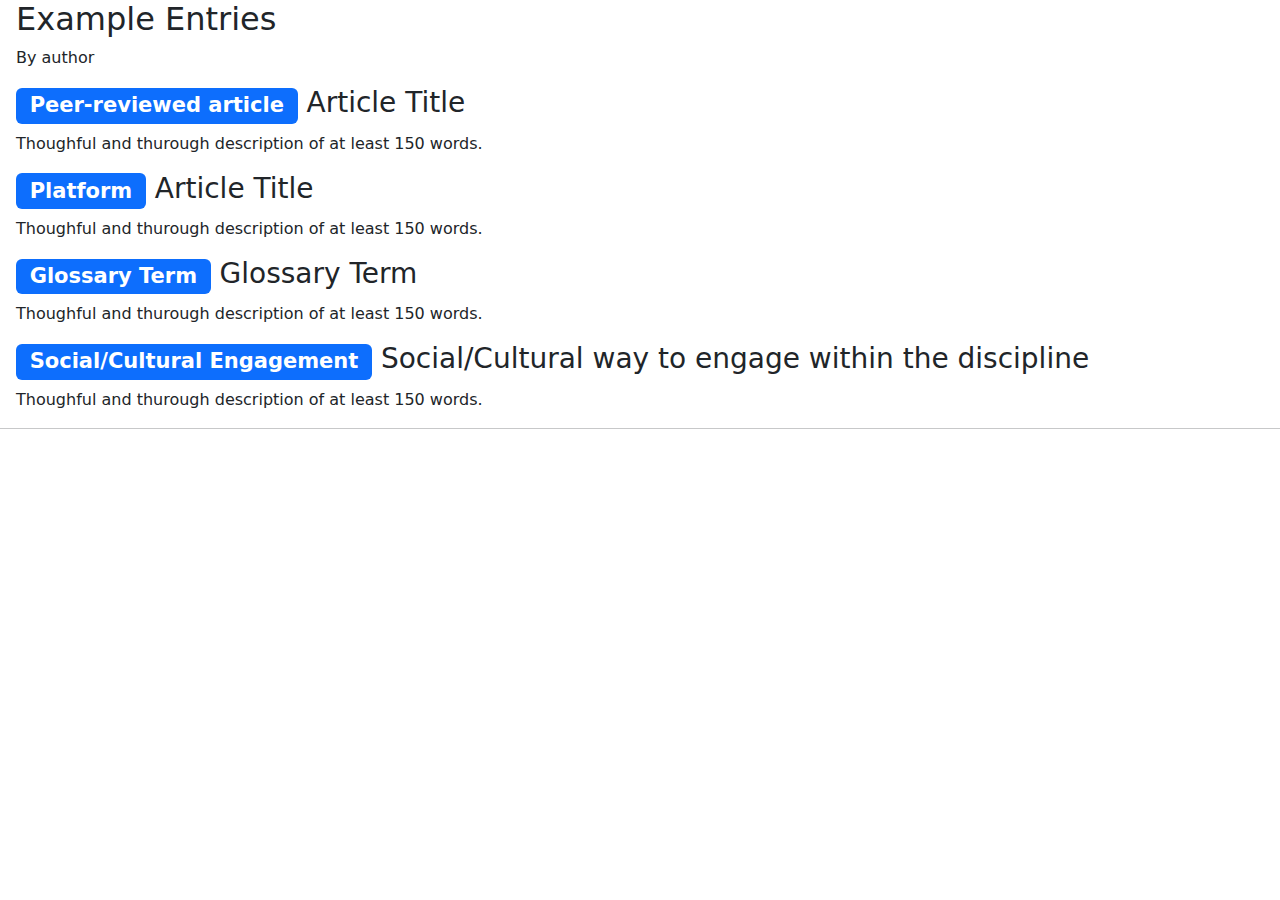
<file: jp.html>
<!DOCTYPE html>
<html lang="en">
  <head>
    <meta charset="UTF-8" />
    <meta name="viewport" content="width=device-width, initial-scale=1" />
    <meta http-equiv="X-UA-Compatible" content="ie=edge" />
    <title>TITLE</title>
    <!-- Bootstrap -->
    <link
      href="https://cdn.jsdelivr.net/npm/bootstrap@5.3.3/dist/css/bootstrap.min.css"
      rel="stylesheet"
      integrity="sha384-QWTKZyjpPEjISv5WaRU9OFeRpok6YctnYmDr5pNlyT2bRjXh0JMhjY6hW+ALEwIH"
      crossorigin="anonymous"
    />
    <link rel="stylesheet" href="styles.css" />
  </head>
  <body>
    <div class="px-3">
      <h2>Example Entries</h2>
      <p>By author</p>
      <h3>
        <span class="badge text-bg-primary">Peer-reviewed article</span> Article
        Title
      </h3>
      <p>Thoughful and thurough description of at least 150 words.</p>
      <h3><span class="badge text-bg-primary">Platform</span> Article Title</h3>
      <p>Thoughful and thurough description of at least 150 words.</p>
      <h3>
        <span class="badge text-bg-primary">Glossary Term</span> Glossary Term
      </h3>
      <p>Thoughful and thurough description of at least 150 words.</p>
      <h3>
        <span class="badge text-bg-primary">Social/Cultural Engagement</span>
        Social/Cultural way to engage within the discipline
      </h3>
      <p>Thoughful and thurough description of at least 150 words.</p>
    </div>
    <hr />
    <!-- Boostrap -->
    <script
      src="https://cdn.jsdelivr.net/npm/bootstrap@5.3.3/dist/js/bootstrap.bundle.min.js"
      integrity="sha384-YvpcrYf0tY3lHB60NNkmXc5s9fDVZLESaAA55NDzOxhy9GkcIdslK1eN7N6jIeHz"
      crossorigin="anonymous"
    ></script>
  </body>
</html>
</file>
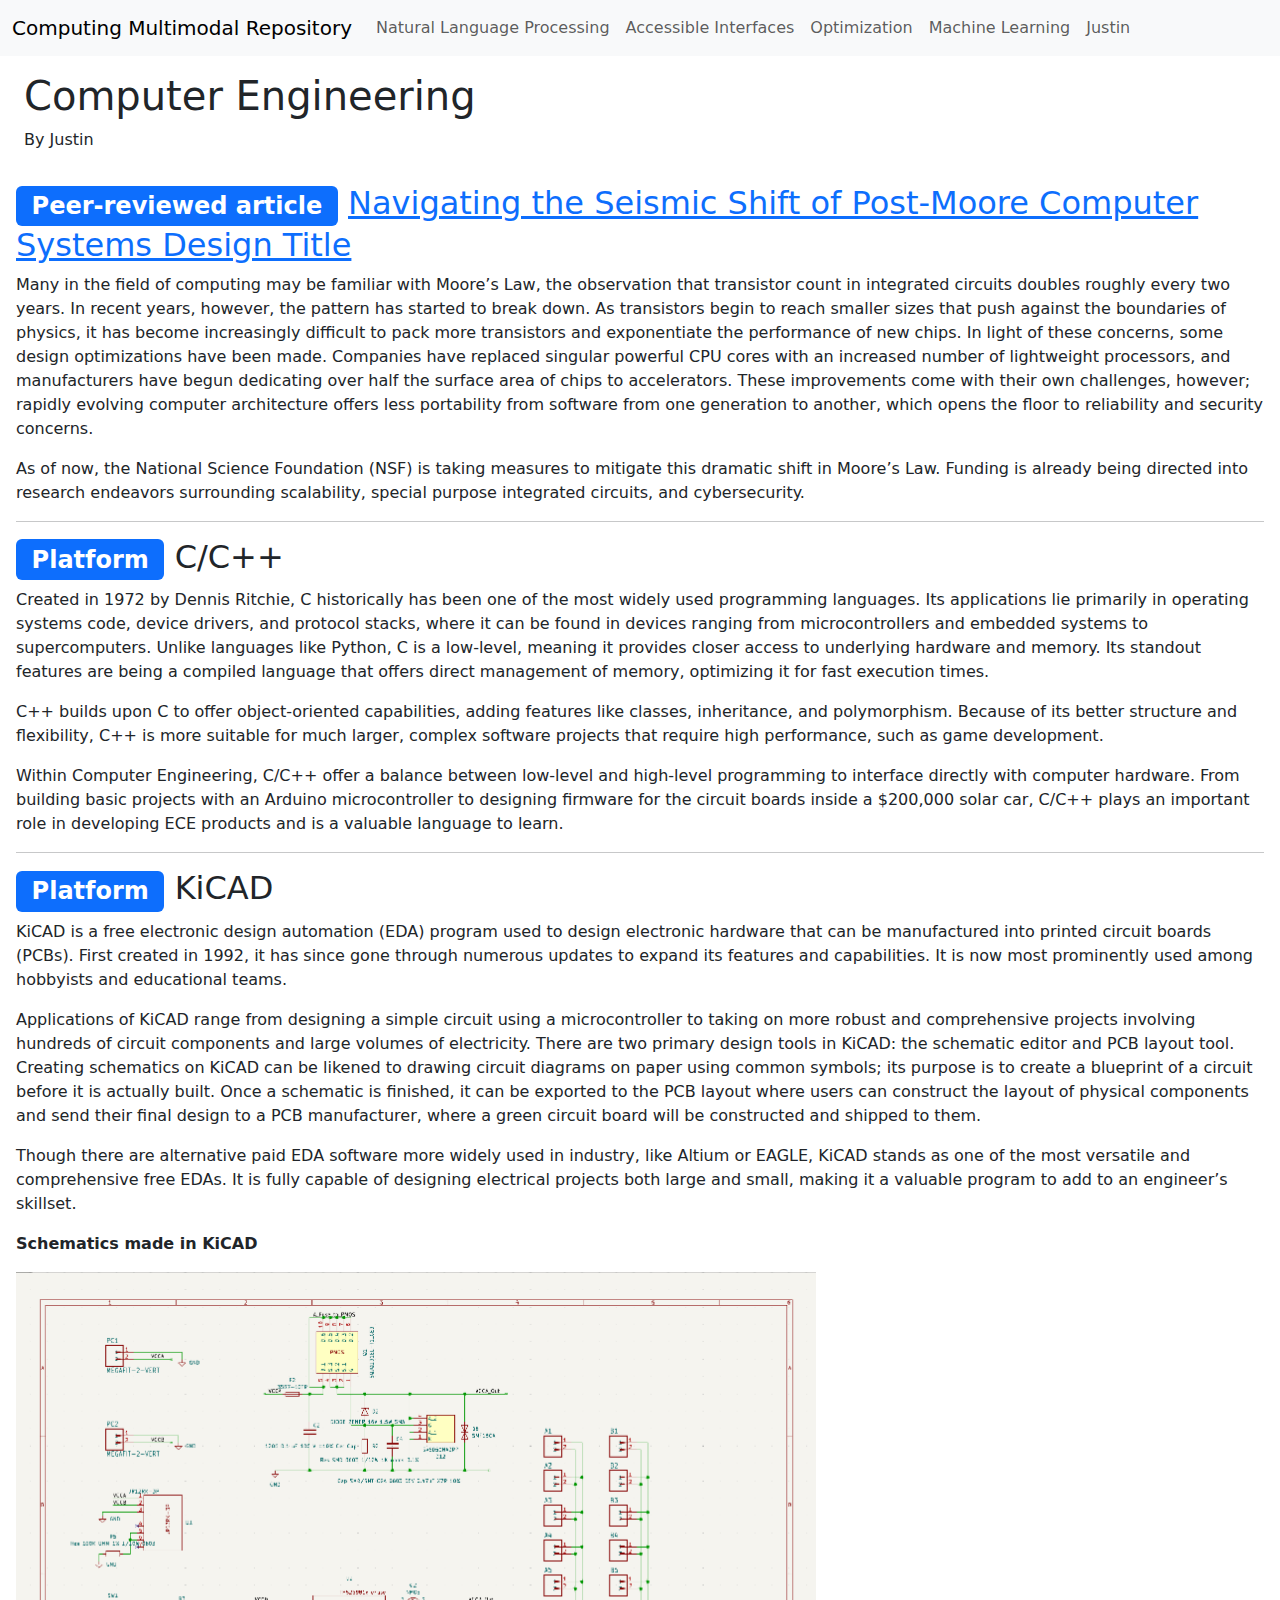
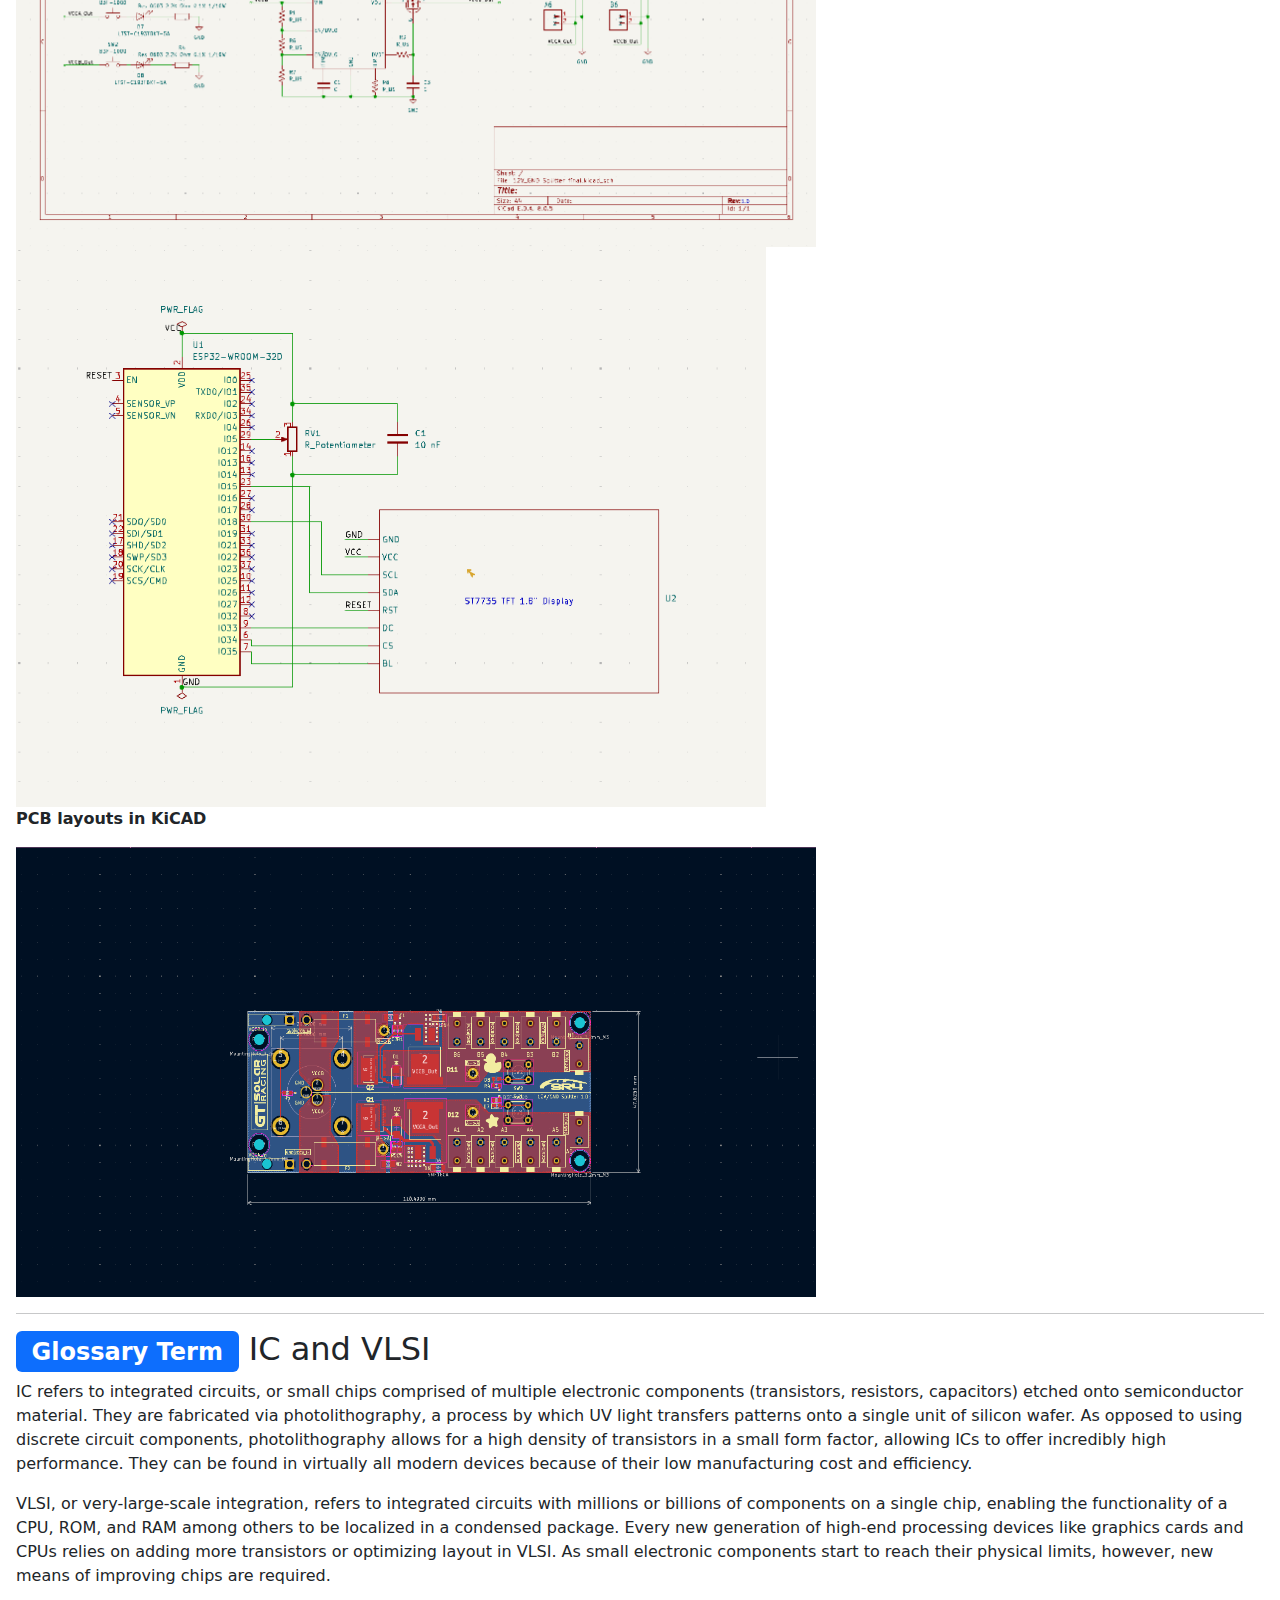
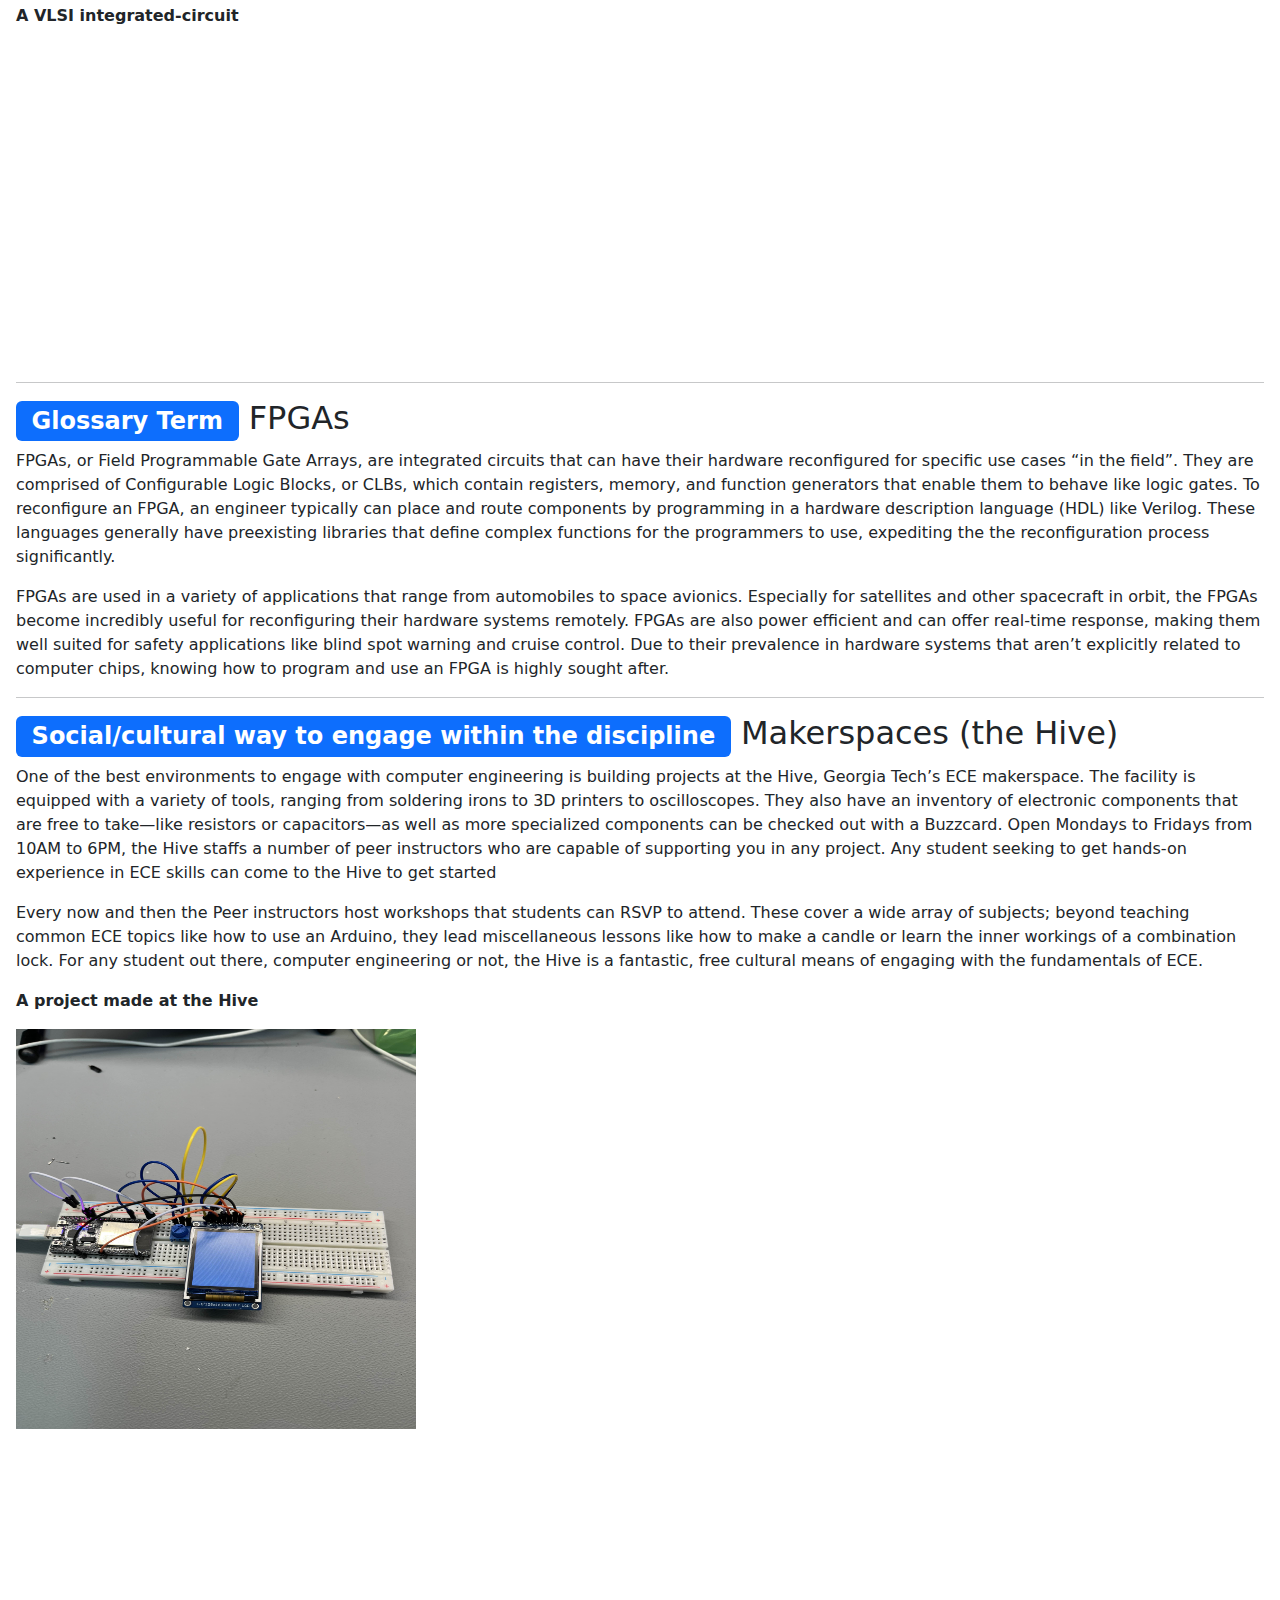
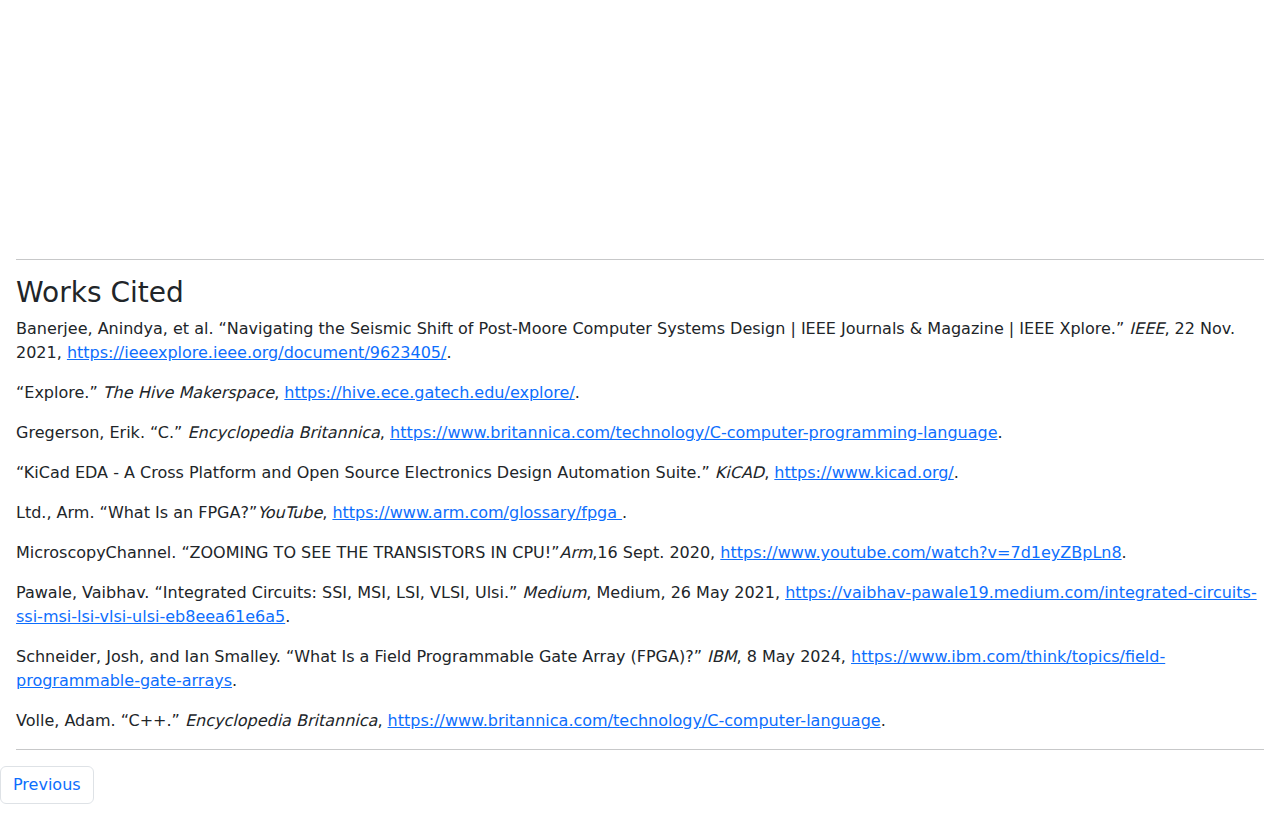
<file: justin.html>
<!DOCTYPE html>
<html lang="en">

<head>
  <meta charset="UTF-8" />
  <meta name="viewport" content="width=device-width, initial-scale=1" />
  <meta http-equiv="X-UA-Compatible" content="ie=edge" />

  <!-- Page title -->
  <title>Computing Multimodal Repository – Justin</title>

  <!-- Bootstrap -->
  <link href="https://cdn.jsdelivr.net/npm/bootstrap@5.3.3/dist/css/bootstrap.min.css" rel="stylesheet"
    integrity="sha384-QWTKZyjpPEjISv5WaRU9OFeRpok6YctnYmDr5pNlyT2bRjXh0JMhjY6hW+ALEwIH" crossorigin="anonymous" />
  <link rel="stylesheet" href="styles.css" />
</head>

<body>
  <!-- Navigation bar-->
  <nav class="navbar navbar-expand-lg bg-body-tertiary">
    <div class="container-fluid">
      <a class="navbar-brand" href="index.html">Computing Multimodal Repository</a>
      <button class="navbar-toggler" type="button" data-bs-toggle="collapse" data-bs-target="#navbarNav"
        aria-controls="navbarNav" aria-expanded="false" aria-label="Toggle navigation">
        <span class="navbar-toggler-icon"></span>
      </button>
      <div class="collapse navbar-collapse" id="navbarNav">
        <ul class="navbar-nav">
          <li class="nav-item">
            <a class="nav-link" href="natural-language-processing.html">Natural Language Processing</a>
          </li>
          <li class="nav-item">
            <a class="nav-link" href="accessible-interfaces.html">Accessible Interfaces</a>
          </li>
          <li class="nav-item">
            <a class="nav-link" href="ethan.html">Optimization</a>
          </li>
          <li class="nav-item">
            <a class="nav-link" href="siri.html">Machine Learning</a>
          </li>
          <li class="nav-item active">
            <a class="nav-link" href="justin.html">Justin</a>
          </li>
        </ul>
      </div>
    </div>
  </nav>
  <!-- End navigation bar-->

  <!-- Begin main content -->
  <main>

    <!-- Page introduction -->
    <div class="px-4 py-2 my-2">
      <h1>Computer Engineering</h1>
      <p>By Justin</p>
    </div>

    <!-- Page content -->
    <div class="px-3">
      <h2>
        <span class="badge text-bg-primary">Peer-reviewed article</span> <a
          href="https://ieeexplore.ieee.org/document/9623405"> Navigating the Seismic Shift of Post-Moore Computer
          Systems Design
          Title</a>
      </h2>
      <p> Many in the field of computing may be familiar with Moore’s Law, the observation that transistor count in
        integrated
        circuits doubles roughly every two years. In recent years, however, the pattern has started to break down. As
        transistors
        begin to reach smaller sizes that push against the boundaries of physics, it has become increasingly difficult
        to pack more
        transistors and exponentiate the performance of new chips. In light of these concerns, some design optimizations
        have been
        made. Companies have replaced singular powerful CPU cores with an increased number of lightweight processors,
        and
        manufacturers have begun dedicating over half the surface area of chips to accelerators. These improvements come
        with
        their own challenges, however; rapidly evolving computer architecture offers less portability from software from
        one
        generation to another, which opens the floor to reliability and security concerns.
      </p>
      <p> As of now, the National Science Foundation (NSF) is taking measures to mitigate this dramatic shift in Moore’s
        Law.
        Funding is already being directed into research endeavors surrounding scalability, special purpose integrated
        circuits,
        and cybersecurity.
      </p>
      <hr />
      <h2><span class="badge text-bg-primary">Platform</span> C/C++</h3>
        <p> Created in 1972 by Dennis Ritchie, C historically has been one of the most widely used programming
          languages.
          Its applications lie primarily in operating systems code, device drivers, and protocol stacks, where it can be
          found in devices ranging from microcontrollers and embedded systems to supercomputers. Unlike languages like
          Python,
          C is a low-level, meaning it provides closer access to underlying hardware and memory. Its standout features
          are
          being a compiled language that offers direct management of memory, optimizing it for fast execution times.
        </p>

        <p> C++ builds upon C to offer object-oriented capabilities, adding features like classes, inheritance, and
          polymorphism.
          Because of its better structure and flexibility, C++ is more suitable for much larger, complex software
          projects that
          require high performance, such as game development.
        </p>

        <p> Within Computer Engineering, C/C++ offer a balance between low-level and high-level programming to interface
          directly with computer hardware. From building basic projects with an Arduino microcontroller to designing
          firmware for the circuit boards inside a $200,000 solar car, C/C++ plays an important role in developing ECE
          products and is a valuable language to learn.
        </p>
        <h2>
          <hr />
          <h2><span class="badge text-bg-primary">Platform</span> KiCAD</h3>
            <p> KiCAD is a free electronic design automation (EDA) program used to design electronic hardware that can
              be
              manufactured into printed circuit boards (PCBs). First created in 1992, it has since gone through numerous
              updates
              to expand its features and capabilities. It is now most prominently used among hobbyists and educational
              teams.
            </p>

            <p> Applications of KiCAD range from designing a simple circuit using a microcontroller to taking on more
              robust
              and comprehensive projects involving hundreds of circuit components and large volumes of electricity.
              There are
              two primary design tools in KiCAD: the schematic editor and PCB layout tool. Creating schematics on KiCAD
              can be
              likened to drawing circuit diagrams on paper using common symbols; its purpose is to create a blueprint of
              a
              circuit before it is actually built. Once a schematic is finished, it can be exported to the PCB layout
              where users
              can construct the layout of physical components and send their final design to a PCB manufacturer, where a
              green
              circuit board will be constructed and shipped to them.
            </p>

            <p> Though there are alternative paid EDA software more widely used in industry, like Altium or EAGLE, KiCAD
              stands
              as one of the most versatile and comprehensive free EDAs. It is fully capable of designing electrical
              projects both
              large and small, making it a valuable program to add to an engineer’s skillset.
            </p>

            <b>
              <p>Schematics made in KiCAD</p>
            </b>
            <img src="assets/images/12V GND Splitter schematic.png" alt="Schematic 1" width="800" height="575">
            <br>
            <img src="assets/images/ESP32 Oscilloscope Schematic.png" alt="Schematic 1" width="750" height="560">
            <br>

            <b>
              <p>PCB layouts in KiCAD</p>
            </b>
            <img src="assets/images/KiCAD PCB.png" alt="Schematic 1" width="800" height="450">
            <br>

            <hr />
            <h2>
              <span class="badge text-bg-primary">Glossary Term</span> IC and VLSI
            </h2>
            <p> IC refers to integrated circuits, or small chips comprised of multiple electronic components
              (transistors, resistors,
              capacitors) etched onto semiconductor material. They are fabricated via photolithography, a process by
              which UV light
              transfers patterns onto a single unit of silicon wafer. As opposed to using discrete circuit components,
              photolithography
              allows for a high density of transistors in a small form factor, allowing ICs to offer incredibly high
              performance.
              They can be found in virtually all modern devices because of their low manufacturing cost and efficiency.
            </p>
            <p> VLSI, or very-large-scale integration, refers to integrated circuits with millions or billions of
              components on a
              single chip, enabling the functionality of a CPU, ROM, and RAM among others to be localized in a condensed
              package.
              Every new generation of high-end processing devices like graphics cards and CPUs relies on adding more
              transistors or
              optimizing layout in VLSI. As small electronic components start to reach their physical limits, however,
              new means
              of improving chips are required.
            </p>

            <b>
              <p>A VLSI integrated-circuit</p>
            </b>
            <!-- <img src="Diopsis.jpg" alt="A VLSI integrated-circuit die" width="400" height="400">
            <br>
            <br> -->
            <iframe width="560" height="315" src="https://www.youtube.com/embed/7d1eyZBpLn8?si=3ulxWK1XSJIwUBGJ"
              title="YouTube video player" frameborder="0"
              allow="accelerometer; autoplay; clipboard-write; encrypted-media; gyroscope; picture-in-picture; web-share"
              referrerpolicy="strict-origin-when-cross-origin" allowfullscreen></iframe>

            <hr />
            <h2><span class="badge text-bg-primary">Glossary Term</span> FPGAs
            </h2>
            <p> FPGAs, or Field Programmable Gate Arrays, are integrated circuits that can have their hardware
              reconfigured for specific
              use cases “in the field”. They are comprised of Configurable Logic Blocks, or CLBs, which contain
              registers, memory, and
              function generators that enable them to behave like logic gates. To reconfigure an FPGA, an engineer
              typically can place
              and route components by programming in a hardware description language (HDL) like Verilog. These languages
              generally
              have preexisting libraries that define complex functions for the programmers to use, expediting the the
              reconfiguration
              process significantly.
            </p>
            <p> FPGAs are used in a variety of applications that range from automobiles to space avionics. Especially
              for satellites
              and other spacecraft in orbit, the FPGAs become incredibly useful for reconfiguring their hardware systems
              remotely.
              FPGAs are also power efficient and can offer real-time response, making them well suited for safety
              applications
              like blind spot warning and cruise control. Due to their prevalence in hardware systems that aren’t
              explicitly
              related to computer chips, knowing how to program and use an FPGA is highly sought after.
            </p>

            <hr />
            <h2>
              <span class="badge text-bg-primary">Social/cultural way to engage within the discipline </span>
              Makerspaces (the Hive)
            </h2>
            <p> One of the best environments to engage with computer engineering is building projects at the Hive,
              Georgia Tech’s ECE
              makerspace. The facility is equipped with a variety of tools, ranging from soldering irons to 3D printers
              to
              oscilloscopes. They also have an inventory of electronic components that are free to take—like resistors
              or
              capacitors—as well as more specialized components can be checked out with a Buzzcard. Open Mondays to
              Fridays from
              10AM to 6PM, the Hive staffs a number of peer instructors who are capable of supporting you in any
              project. Any
              student seeking to get hands-on experience in ECE skills can come to the Hive to get started
            </p>
            <p>
              Every now and then the Peer instructors host workshops that students can RSVP to attend. These cover a
              wide array
              of subjects; beyond teaching common ECE topics like how to use an Arduino, they lead miscellaneous lessons
              like how
              to make a candle or learn the inner workings of a combination lock. For any student out there, computer
              engineering
              or not, the Hive is a fantastic, free cultural means of engaging with the fundamentals of ECE.
            </p>

            <b>
              <p>A project made at the Hive</p>
            </b>
            <img src="assets/images/ESP32 oscilloscope 1.jpg" alt="A Hive project example" width="400" height="400">
            <br>
            <br>
            <iframe width="365" height="383" src="https://www.youtube.com/embed/3J1id4JITC8"
              title="ESP32 Oscilloscope - displaying voltage on an ST7735 screen" frameborder="0"
              allow="accelerometer; autoplay; clipboard-write; encrypted-media; gyroscope; picture-in-picture; web-share"
              referrerpolicy="strict-origin-when-cross-origin" allowfullscreen></iframe>

            <!-- MLA Format + Lexicographically Organized -->
            <hr />
            <h3>Works Cited</h3>
            <p class="hanging-indent" id="id_source6">Banerjee, Anindya, et al. “Navigating the Seismic Shift of
              Post-Moore Computer Systems Design | IEEE Journals & Magazine | IEEE Xplore.” <i>IEEE</i>, 22 Nov. 2021,
              <a href="https://ieeexplore.ieee.org/document/9623405/">https://ieeexplore.ieee.org/document/9623405/</a>.
            </p>
            <p>
            <div id="id_source1"></div>“Explore.”
            <i>The Hive Makerspace</i>, <a
              href="https://hive.ece.gatech.edu/explore/">https://hive.ece.gatech.edu/explore/</a>.</p>
            <p>
            <div id="id_source2"></div>Gregerson, Erik. “C.” <i>Encyclopedia Britannica</i>, <a
              href="https://www.britannica.com/technology/C-computer-programming-language">https://www.britannica.com/technology/C-computer-programming-language</a>.
            </p>
            <p>
            <div id="id_source4"></div>“KiCad EDA - A Cross Platform and Open Source Electronics Design Automation
            Suite.” <i>KiCAD</i>, <a href="https://www.kicad.org/">https://www.kicad.org/</a>.</p>
            <p>
            <div id="id_source5"></div>Ltd., Arm. “What Is an FPGA?”<i>YouTube</i>, <a
              href="https://www.arm.com/glossary/fpga">https://www.arm.com/glossary/fpga
            </a>.</p>
            <p>
            <div id="id_source5"></div>MicroscopyChannel. “ZOOMING TO SEE THE TRANSISTORS IN CPU!”<i>Arm</i>,16 Sept.
            2020, <a href="https://www.youtube.com/watch?v=7d1eyZBpLn8">https://www.youtube.com/watch?v=7d1eyZBpLn8</a>.
            </p>
            <p>
            <div id="id_source3"></div>Pawale, Vaibhav. “Integrated Circuits: SSI, MSI, LSI, VLSI, Ulsi.”
            <i>Medium</i>, Medium, 26 May 2021, <a
              href="https://vaibhav-pawale19.medium.com/integrated-circuits-ssi-msi-lsi-vlsi-ulsi-eb8eea61e6a5">https://vaibhav-pawale19.medium.com/integrated-circuits-ssi-msi-lsi-vlsi-ulsi-eb8eea61e6a5</a>.
            </p>
            <p>
            <div id="id_source3"></div>Schneider, Josh, and Ian Smalley. “What Is a Field Programmable Gate Array
            (FPGA)?” <i>IBM</i>, 8 May 2024, <a
              href="https://www.ibm.com/think/topics/field-programmable-gate-arrays">https://www.ibm.com/think/topics/field-programmable-gate-arrays</a>.
            </p>
            <p>
            <div id="id_source3"></div>Volle, Adam. “C++.” <i>Encyclopedia Britannica</i>, <a
              href="https://www.britannica.com/technology/C-computer-language">https://www.britannica.com/technology/C-computer-language</a>.
            </p>

            <hr />
    </div>
  </main>
  <!-- End main content -->

  <!-- Begin next/previous navigation -->
  <nav>
    <ul class="pagination">
      <li class="page-item"><a class="page-link" href="siri.html">Previous</a></li>
    </ul>
  </nav>
  <!-- End next/previous navigation -->

  <!-- Boostrap -->
  <script src="https://cdn.jsdelivr.net/npm/bootstrap@5.3.3/dist/js/bootstrap.bundle.min.js"
    integrity="sha384-YvpcrYf0tY3lHB60NNkmXc5s9fDVZLESaAA55NDzOxhy9GkcIdslK1eN7N6jIeHz"
    crossorigin="anonymous"></script>
</body>

</html>
</file>
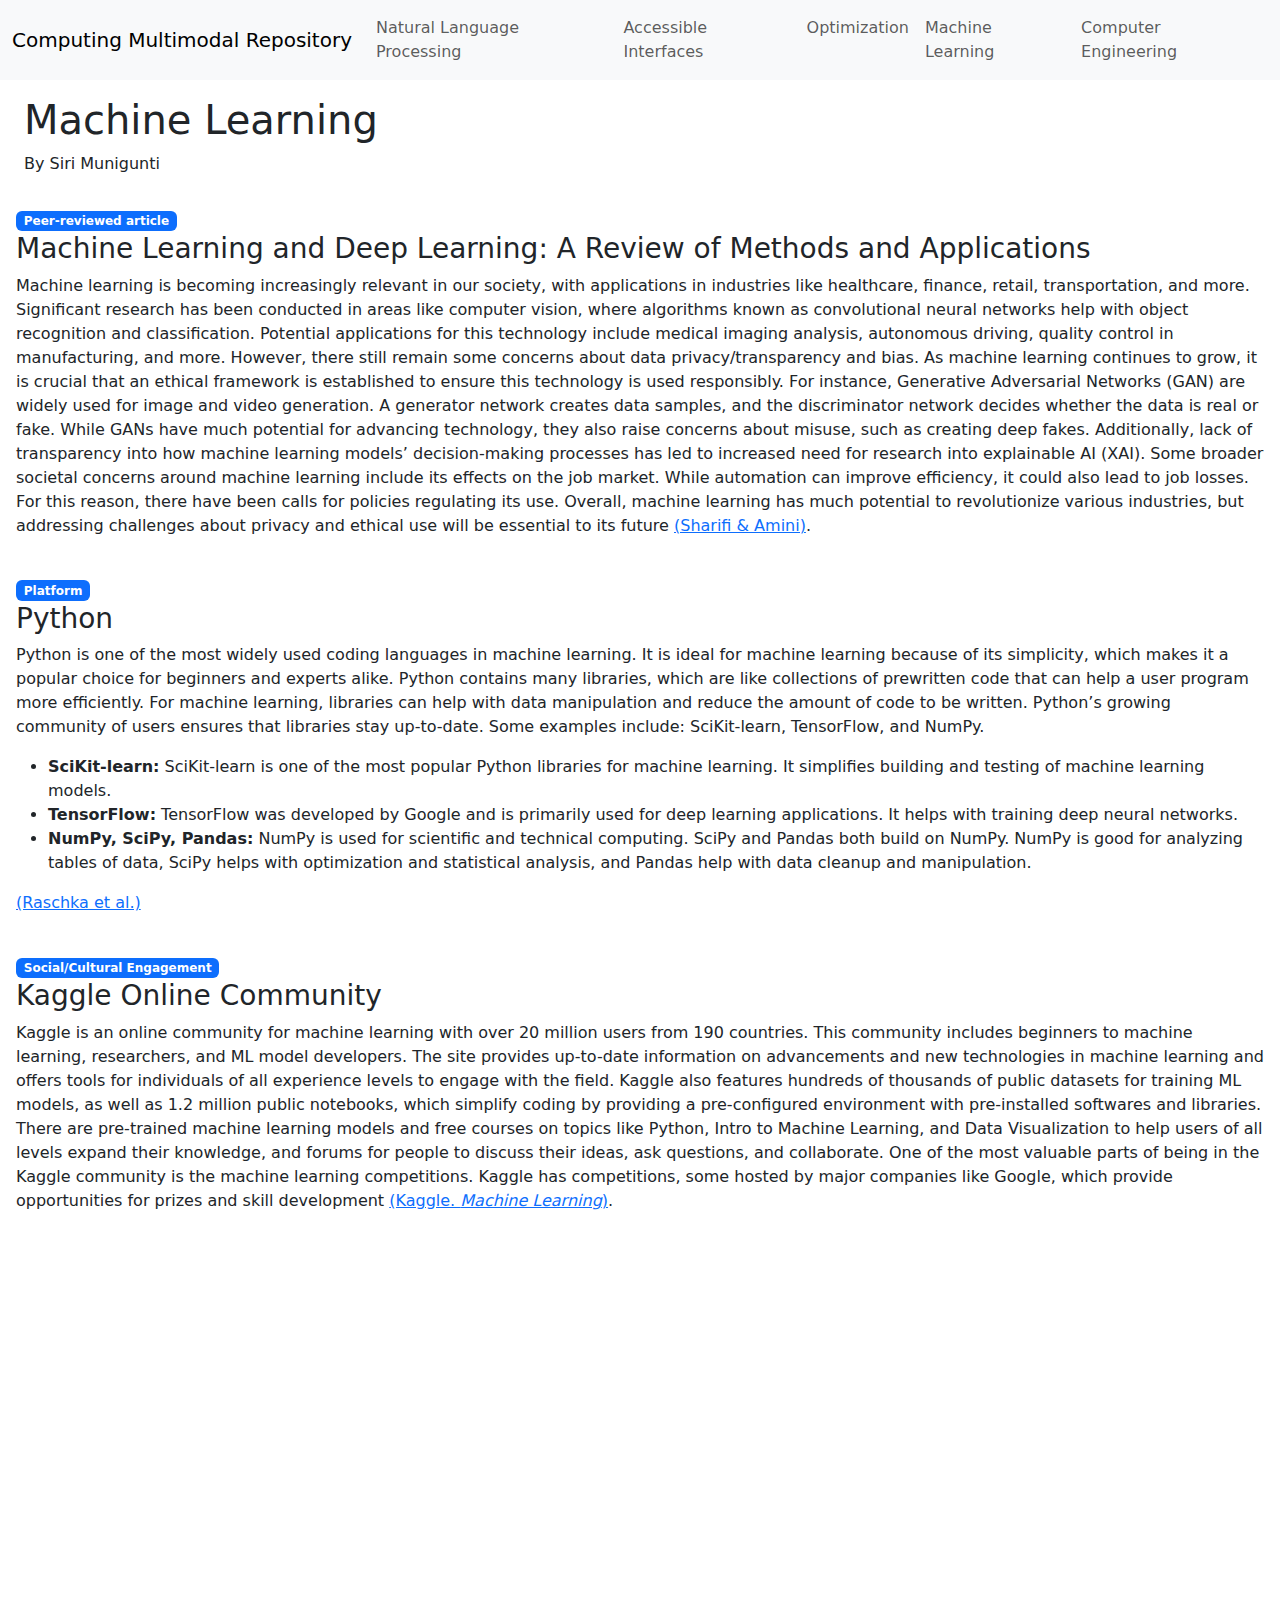
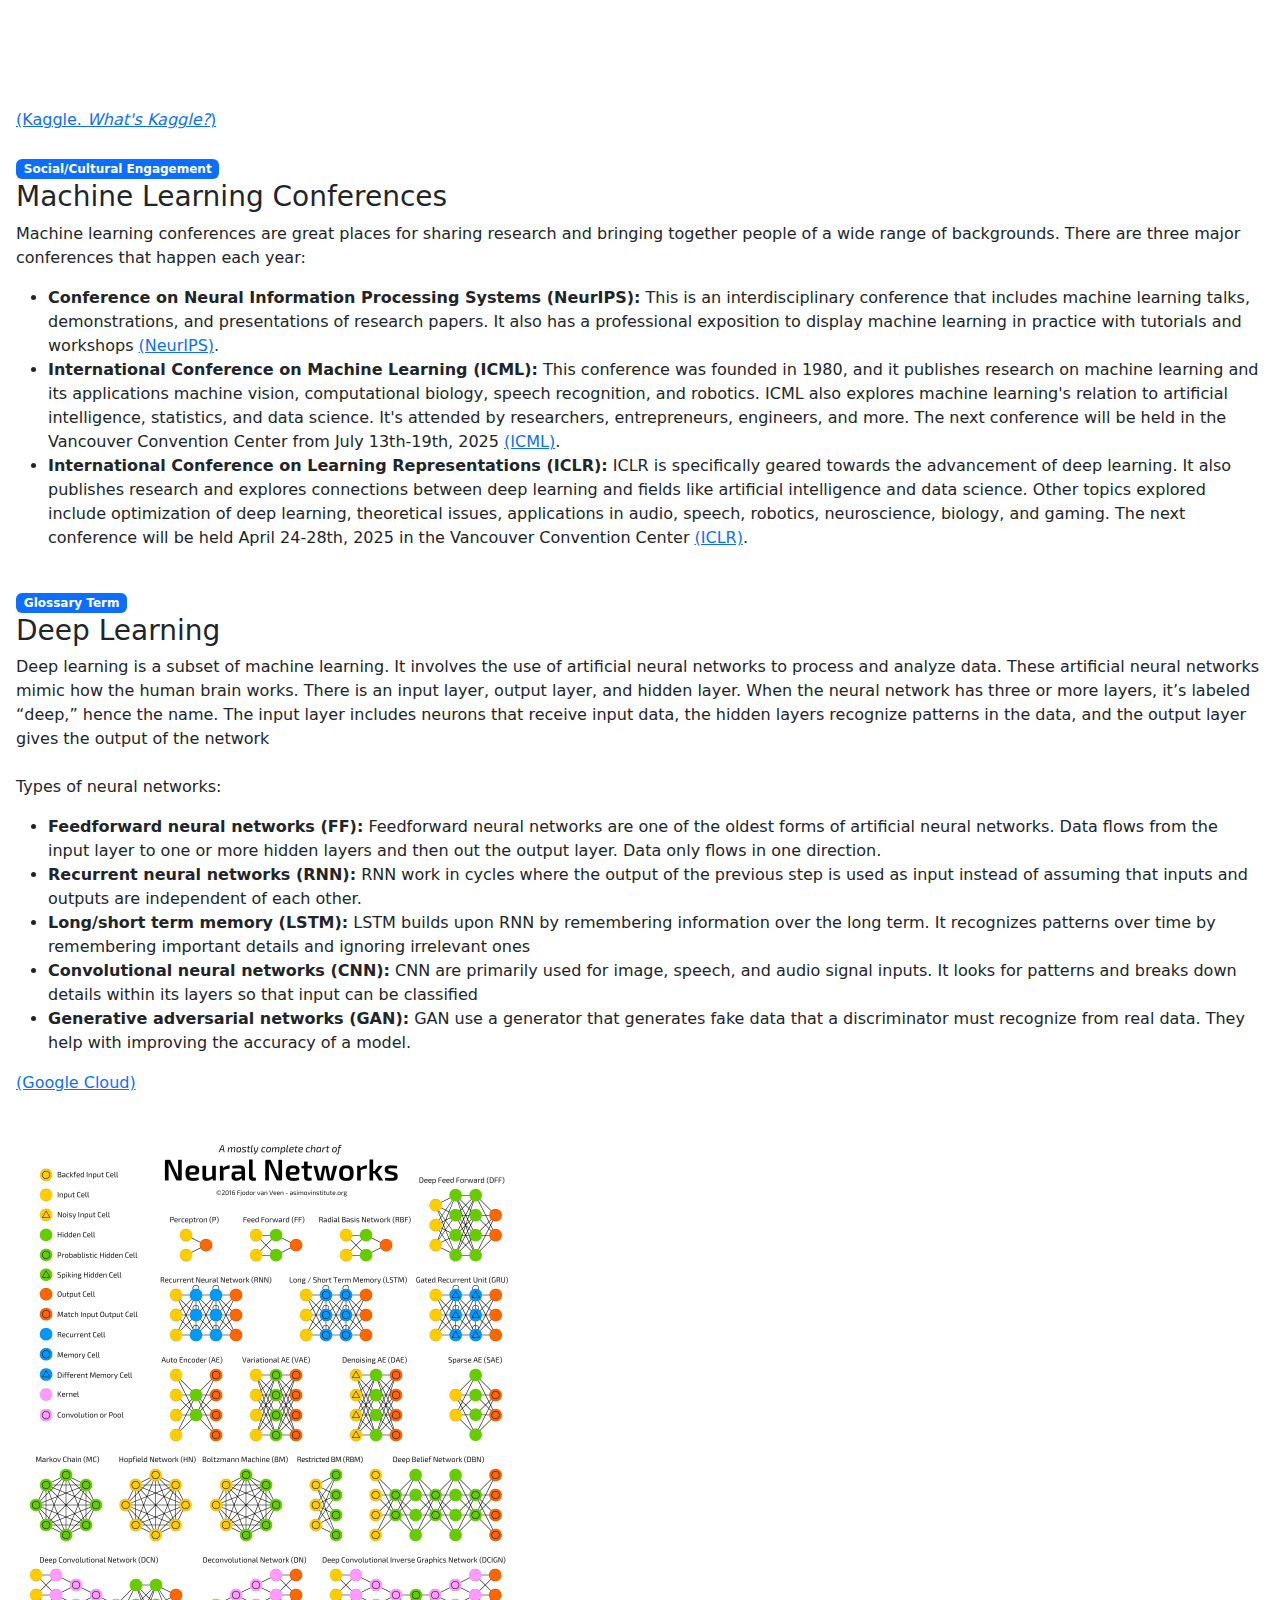
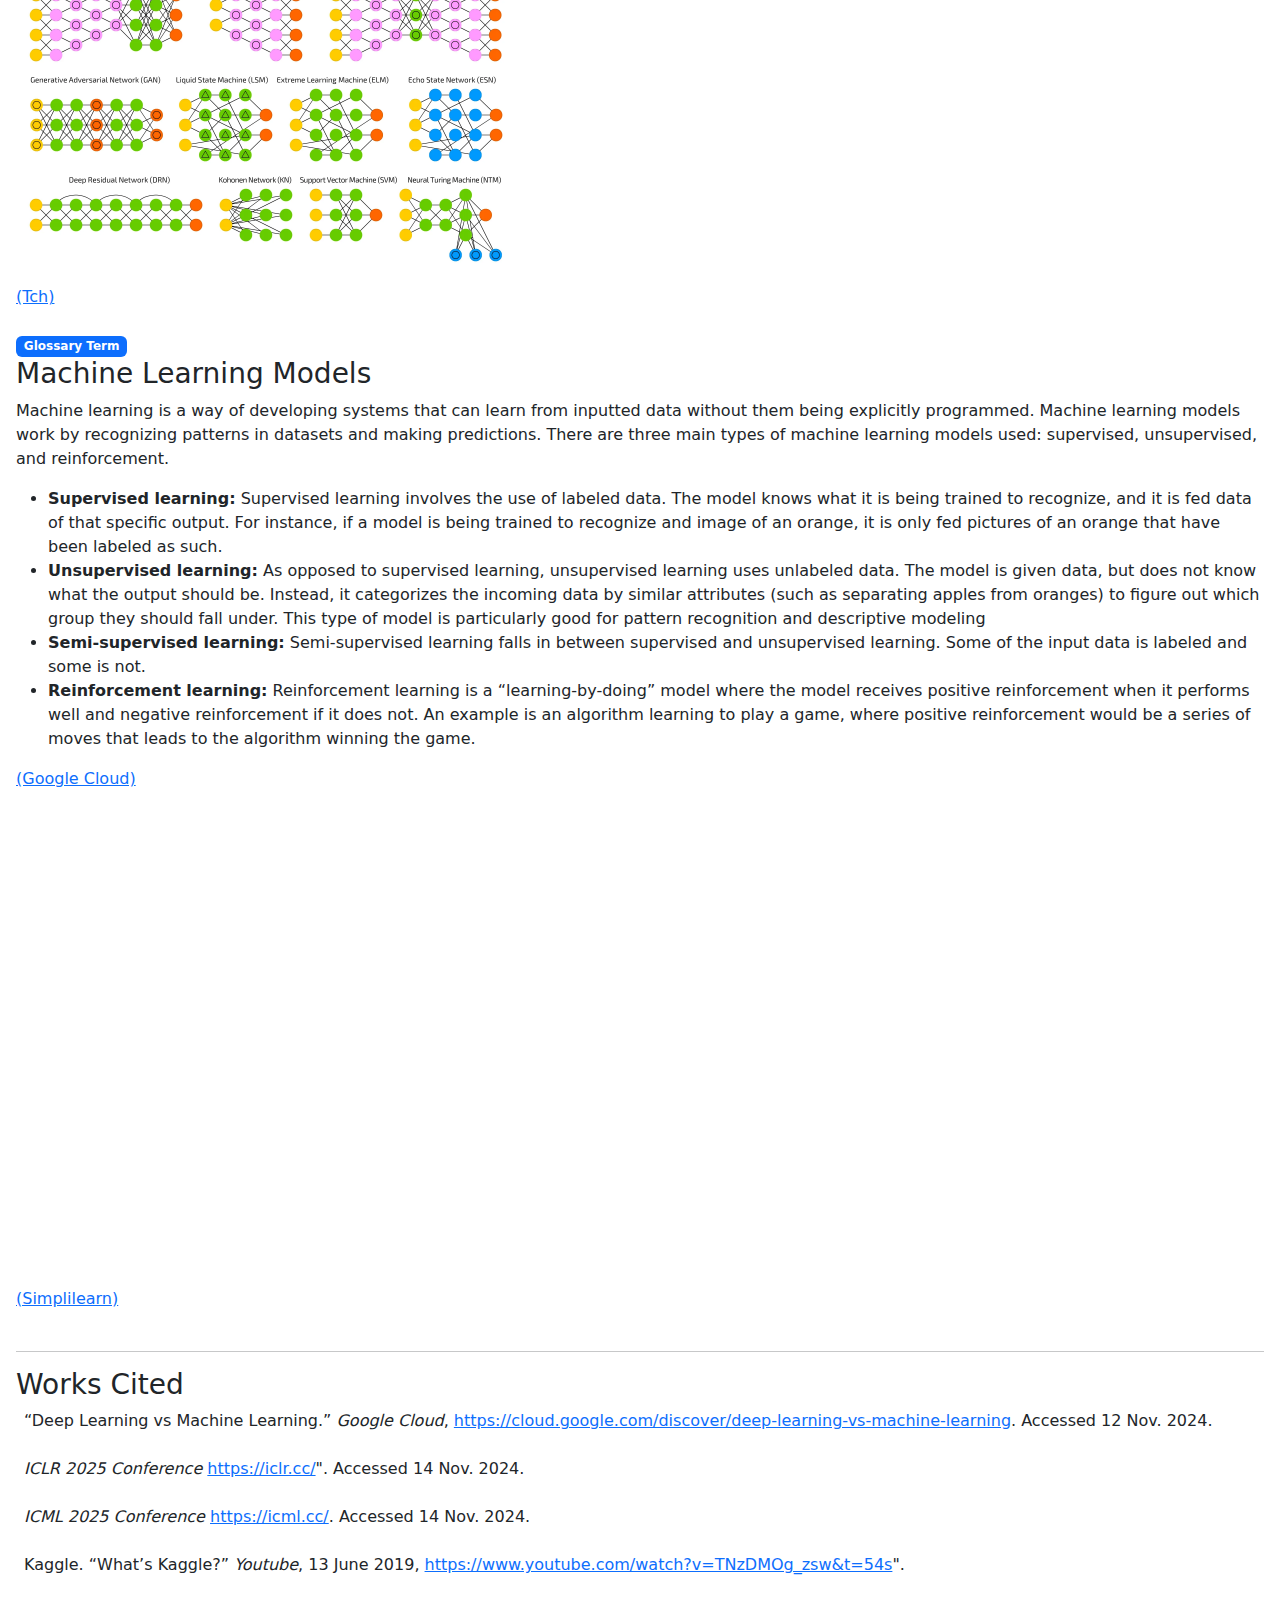
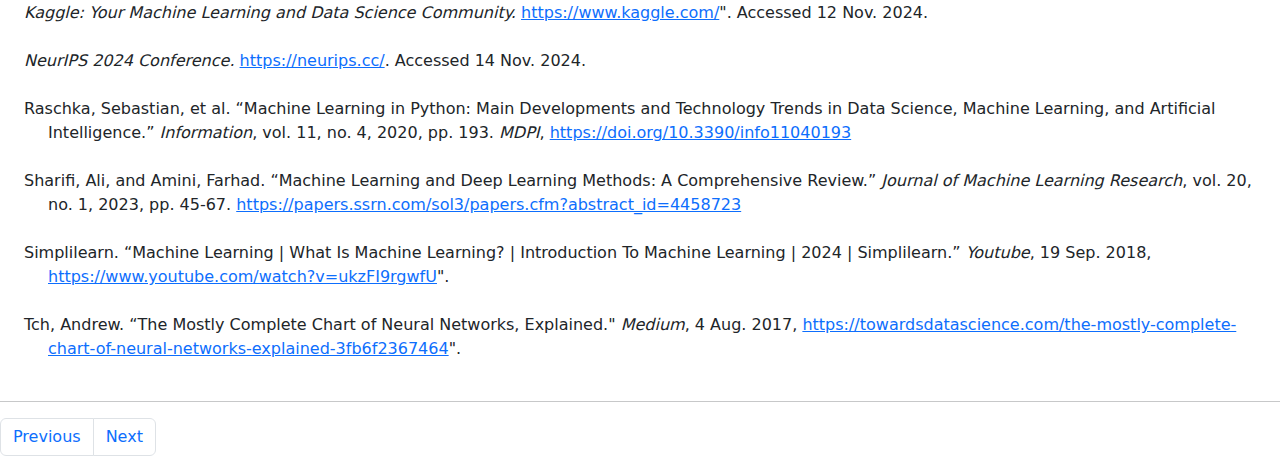
<file: machine-learning.html>
<!DOCTYPE html>
<html lang="en">

<head>
  <meta charset="UTF-8" />
  <meta name="viewport" content="width=device-width, initial-scale=1" />
  <meta http-equiv="X-UA-Compatible" content="ie=edge" />

  <!-- Page title -->
  <title>Computing Multimodal Repository – Siri </title>

  <!-- Bootstrap -->
  <link href="https://cdn.jsdelivr.net/npm/bootstrap@5.3.3/dist/css/bootstrap.min.css" rel="stylesheet"
    integrity="sha384-QWTKZyjpPEjISv5WaRU9OFeRpok6YctnYmDr5pNlyT2bRjXh0JMhjY6hW+ALEwIH" crossorigin="anonymous" />
  
  <!-- Custom styles -->
  <link rel="stylesheet" href="styles.css">
  <link rel="stylesheet" href="machine-learning.css">
</head>

<body>
  <!-- Navigation bar-->
  <nav class="navbar navbar-expand-lg bg-body-tertiary">
    <div class="container-fluid">
      <a class="navbar-brand" href="index.html">Computing Multimodal Repository</a>
      <button class="navbar-toggler" type="button" data-bs-toggle="collapse" data-bs-target="#navbarNav"
        aria-controls="navbarNav" aria-expanded="false" aria-label="Toggle navigation">
        <span class="navbar-toggler-icon"></span>
      </button>
      <div class="collapse navbar-collapse" id="navbarNav">
        <ul class="navbar-nav">
          <li class="nav-item">
            <a class="nav-link" href="natural-language-processing.html">Natural Language Processing</a>
          </li>
          <li class="nav-item">
            <a class="nav-link" href="accessible-interfaces.html">Accessible Interfaces</a>
          </li>
          <li class="nav-item">
            <a class="nav-link" href="optimization.html">Optimization</a>
          </li>
          <li class="nav-item active">
            <a class="nav-link" href="machine-learning.html">Machine Learning</a>
          </li>
          <li class="nav-item">
            <a class="nav-link" href="computer-engineering.html">Computer Engineering</a>
          </li>
        </ul>
      </div>
    </div>
  </nav>
  <!-- End navigation bar-->

  <!-- Begin main content -->
  <main>

    <!-- Page introduction -->
    <div class="px-4 py-2 my-2">
      <h1>Machine Learning</h1>
      <p>By Siri Munigunti</p>
    </div>

    <!-- Page content -->
    <div class="px-3">
      <span class="badge text-bg-primary">Peer-reviewed article</span>
      <h3>Machine Learning and Deep Learning: A Review of Methods and Applications</h3>
      <p>Machine learning is becoming increasingly relevant in our society, with applications in industries like
        healthcare, finance, retail, transportation,
        and more. Significant research has been conducted in areas like computer vision, where algorithms known as
        convolutional neural networks help with
        object recognition and classification. Potential applications for this technology include medical imaging
        analysis, autonomous driving, quality
        control in manufacturing, and more. However, there still remain some concerns about data privacy/transparency
        and bias. As machine learning continues
        to grow, it is crucial that an ethical framework is established to ensure this technology is used responsibly.
        For instance, Generative Adversarial
        Networks (GAN) are widely used for image and video generation. A generator network creates data samples, and the
        discriminator network decides whether
        the data is real or fake. While GANs have much potential for advancing technology, they also raise concerns
        about misuse, such as creating deep fakes.
        Additionally, lack of transparency into how machine learning models’ decision-making processes has led to
        increased need for research into explainable
        AI (XAI). Some broader societal concerns around machine learning include its effects on the job market. While
        automation can improve efficiency, it
        could also lead to job losses. For this reason, there have been calls for policies regulating its use. Overall,
        machine learning has much potential to
        revolutionize various industries, but addressing challenges about privacy and ethical use will be essential to
        its future <a href="#id_source1">(Sharifi & Amini)</a>.</p>
      <br>


      <span class="badge text-bg-primary">Platform</span>
      <h3>Python</h3>
      <p>Python is one of the most widely used coding languages in machine learning. It is ideal for machine learning
        because of its simplicity, which makes it a popular choice for beginners and experts alike. Python contains many
        libraries, which
        are like collections of prewritten code that can help a user program more efficiently. For machine learning,
        libraries can help with data manipulation
        and reduce the amount of code to be written. Python’s growing community of users ensures that libraries stay
        up-to-date. Some examples include:
        SciKit-learn, TensorFlow, and NumPy.
      <ul>
        <li><b>SciKit-learn:</b> SciKit-learn is one of the most popular Python libraries for machine learning. It
          simplifies building and testing of machine learning models.</li>
        <li><b>TensorFlow:</b> TensorFlow was developed by Google and is primarily used for deep learning applications.
          It helps with training deep neural networks.</li>
        <li><b>NumPy, SciPy, Pandas:</b> NumPy is used for scientific and technical computing. SciPy and Pandas both
          build on NumPy. NumPy is good for analyzing tables of
          data, SciPy helps with optimization and statistical analysis, and Pandas help with data cleanup and
          manipulation.</li>
      </ul>
      <a href="#id_source2">(Raschka et al.)</a>
      </p>
      <br>


      <span class="badge text-bg-primary">Social/Cultural Engagement</span>
      <h3>Kaggle Online Community</h3>
      <p>Kaggle is an online community for machine learning with over 20 million users from 190 countries. This
        community includes beginners to machine learning,
        researchers, and ML model developers. The site provides up-to-date information on advancements and new
        technologies in machine learning and offers
        tools for individuals of all experience levels to engage with the field. Kaggle also features hundreds of
        thousands of public datasets for training
        ML models, as well as 1.2 million public notebooks, which simplify coding by providing a pre-configured
        environment with pre-installed softwares and
        libraries. There are pre-trained machine learning models and free courses on topics like Python, Intro to
        Machine Learning, and Data Visualization to help
        users of all levels expand their knowledge, and forums for people to discuss their ideas, ask questions, and
        collaborate. One of the most valuable parts
        of being in the Kaggle community is the machine learning competitions. Kaggle has competitions, some hosted by
        major companies like Google, which provide
        opportunities for prizes and skill development <a href="#id_source3">(Kaggle. <i>Machine Learning</i>)</a>.</p>

      <iframe width="630" height="472.5" src="https://www.youtube.com/embed/TNzDMOg_zsw?start=54">
      </iframe>
      <br>
      <a href="#id_source4">(Kaggle. <i>What's Kaggle?</i>)</a>
      <br>
      <br>


      <span class="badge text-bg-primary">Social/Cultural Engagement</span>
      <h3>Machine Learning Conferences</h3>
      <p>Machine learning conferences are great places for sharing research and bringing together people of a wide range
        of backgrounds. There are three
        major conferences that happen each year:
      <ul>
        <li><b>Conference on Neural Information Processing Systems (NeurIPS):</b> This is an interdisciplinary
          conference that includes machine learning talks, demonstrations, and presentations of research papers. It also
          has a professional exposition to display machine learning in practice with tutorials and workshops <a
            href="#id_source5">(NeurIPS)</a>.</li>
        <li><b>International Conference on Machine Learning (ICML):</b> This conference was founded in 1980, and it
          publishes research on machine learning and its applications machine vision, computational biology, speech
          recognition, and robotics. ICML also explores machine learning's relation to artificial intelligence,
          statistics, and data science. It's attended by researchers, entrepreneurs, engineers, and more. The next
          conference will be held in the Vancouver Convention Center from July 13th-19th, 2025 <a
            href="#id_source6">(ICML)</a>.</li>
        <li><b>International Conference on Learning Representations (ICLR):</b> ICLR is specifically geared towards the
          advancement of deep learning. It also publishes research and explores connections between deep learning and
          fields like artificial intelligence and data science. Other topics explored include optimization of deep
          learning, theoretical issues, applications in audio, speech, robotics, neuroscience, biology, and gaming. The
          next conference will be held April 24-28th, 2025 in the Vancouver Convention Center <a
            href="#id_source7">(ICLR)</a>.</li>
      </ul>

      </p>
      <br>


      <span class="badge text-bg-primary">Glossary Term</span>
      <h3>Deep Learning</h3>
      <p>Deep learning is a subset of machine learning. It involves the use of artificial neural networks to process and
        analyze data. These artificial
        neural networks mimic how the human brain works. There is an input layer, output layer, and hidden layer. When
        the neural network has three or
        more layers, it’s labeled “deep,” hence the name. The input layer includes neurons that receive input data, the
        hidden layers recognize patterns
        in the data, and the output layer gives the output of the network
        <br>
        <br>
        Types of neural networks:
      <ul>
        <li><b>Feedforward neural networks (FF):</b> Feedforward neural networks are one of the oldest forms of
          artificial neural networks. Data flows from the input layer to one or more hidden layers and then out the
          output layer. Data only flows in one direction.</li>
        <li><b>Recurrent neural networks (RNN):</b> RNN work in cycles where the output of the previous step is used as
          input instead of assuming that inputs and outputs are independent of each other.</li>
        <li><b>Long/short term memory (LSTM):</b> LSTM builds upon RNN by remembering information over the long term. It
          recognizes patterns over time by remembering important details and ignoring irrelevant ones</li>
        <li><b>Convolutional neural networks (CNN):</b> CNN are primarily used for image, speech, and audio signal
          inputs. It looks for patterns and breaks down details within its layers so that input can be classified</li>
        <li><b>Generative adversarial networks (GAN):</b> GAN use a generator that generates fake data that a
          discriminator must recognize from real data. They help with improving the accuracy of a model.</li>
      </ul>
      <a href="#id_source8">(Google Cloud)</a>
      </p>
      <br>
      <img src="assets/images/NeuralNetworks.webp" alt="Neural Networks Infographic" width="500" height="auto">
      <br><a href="#id_source9">(Tch)</a>
      <br><br>


      <span class="badge text-bg-primary">Glossary Term</span>
      <h3>Machine Learning Models</h3>
      <p>Machine learning is a way of developing systems that can learn from inputted data without them being explicitly
        programmed. Machine learning models
        work by recognizing patterns in datasets and making predictions. There are three main types of machine learning
        models used: supervised, unsupervised,
        and reinforcement.
      <ul>
        <li><b>Supervised learning:</b> Supervised learning involves the use of labeled data. The model knows what it is
          being trained to recognize, and it is fed data of that specific output. For instance, if a model is being
          trained to recognize and image of an orange, it is only fed pictures of an orange that have been labeled as
          such.</li>
        <li><b>Unsupervised learning:</b> As opposed to supervised learning, unsupervised learning uses unlabeled data.
          The model is given data, but does not know what the output should be. Instead, it categorizes the incoming
          data by similar attributes (such as separating apples from oranges) to figure out which group they should fall
          under. This type of model is particularly good for pattern recognition and descriptive modeling</li>
        <li><b>Semi-supervised learning:</b> Semi-supervised learning falls in between supervised and unsupervised
          learning. Some of the input data is labeled and some is not.</li>
        <li><b>Reinforcement learning:</b> Reinforcement learning is a “learning-by-doing” model where the model
          receives positive reinforcement when it performs well and negative reinforcement if it does not. An example is
          an algorithm learning to play a game, where positive reinforcement would be a series of moves that leads to
          the algorithm winning the game.</li>
      </ul>
      <a href="#id_source8">(Google Cloud)</a>
      </p>
      <iframe width="630" height="472.5" src="https://www.youtube.com/embed/ukzFI9rgwfU?si=-WUmBiGBN9ZPyKXA">
      </iframe>
      <br>
      <a href="#id_source10">(Simplilearn)</a>
      <br>
      <br>


      <hr />
      <h3>Works Cited</h3>
      <p class="hanging-indent" id="id_source8">
        “Deep Learning vs Machine Learning.” <i>Google Cloud</i>,
        <a
          href="https://cloud.google.com/discover/deep-learning-vs-machine-learning">https://cloud.google.com/discover/deep-learning-vs-machine-learning</a>.</a>
        Accessed 12 Nov. 2024.
      </p>
      <br>
      <p class="hanging-indent" id="id_source7">
        <i>ICLR 2025 Conference</i>
        <a href="https://iclr.cc/">https://iclr.cc/</a>".
        Accessed 14 Nov. 2024.
      </p>
      <br>
      <p class="hanging-indent" id="id_source6">
        <i>ICML 2025 Conference</i>
        <a href="https://icml.cc/">https://icml.cc/</a>.
        Accessed 14 Nov. 2024.
      </p>
      <br>
      <p class="hanging-indent" id="id_source4">
        Kaggle. “What’s Kaggle?”
        <i>Youtube</i>, 13 June 2019,
        <a
          href="https://www.youtube.com/watch?v=TNzDMOg_zsw&t=54s">https://www.youtube.com/watch?v=TNzDMOg_zsw&t=54s</a>".
      </p>
      <br>
      <p class="hanging-indent" id="id_source3">
        <i>Kaggle: Your Machine Learning and Data Science Community.</i>
        <a href="https://www.kaggle.com/">https://www.kaggle.com/</a>".
        Accessed 12 Nov. 2024.
      </p>
      <br>
      <p class="hanging-indent" id="id_source5">
        <i>NeurIPS 2024 Conference.</i>
        <a href="https://neurips.cc/">https://neurips.cc/</a>.
        Accessed 14 Nov. 2024.
      </p>
      <br>
      <p class="hanging-indent" id="id_source2">
        Raschka, Sebastian, et al. “Machine Learning in Python: Main Developments and Technology Trends in Data Science,
        Machine Learning, and Artificial Intelligence.”
        <i>Information</i>, vol. 11, no. 4, 2020, pp. 193. <i>MDPI</i>,
        <a href="https://doi.org/10.3390/info11040193">https://doi.org/10.3390/info11040193</a>
      </p>
      <br>
      <p class="hanging-indent" id="id_source1">
        Sharifi, Ali, and Amini, Farhad. “Machine Learning and Deep Learning Methods: A Comprehensive Review.”
        <i>Journal of Machine Learning Research</i>, vol. 20, no. 1, 2023, pp. 45-67.
        <a
          href="https://papers.ssrn.com/sol3/papers.cfm?abstract_id=4458723">https://papers.ssrn.com/sol3/papers.cfm?abstract_id=4458723</a>
      </p>
      <br>
      <p class="hanging-indent" id="id_source10">
        Simplilearn. “Machine Learning | What Is Machine Learning? | Introduction To Machine Learning | 2024 |
        Simplilearn.”
        <i>Youtube</i>, 19 Sep. 2018,
        <a href="https://www.youtube.com/watch?v=ukzFI9rgwfU">https://www.youtube.com/watch?v=ukzFI9rgwfU</a>".
      </p>
      <br>
      <p class="hanging-indent" id="id_source9">
        Tch, Andrew. “The Mostly Complete Chart of Neural Networks, Explained."
        <i>Medium</i>, 4 Aug. 2017,
        <a
          href="https://towardsdatascience.com/the-mostly-complete-chart-of-neural-networks-explained-3fb6f2367464">https://towardsdatascience.com/the-mostly-complete-chart-of-neural-networks-explained-3fb6f2367464</a>".
      </p>
      <br>
    </div>
    <hr />
  </main>
  <!-- End main content -->

  <!-- Begin next/previous navigation -->
  <nav>
    <ul class="pagination">
      <li class="page-item"><a class="page-link" href="optimization.html">Previous</a></li>
      <li class="page-item"><a class="page-link" href="computer-engineering.html">Next</a></li>
    </ul>
  </nav>
  <!-- End next/previous navigation -->

  <!-- Boostrap -->
  <script src="https://cdn.jsdelivr.net/npm/bootstrap@5.3.3/dist/js/bootstrap.bundle.min.js"
    integrity="sha384-YvpcrYf0tY3lHB60NNkmXc5s9fDVZLESaAA55NDzOxhy9GkcIdslK1eN7N6jIeHz"
    crossorigin="anonymous"></script>
</body>

</html>
</file>
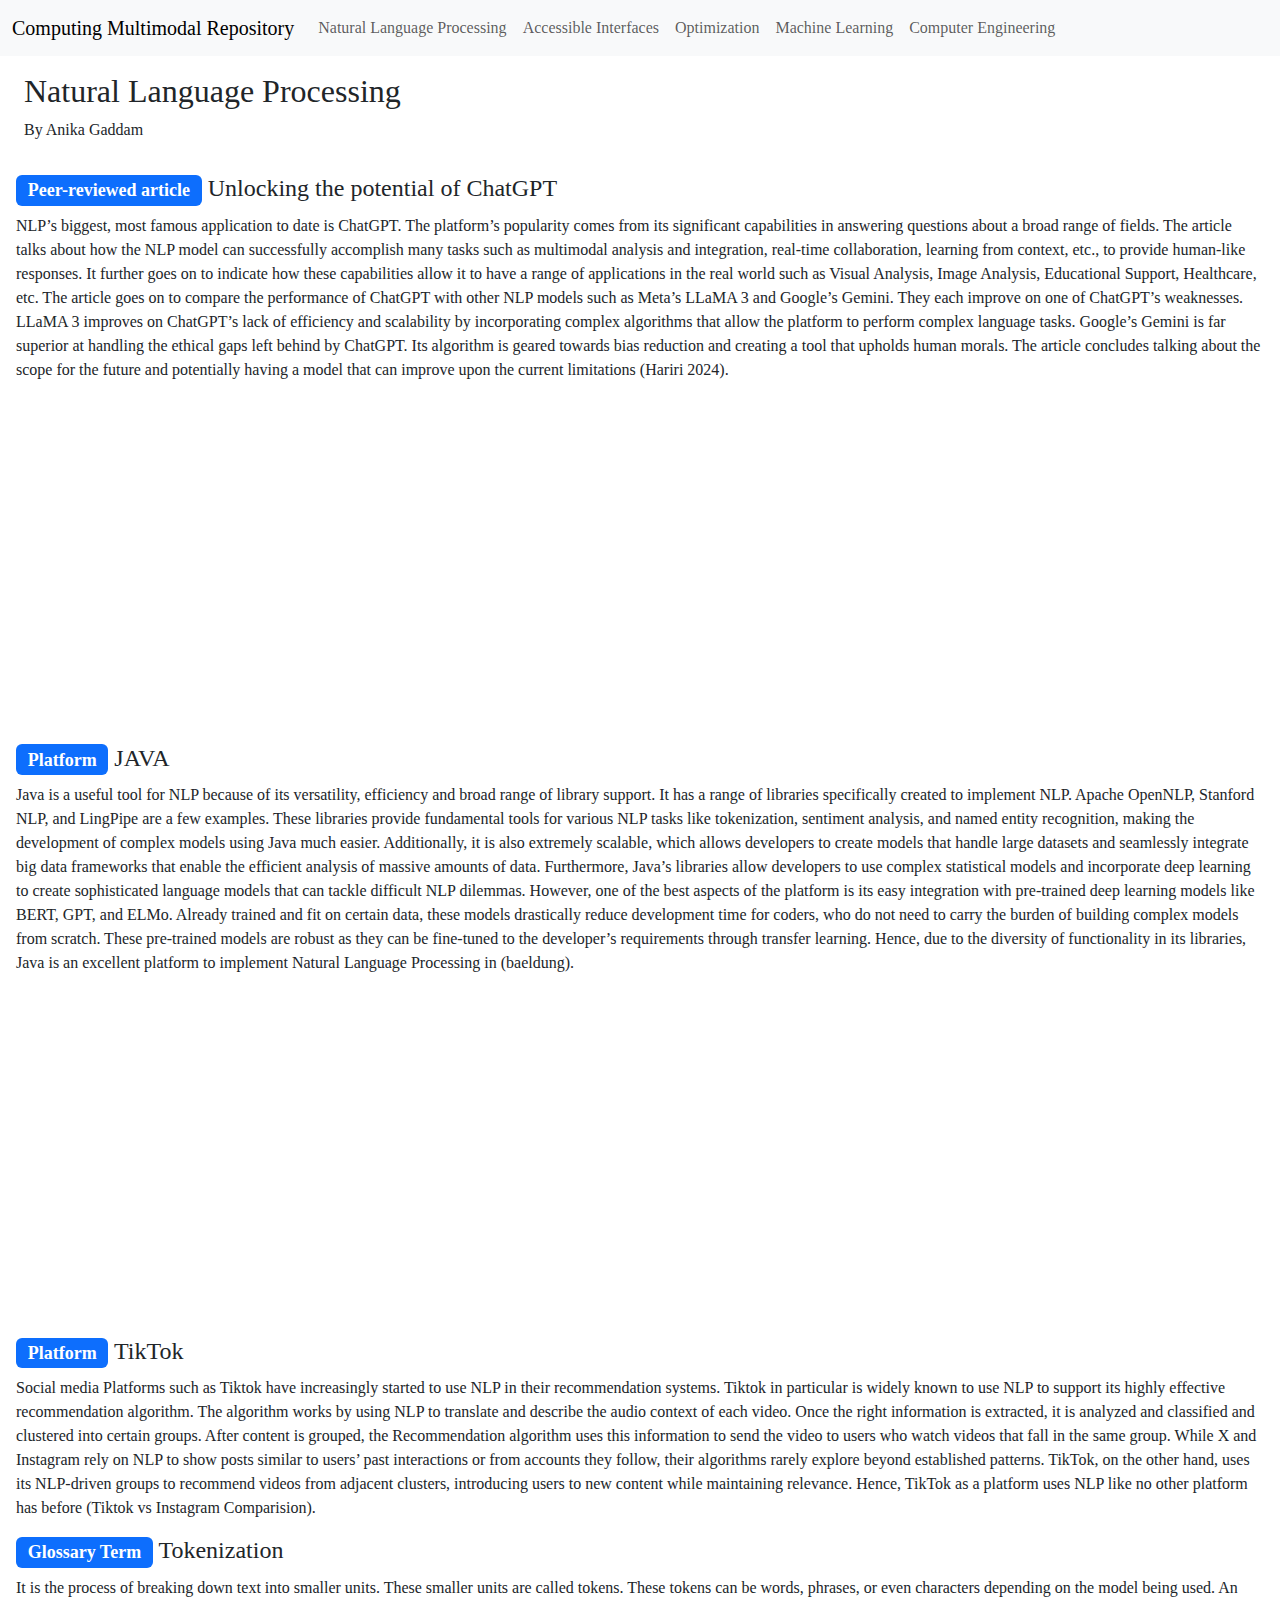
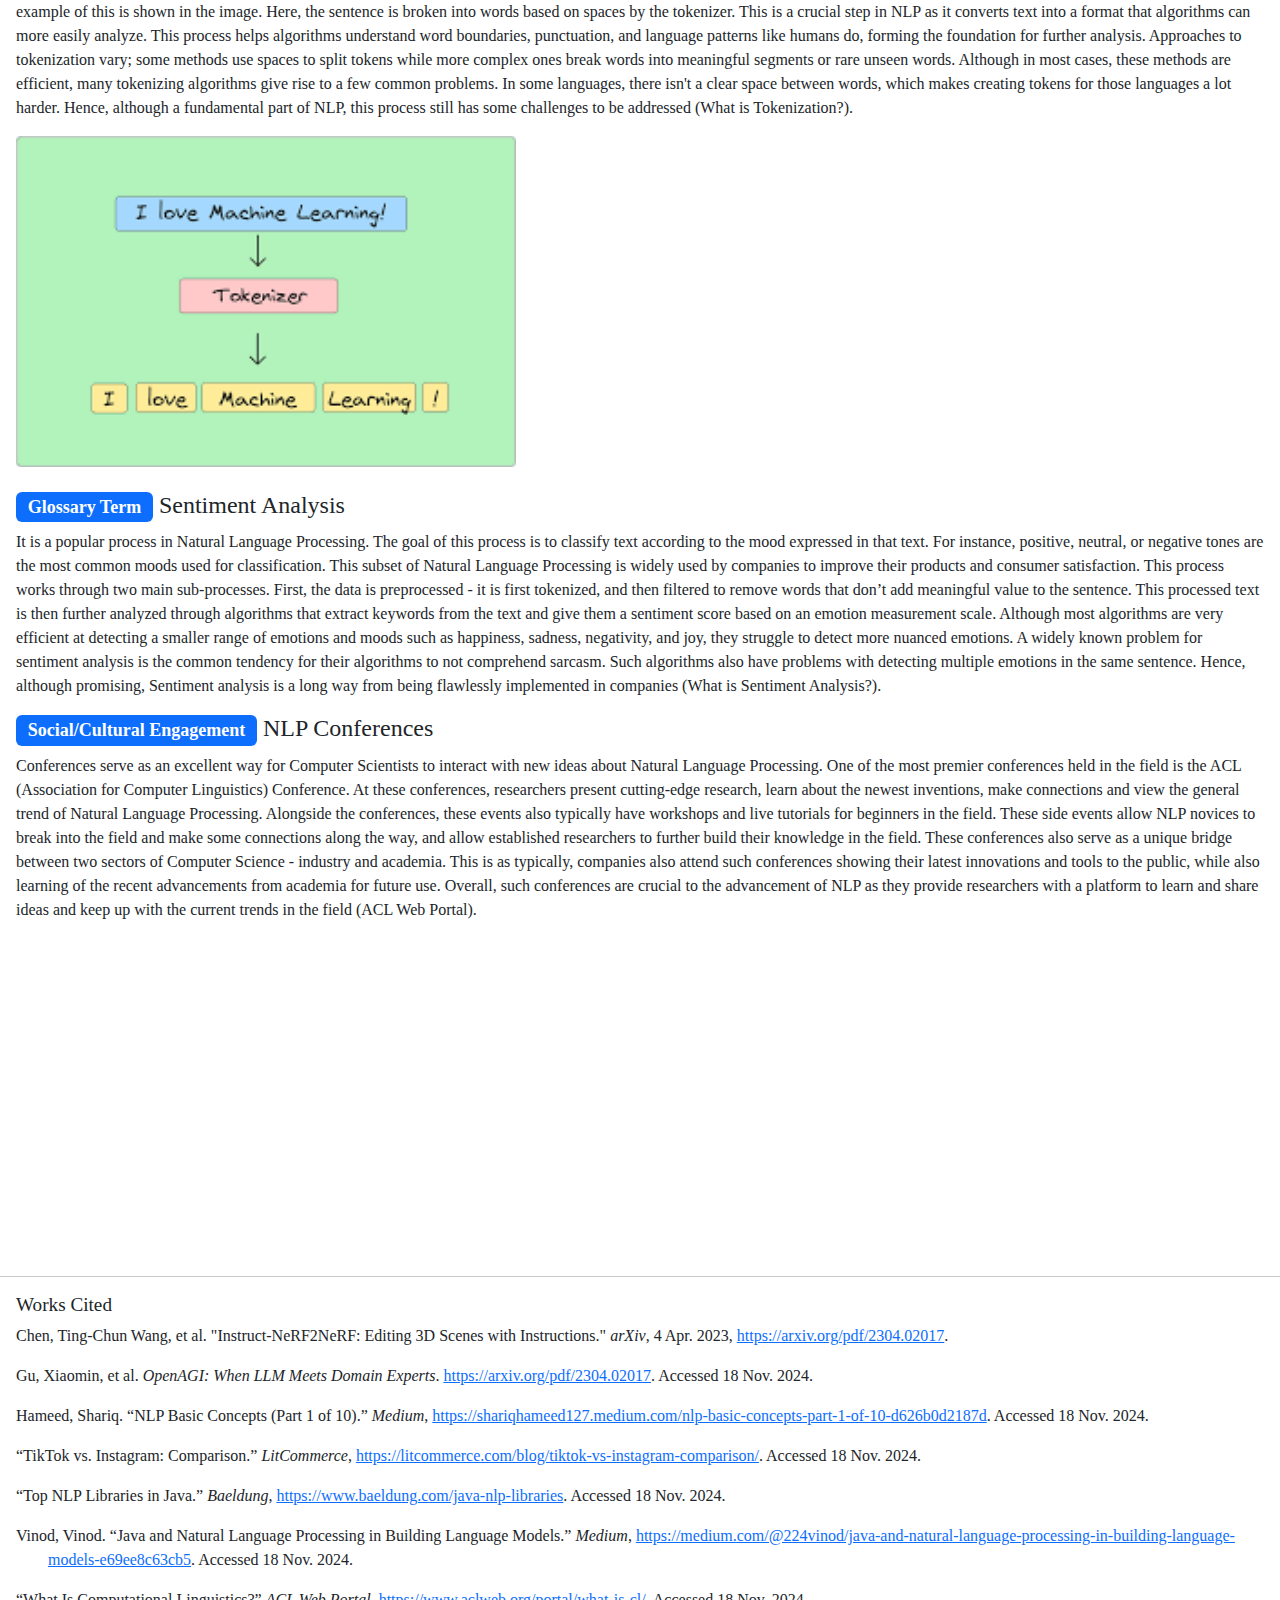
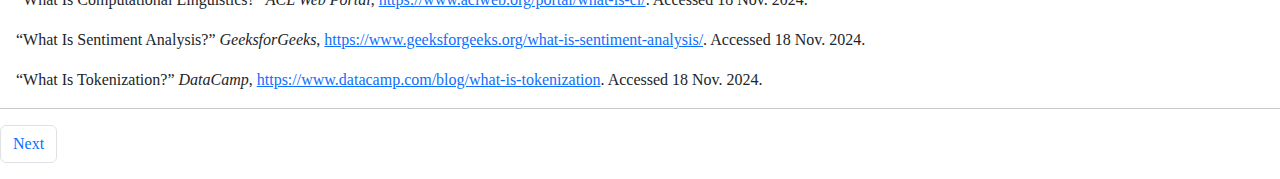
<file: natural-language-processing.html>
<!DOCTYPE html>
<html lang="en">

<head>
  <meta charset="UTF-8" />
  <meta name="viewport" content="width=device-width, initial-scale=1" />
  <meta http-equiv="X-UA-Compatible" content="ie=edge" />

  <!-- Page title -->
  <title>Computing Multimodal Repository – Natural Language Processing by Anika G</title>

  <!-- Bootstrap -->
  <link href="https://cdn.jsdelivr.net/npm/bootstrap@5.3.3/dist/css/bootstrap.min.css" rel="stylesheet"
    integrity="sha384-QWTKZyjpPEjISv5WaRU9OFeRpok6YctnYmDr5pNlyT2bRjXh0JMhjY6hW+ALEwIH" crossorigin="anonymous" />

  <!-- Custom styles -->
  <link rel="stylesheet" href="styles.css">
  <link rel="stylesheet" href="natural-language-processing.css">
</head>

<body>
  <!-- Navigation bar-->
  <nav class="navbar navbar-expand-lg bg-body-tertiary">
    <div class="container-fluid">
      <a class="navbar-brand" href="index.html">Computing Multimodal Repository</a>
      <button class="navbar-toggler" type="button" data-bs-toggle="collapse" data-bs-target="#navbarNav"
        aria-controls="navbarNav" aria-expanded="false" aria-label="Toggle navigation">
        <span class="navbar-toggler-icon"></span>
      </button>
      <div class="collapse navbar-collapse" id="navbarNav">
        <ul class="navbar-nav">
          <li class="nav-item active">
            <a class="nav-link" href="natural-language-processing.html">Natural Language Processing</a>
          </li>
          <li class="nav-item active">
            <a class="nav-link" href="accessible-interfaces.html">Accessible Interfaces</a>
          </li>
          <li class="nav-item">
            <a class="nav-link" href="optimization.html">Optimization</a>
          </li>
          <li class="nav-item">
            <a class="nav-link" href="machine-learning.html">Machine Learning</a>
          </li>
          <li class="nav-item">
            <a class="nav-link" href="computer-engineering.html">Computer Engineering</a>
          </li>
        </ul>
      </div>
    </div>
  </nav>
  <!-- End navigation bar-->

  <!-- Begin main content -->
  <main>

    <!-- Page introduction -->
    <div class="px-4 py-2 my-2">
      <h1>Natural Language Processing</h1>
      <p>By Anika Gaddam</p>
    </div>

    <!-- Page content -->
    <div class="px-3">
      <h2>
        <span class="badge text-bg-primary">Peer-reviewed article</span> Unlocking the potential of ChatGPT
      </h2>
      <p>NLP’s biggest, most famous application to date is ChatGPT. The platform’s popularity comes from its significant
        capabilities in answering questions about a broad range of fields. The article talks about how the NLP model can
        successfully accomplish many tasks such as multimodal analysis and integration, real-time collaboration,
        learning from context, etc., to provide human-like responses. It further goes on to indicate how these
        capabilities allow it to have a range of applications in the real world such as Visual Analysis, Image Analysis,
        Educational Support, Healthcare, etc. The article goes on to compare the performance of ChatGPT with other NLP
        models such as Meta’s LLaMA 3 and Google’s Gemini. They each improve on one of ChatGPT’s weaknesses. LLaMA 3
        improves on ChatGPT’s lack of efficiency and scalability by incorporating complex algorithms that allow the
        platform to perform complex language tasks. Google’s Gemini is far superior at handling the ethical gaps left
        behind by ChatGPT. Its algorithm is geared towards bias reduction and creating a tool that upholds human morals.
        The article concludes talking about the scope for the future and potentially having a model that can improve
        upon the current limitations (Hariri 2024). </p>
      <iframe width="560" height="315" src="https://arxiv.org/pdf/2304.02017" frameborder="0"
        allow="accelerometer; autoplay; encrypted-media; gyroscope; picture-in-picture" allowfullscreen></iframe>
      <br></br>
      <h2><span class="badge text-bg-primary">Platform</span> JAVA</h2>
      <p>Java is a useful tool for NLP because of its versatility, efficiency and broad range of library support. It has
        a range of libraries specifically created to implement NLP. Apache OpenNLP, Stanford NLP, and LingPipe are a few
        examples. These libraries provide fundamental tools for various NLP tasks like tokenization, sentiment analysis,
        and named entity recognition, making the development of complex models using Java much easier. Additionally, it
        is also extremely scalable, which allows developers to create models that handle large datasets and seamlessly
        integrate big data frameworks that enable the efficient analysis of massive amounts of data. Furthermore, Java’s
        libraries allow developers to use complex statistical models and incorporate deep learning to create
        sophisticated language models that can tackle difficult NLP dilemmas. However, one of the best aspects of the
        platform is its easy integration with pre-trained deep learning models like BERT, GPT, and ELMo. Already trained
        and fit on certain data, these models drastically reduce development time for coders, who do not need to carry
        the burden of building complex models from scratch. These pre-trained models are robust as they can be
        fine-tuned to the developer’s requirements through transfer learning. Hence, due to the diversity of
        functionality in its libraries, Java is an excellent platform to implement Natural Language Processing in
        (baeldung). </p>
      <iframe width="560" height="315" src="https://www.youtube.com/embed/9IZsBmHpK3Y?si=7U8n-8x1CwHcaACW" title="YouTube video player" frameborder="0" allow="accelerometer; autoplay; clipboard-write; encrypted-media; gyroscope; picture-in-picture; web-share" referrerpolicy="strict-origin-when-cross-origin" allowfullscreen></iframe>
      <br></br>
      <h2><span class="badge text-bg-primary">Platform</span> TikTok</h2>
      <p>Social media Platforms such as Tiktok have increasingly started to use NLP in their recommendation systems.
        Tiktok in particular is widely known to use NLP to support its highly effective recommendation algorithm. The
        algorithm works by using NLP to translate and describe the audio context of each video. Once the right
        information is extracted, it is analyzed and classified and clustered into certain groups. After content is
        grouped, the Recommendation algorithm uses this information to send the video to users who watch videos that
        fall in the same group. While X and Instagram rely on NLP to show posts similar to users’ past interactions or
        from accounts they follow, their algorithms rarely explore beyond established patterns. TikTok, on the other
        hand, uses its NLP-driven groups to recommend videos from adjacent clusters, introducing users to new content
        while maintaining relevance. Hence, TikTok as a platform uses NLP like no other platform has before (Tiktok vs
        Instagram Comparision).</p>

      <h2>
        <span class="badge text-bg-primary">Glossary Term</span> Tokenization
      </h2>
      <p>It is the process of breaking down text into smaller units. These smaller units are called tokens. These tokens
        can be words, phrases, or even characters depending on the model being used. An example of this is shown in the
        image. Here, the sentence is broken into words based on spaces by the tokenizer. This is a crucial step in NLP
        as it converts text into a format that algorithms can more easily analyze. This process helps algorithms
        understand word boundaries, punctuation, and language patterns like humans do, forming the foundation for
        further analysis. Approaches to tokenization vary; some methods use spaces to split tokens while more complex
        ones break words into meaningful segments or rare unseen words. Although in most cases, these methods are
        efficient, many tokenizing algorithms give rise to a few common problems. In some languages, there isn't a clear
        space between words, which makes creating tokens for those languages a lot harder. Hence, although a fundamental
        part of NLP, this process still has some challenges to be addressed (What is Tokenization?). </p>
      <img src="assets/images/tokenization.png" alt="Description of the image" width="500">
      <br></br>
      <h2>
        <span class="badge text-bg-primary">Glossary Term</span> Sentiment Analysis
      </h2>
      <p>It is a popular process in Natural Language Processing. The goal of this process is to classify text according
        to the mood expressed in that text. For instance, positive, neutral, or negative tones are the most common moods
        used for classification. This subset of Natural Language Processing is widely used by companies to improve their
        products and consumer satisfaction. This process works through two main sub-processes. First, the data is
        preprocessed - it is first tokenized, and then filtered to remove words that don’t add meaningful value to the
        sentence. This processed text is then further analyzed through algorithms that extract keywords from the text
        and give them a sentiment score based on an emotion measurement scale. Although most algorithms are very
        efficient at detecting a smaller range of emotions and moods such as happiness, sadness, negativity, and joy,
        they struggle to detect more nuanced emotions. A widely known problem for sentiment analysis is the common
        tendency for their algorithms to not comprehend sarcasm. Such algorithms also have problems with detecting
        multiple emotions in the same sentence. Hence, although promising, Sentiment analysis is a long way from being
        flawlessly implemented in companies (What is Sentiment Analysis?). </p>

      <h2>
        <span class="badge text-bg-primary">Social/Cultural Engagement</span> NLP Conferences
      </h2>
      <p>Conferences serve as an excellent way for Computer Scientists to interact with new ideas about Natural Language
        Processing. One of the most premier conferences held in the field is the ACL (Association for Computer
        Linguistics) Conference. At these conferences, researchers present cutting-edge research, learn about the newest
        inventions, make connections and view the general trend of Natural Language Processing. Alongside the
        conferences, these events also typically have workshops and live tutorials for beginners in the field. These
        side events allow NLP novices to break into the field and make some connections along the way, and allow
        established researchers to further build their knowledge in the field. These conferences also serve as a unique
        bridge between two sectors of Computer Science - industry and academia. This is as typically, companies also
        attend such conferences showing their latest innovations and tools to the public, while also learning of the
        recent advancements from academia for future use. Overall, such conferences are crucial to the advancement of
        NLP as they provide researchers with a platform to learn and share ideas and keep up with the current trends in
        the field (ACL Web Portal). </p>
      <iframe width="560" height="315" src="https://www.youtube.com/embed/-Agcr0nawuk" frameborder="0"
        allow="accelerometer; autoplay; encrypted-media; gyroscope; picture-in-picture" allowfullscreen></iframe>
    </div>

    <hr />

    <!-- Works Cited -->
    <div class="px-3">
      <h3>Works Cited</h3>

      <p class="hanging-indent">
        Chen, Ting-Chun Wang, et al. "Instruct-NeRF2NeRF: Editing 3D Scenes with Instructions." <i>arXiv</i>, 4 Apr.
        2023,
        <a href="https://arxiv.org/pdf/2304.02017">https://arxiv.org/pdf/2304.02017</a>.
      </p>

      <p class="hanging-indent">
        Gu, Xiaomin, et al. <i>OpenAGI: When LLM Meets Domain Experts</i>.
        <a href="https://arxiv.org/pdf/2304.02017">https://arxiv.org/pdf/2304.02017</a>.
        Accessed 18 Nov. 2024.
      </p>

      <p class="hanging-indent">
        Hameed, Shariq. “NLP Basic Concepts (Part 1 of 10).” <i>Medium</i>,
        <a
          href="https://shariqhameed127.medium.com/nlp-basic-concepts-part-1-of-10-d626b0d2187d">https://shariqhameed127.medium.com/nlp-basic-concepts-part-1-of-10-d626b0d2187d</a>.
        Accessed 18 Nov. 2024.
      </p>

      <p class="hanging-indent">
        “TikTok vs. Instagram: Comparison.” <i>LitCommerce</i>,
        <a
          href="https://litcommerce.com/blog/tiktok-vs-instagram-comparison/">https://litcommerce.com/blog/tiktok-vs-instagram-comparison/</a>.
        Accessed 18 Nov. 2024.
      </p>

      <p class="hanging-indent">
        “Top NLP Libraries in Java.” <i>Baeldung</i>,
        <a href="https://www.baeldung.com/java-nlp-libraries">https://www.baeldung.com/java-nlp-libraries</a>.
        Accessed 18 Nov. 2024.
      </p>

      <p class="hanging-indent">
        Vinod, Vinod. “Java and Natural Language Processing in Building Language Models.” <i>Medium</i>,
        <a
          href="https://medium.com/@224vinod/java-and-natural-language-processing-in-building-language-models-e69ee8c63cb5">https://medium.com/@224vinod/java-and-natural-language-processing-in-building-language-models-e69ee8c63cb5</a>.
        Accessed 18 Nov. 2024.
      </p>

      <p class="hanging-indent">
        “What Is Computational Linguistics?” <i>ACL Web Portal</i>,
        <a href="https://www.aclweb.org/portal/what-is-cl/">https://www.aclweb.org/portal/what-is-cl/</a>.
        Accessed 18 Nov. 2024.
      </p>

      <p class="hanging-indent">
        “What Is Sentiment Analysis?” <i>GeeksforGeeks</i>,
        <a
          href="https://www.geeksforgeeks.org/what-is-sentiment-analysis/">https://www.geeksforgeeks.org/what-is-sentiment-analysis/</a>.
        Accessed 18 Nov. 2024.
      </p>

      <p class="hanging-indent">
        “What Is Tokenization?” <i>DataCamp</i>,
        <a
          href="https://www.datacamp.com/blog/what-is-tokenization">https://www.datacamp.com/blog/what-is-tokenization</a>.
        Accessed 18 Nov. 2024.
      </p>

    </div>

    <hr />

  </main>

  <!-- Begin next/previous navigation -->
  <nav class="mx-auto">
    <ul class="pagination">
      <li class="page-item"><a class="page-link" href="accessible-interfaces.html">Next</a></li>
    </ul>
  </nav>
  <!-- End next/previous navigation -->

  <!-- Bootstrap -->
  <script src="https://cdn.jsdelivr.net/npm/bootstrap@5.3.3/dist/js/bootstrap.bundle.min.js"
    integrity="sha384-YvpcrYf0tY3lHB60NNkmXc5s9fDVZLESaAA55NDzOxhy9GkcIdslK1eN7N6jIeHz"
    crossorigin="anonymous"></script>

</body>

</html>
</file>
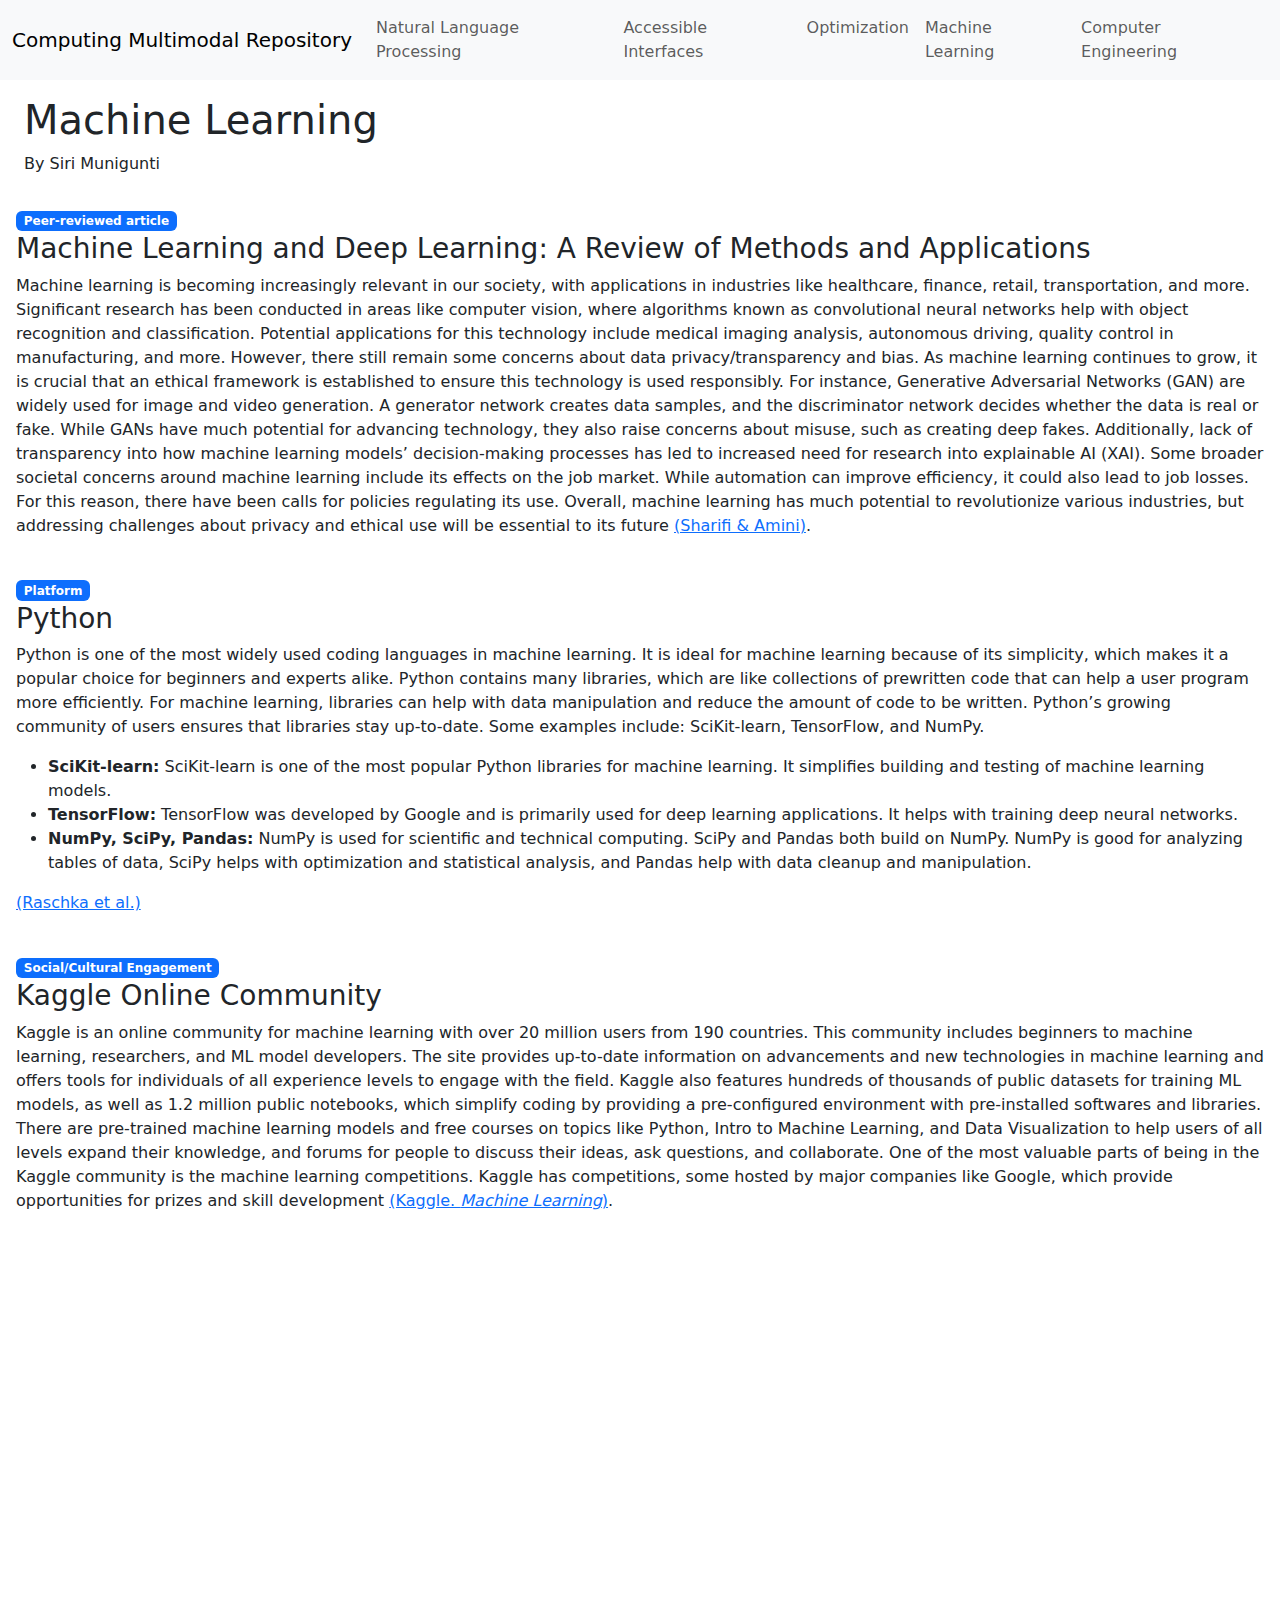
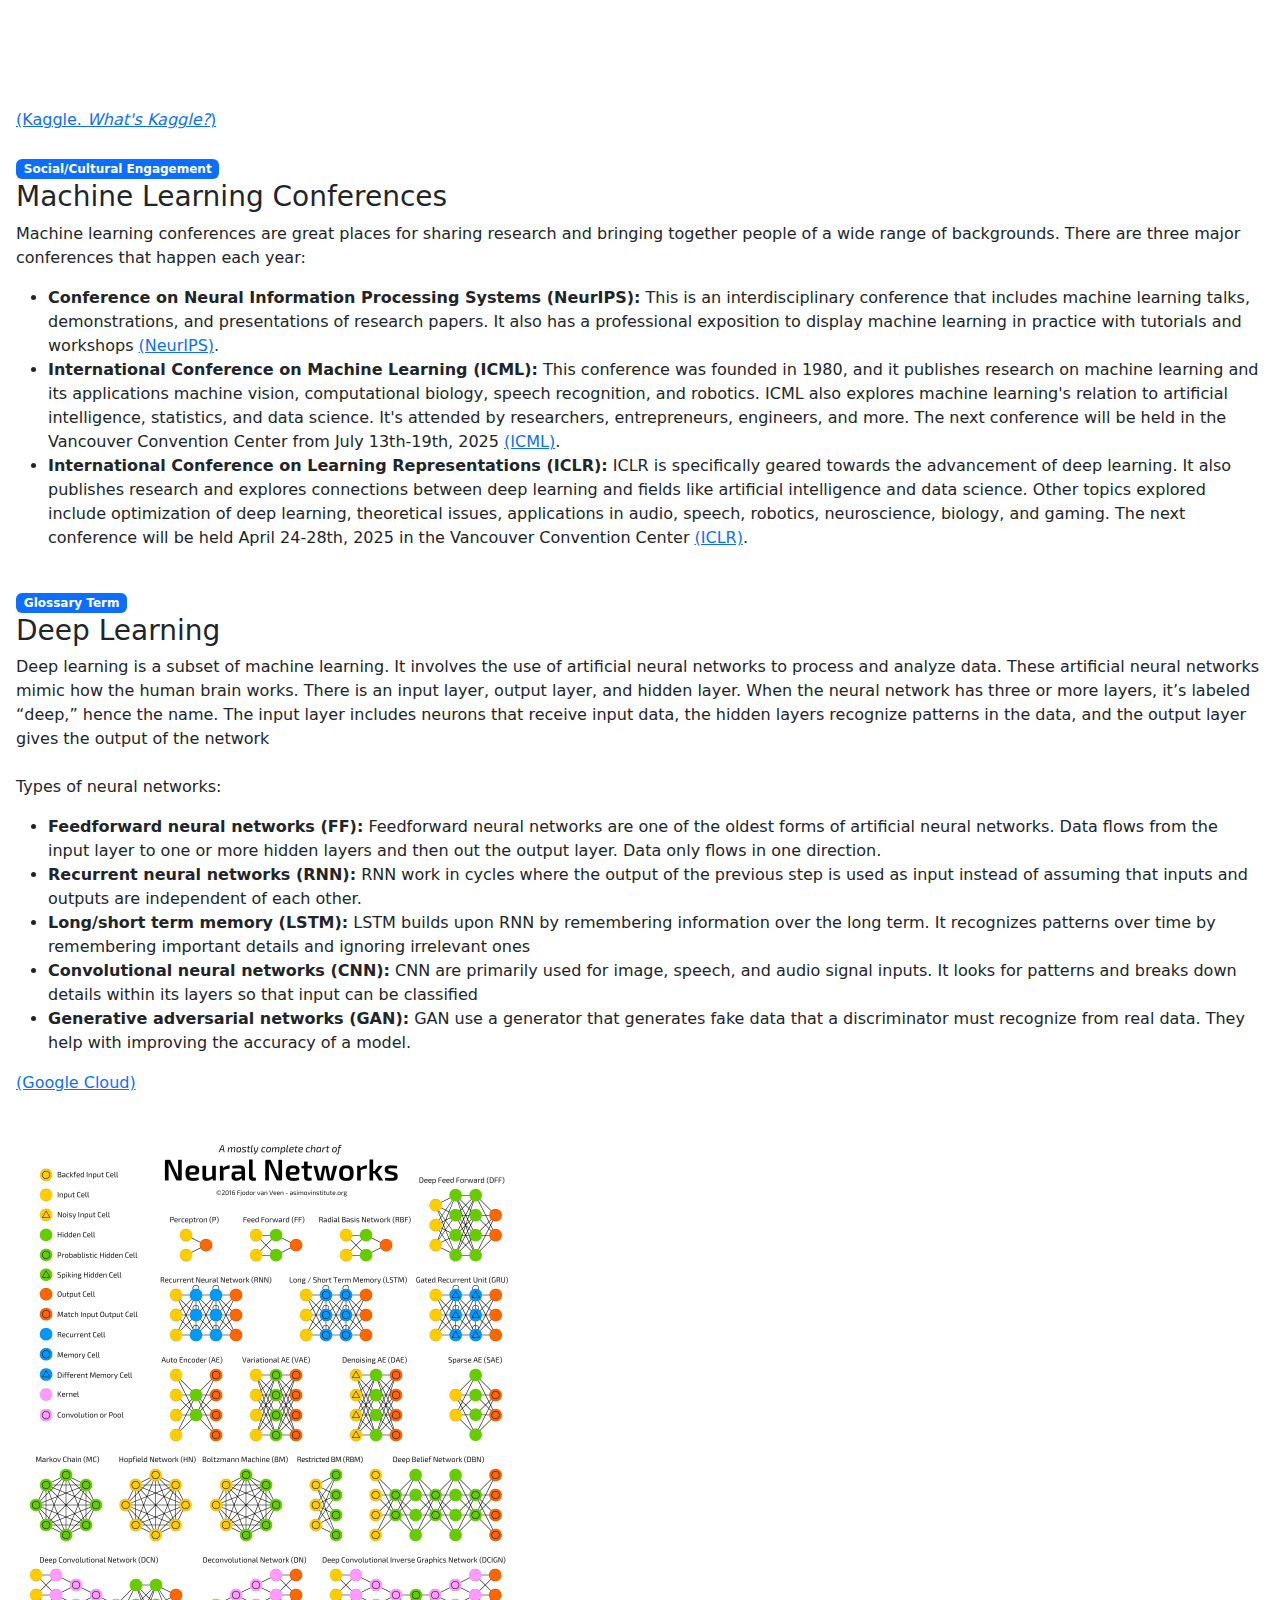
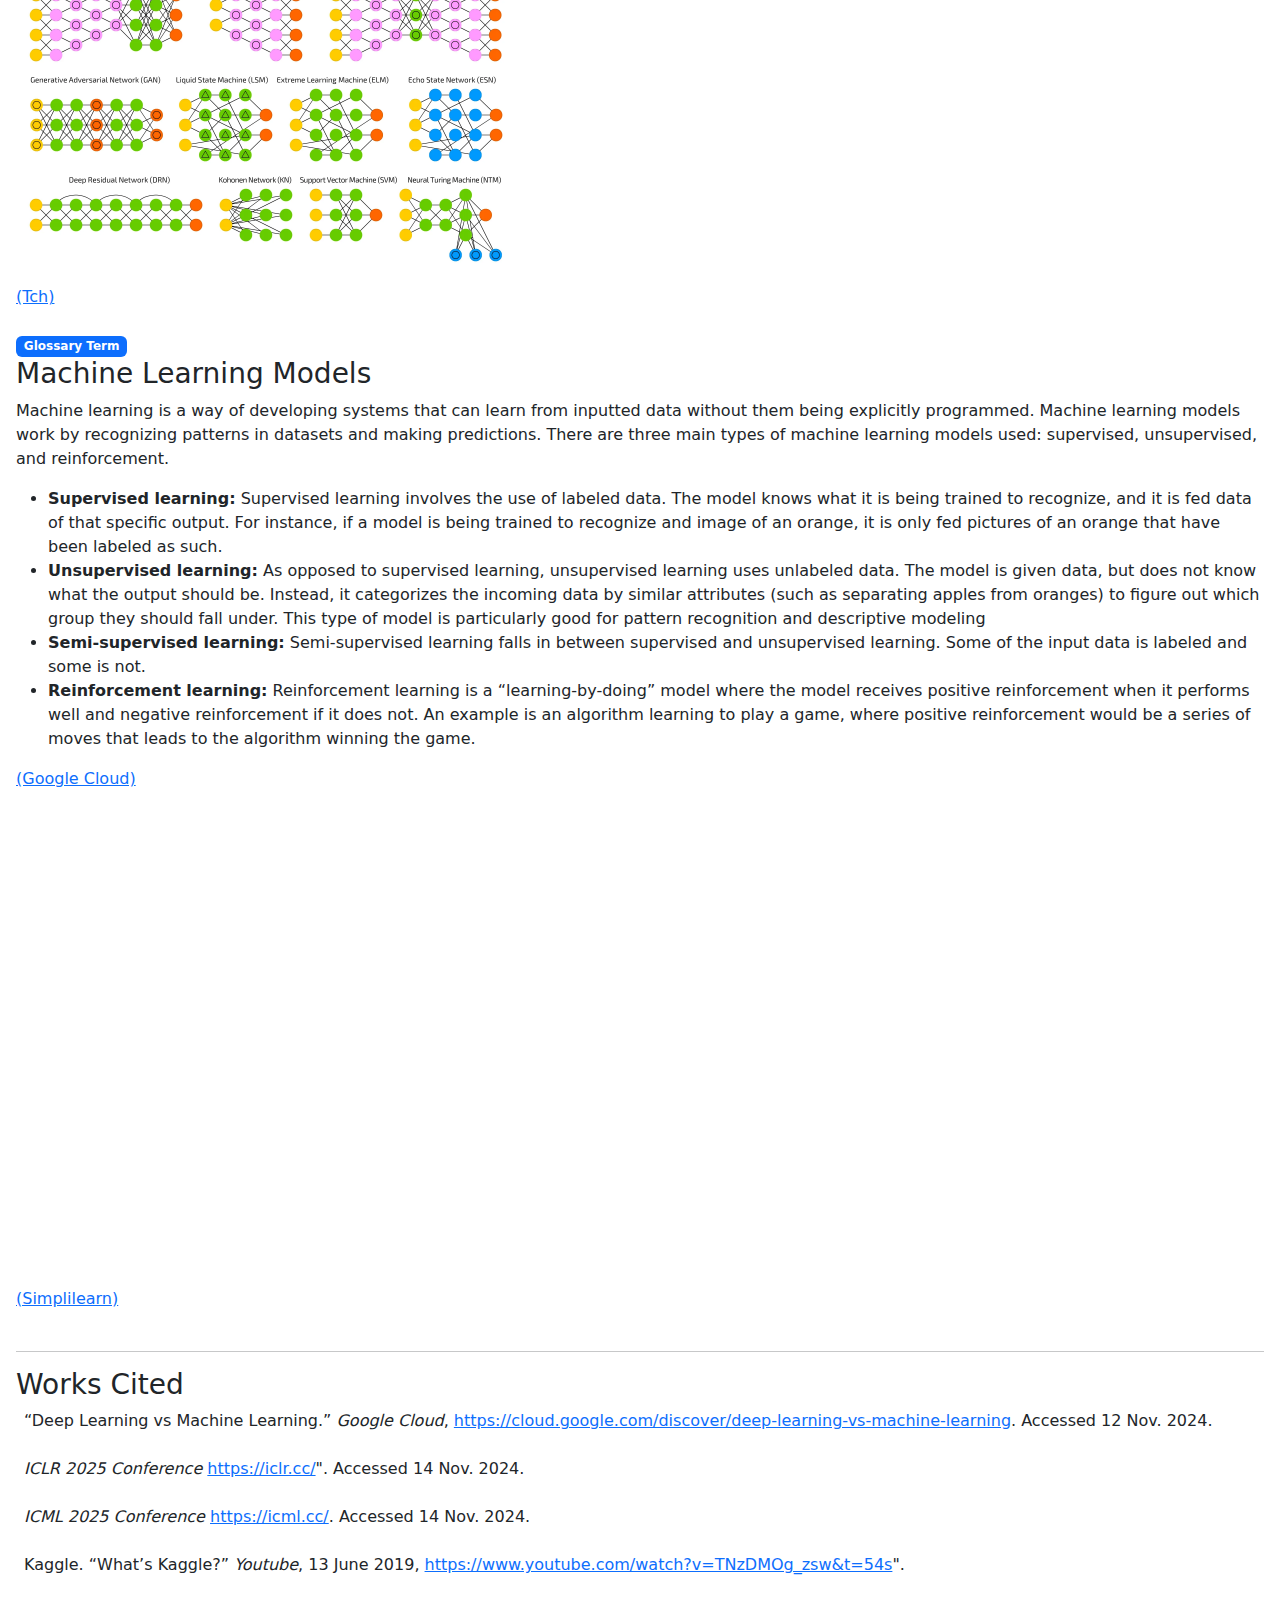
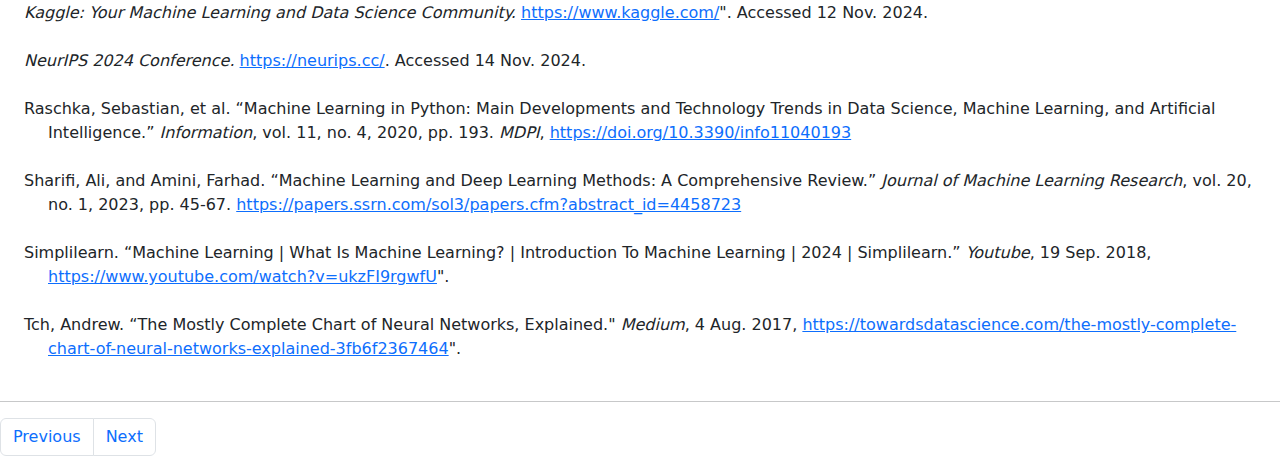
<file: siri.html>
<!DOCTYPE html>
<html lang="en">

<head>
  <meta charset="UTF-8" />
  <meta name="viewport" content="width=device-width, initial-scale=1" />
  <meta http-equiv="X-UA-Compatible" content="ie=edge" />

  <style>
    .hanging-indent {
      text-indent: -1.5em;
      /* Indent lines after the first line */
      padding-left: 2em;
      /* Create space for the first line */
      margin: 0;
      /* Optional: remove default paragraph margin */
    }
  </style>

  <!-- Page title -->
  <title>Computing Multimodal Repository – Siri </title>

  <!-- Bootstrap -->
  <link href="https://cdn.jsdelivr.net/npm/bootstrap@5.3.3/dist/css/bootstrap.min.css" rel="stylesheet"
    integrity="sha384-QWTKZyjpPEjISv5WaRU9OFeRpok6YctnYmDr5pNlyT2bRjXh0JMhjY6hW+ALEwIH" crossorigin="anonymous" />
  <link rel="stylesheet" href="styles.css" />
</head>

<body>
  <!-- Navigation bar-->
  <nav class="navbar navbar-expand-lg bg-body-tertiary">
    <div class="container-fluid">
      <a class="navbar-brand" href="index.html">Computing Multimodal Repository</a>
      <button class="navbar-toggler" type="button" data-bs-toggle="collapse" data-bs-target="#navbarNav"
        aria-controls="navbarNav" aria-expanded="false" aria-label="Toggle navigation">
        <span class="navbar-toggler-icon"></span>
      </button>
      <div class="collapse navbar-collapse" id="navbarNav">
        <ul class="navbar-nav">
          <li class="nav-item">
            <a class="nav-link" href="natural-language-processing.html">Natural Language Processing</a>
          </li>
          <li class="nav-item">
            <a class="nav-link" href="accessible-interfaces.html">Accessible Interfaces</a>
          </li>
          <li class="nav-item">
            <a class="nav-link" href="ethan.html">Optimization</a>
          </li>
          <li class="nav-item active">
            <a class="nav-link" href="siri.html">Machine Learning</a>
          </li>
          <li class="nav-item">
            <a class="nav-link" href="computer-engineering.html">Computer Engineering</a>
          </li>
        </ul>
      </div>
    </div>
  </nav>
  <!-- End navigation bar-->

  <!-- Begin main content -->
  <main>

    <!-- Page introduction -->
    <div class="px-4 py-2 my-2">
      <h1>Machine Learning</h1>
      <p>By Siri Munigunti</p>
    </div>

    <!-- Page content -->
    <div class="px-3">
      <span class="badge text-bg-primary">Peer-reviewed article</span>
      <h3>Machine Learning and Deep Learning: A Review of Methods and Applications</h3>
      <p>Machine learning is becoming increasingly relevant in our society, with applications in industries like
        healthcare, finance, retail, transportation,
        and more. Significant research has been conducted in areas like computer vision, where algorithms known as
        convolutional neural networks help with
        object recognition and classification. Potential applications for this technology include medical imaging
        analysis, autonomous driving, quality
        control in manufacturing, and more. However, there still remain some concerns about data privacy/transparency
        and bias. As machine learning continues
        to grow, it is crucial that an ethical framework is established to ensure this technology is used responsibly.
        For instance, Generative Adversarial
        Networks (GAN) are widely used for image and video generation. A generator network creates data samples, and the
        discriminator network decides whether
        the data is real or fake. While GANs have much potential for advancing technology, they also raise concerns
        about misuse, such as creating deep fakes.
        Additionally, lack of transparency into how machine learning models’ decision-making processes has led to
        increased need for research into explainable
        AI (XAI). Some broader societal concerns around machine learning include its effects on the job market. While
        automation can improve efficiency, it
        could also lead to job losses. For this reason, there have been calls for policies regulating its use. Overall,
        machine learning has much potential to
        revolutionize various industries, but addressing challenges about privacy and ethical use will be essential to
        its future <a href="#id_source1">(Sharifi & Amini)</a>.</p>
      <br>


      <span class="badge text-bg-primary">Platform</span>
      <h3>Python</h3>
      <p>Python is one of the most widely used coding languages in machine learning. It is ideal for machine learning
        because of its simplicity, which makes it a popular choice for beginners and experts alike. Python contains many
        libraries, which
        are like collections of prewritten code that can help a user program more efficiently. For machine learning,
        libraries can help with data manipulation
        and reduce the amount of code to be written. Python’s growing community of users ensures that libraries stay
        up-to-date. Some examples include:
        SciKit-learn, TensorFlow, and NumPy.
      <ul>
        <li><b>SciKit-learn:</b> SciKit-learn is one of the most popular Python libraries for machine learning. It
          simplifies building and testing of machine learning models.</li>
        <li><b>TensorFlow:</b> TensorFlow was developed by Google and is primarily used for deep learning applications.
          It helps with training deep neural networks.</li>
        <li><b>NumPy, SciPy, Pandas:</b> NumPy is used for scientific and technical computing. SciPy and Pandas both
          build on NumPy. NumPy is good for analyzing tables of
          data, SciPy helps with optimization and statistical analysis, and Pandas help with data cleanup and
          manipulation.</li>
      </ul>
      <a href="#id_source2">(Raschka et al.)</a>
      </p>
      <br>


      <span class="badge text-bg-primary">Social/Cultural Engagement</span>
      <h3>Kaggle Online Community</h3>
      <p>Kaggle is an online community for machine learning with over 20 million users from 190 countries. This
        community includes beginners to machine learning,
        researchers, and ML model developers. The site provides up-to-date information on advancements and new
        technologies in machine learning and offers
        tools for individuals of all experience levels to engage with the field. Kaggle also features hundreds of
        thousands of public datasets for training
        ML models, as well as 1.2 million public notebooks, which simplify coding by providing a pre-configured
        environment with pre-installed softwares and
        libraries. There are pre-trained machine learning models and free courses on topics like Python, Intro to
        Machine Learning, and Data Visualization to help
        users of all levels expand their knowledge, and forums for people to discuss their ideas, ask questions, and
        collaborate. One of the most valuable parts
        of being in the Kaggle community is the machine learning competitions. Kaggle has competitions, some hosted by
        major companies like Google, which provide
        opportunities for prizes and skill development <a href="#id_source3">(Kaggle. <i>Machine Learning</i>)</a>.</p>

      <iframe width="630" height="472.5" src="https://www.youtube.com/embed/TNzDMOg_zsw?start=54">
      </iframe>
      <br>
      <a href="#id_source4">(Kaggle. <i>What's Kaggle?</i>)</a>
      <br>
      <br>


      <span class="badge text-bg-primary">Social/Cultural Engagement</span>
      <h3>Machine Learning Conferences</h3>
      <p>Machine learning conferences are great places for sharing research and bringing together people of a wide range
        of backgrounds. There are three
        major conferences that happen each year:
      <ul>
        <li><b>Conference on Neural Information Processing Systems (NeurIPS):</b> This is an interdisciplinary
          conference that includes machine learning talks, demonstrations, and presentations of research papers. It also
          has a professional exposition to display machine learning in practice with tutorials and workshops <a
            href="#id_source5">(NeurIPS)</a>.</li>
        <li><b>International Conference on Machine Learning (ICML):</b> This conference was founded in 1980, and it
          publishes research on machine learning and its applications machine vision, computational biology, speech
          recognition, and robotics. ICML also explores machine learning's relation to artificial intelligence,
          statistics, and data science. It's attended by researchers, entrepreneurs, engineers, and more. The next
          conference will be held in the Vancouver Convention Center from July 13th-19th, 2025 <a
            href="#id_source6">(ICML)</a>.</li>
        <li><b>International Conference on Learning Representations (ICLR):</b> ICLR is specifically geared towards the
          advancement of deep learning. It also publishes research and explores connections between deep learning and
          fields like artificial intelligence and data science. Other topics explored include optimization of deep
          learning, theoretical issues, applications in audio, speech, robotics, neuroscience, biology, and gaming. The
          next conference will be held April 24-28th, 2025 in the Vancouver Convention Center <a
            href="#id_source7">(ICLR)</a>.</li>
      </ul>

      </p>
      <br>


      <span class="badge text-bg-primary">Glossary Term</span>
      <h3>Deep Learning</h3>
      <p>Deep learning is a subset of machine learning. It involves the use of artificial neural networks to process and
        analyze data. These artificial
        neural networks mimic how the human brain works. There is an input layer, output layer, and hidden layer. When
        the neural network has three or
        more layers, it’s labeled “deep,” hence the name. The input layer includes neurons that receive input data, the
        hidden layers recognize patterns
        in the data, and the output layer gives the output of the network
        <br>
        <br>
        Types of neural networks:
      <ul>
        <li><b>Feedforward neural networks (FF):</b> Feedforward neural networks are one of the oldest forms of
          artificial neural networks. Data flows from the input layer to one or more hidden layers and then out the
          output layer. Data only flows in one direction.</li>
        <li><b>Recurrent neural networks (RNN):</b> RNN work in cycles where the output of the previous step is used as
          input instead of assuming that inputs and outputs are independent of each other.</li>
        <li><b>Long/short term memory (LSTM):</b> LSTM builds upon RNN by remembering information over the long term. It
          recognizes patterns over time by remembering important details and ignoring irrelevant ones</li>
        <li><b>Convolutional neural networks (CNN):</b> CNN are primarily used for image, speech, and audio signal
          inputs. It looks for patterns and breaks down details within its layers so that input can be classified</li>
        <li><b>Generative adversarial networks (GAN):</b> GAN use a generator that generates fake data that a
          discriminator must recognize from real data. They help with improving the accuracy of a model.</li>
      </ul>
      <a href="#id_source8">(Google Cloud)</a>
      </p>
      <br>
      <img src="assets/images/NeuralNetworks.webp" alt="Neural Networks Infographic" width="500" height="auto">
      <br><a href="#id_source9">(Tch)</a>
      <br><br>


      <span class="badge text-bg-primary">Glossary Term</span>
      <h3>Machine Learning Models</h3>
      <p>Machine learning is a way of developing systems that can learn from inputted data without them being explicitly
        programmed. Machine learning models
        work by recognizing patterns in datasets and making predictions. There are three main types of machine learning
        models used: supervised, unsupervised,
        and reinforcement.
      <ul>
        <li><b>Supervised learning:</b> Supervised learning involves the use of labeled data. The model knows what it is
          being trained to recognize, and it is fed data of that specific output. For instance, if a model is being
          trained to recognize and image of an orange, it is only fed pictures of an orange that have been labeled as
          such.</li>
        <li><b>Unsupervised learning:</b> As opposed to supervised learning, unsupervised learning uses unlabeled data.
          The model is given data, but does not know what the output should be. Instead, it categorizes the incoming
          data by similar attributes (such as separating apples from oranges) to figure out which group they should fall
          under. This type of model is particularly good for pattern recognition and descriptive modeling</li>
        <li><b>Semi-supervised learning:</b> Semi-supervised learning falls in between supervised and unsupervised
          learning. Some of the input data is labeled and some is not.</li>
        <li><b>Reinforcement learning:</b> Reinforcement learning is a “learning-by-doing” model where the model
          receives positive reinforcement when it performs well and negative reinforcement if it does not. An example is
          an algorithm learning to play a game, where positive reinforcement would be a series of moves that leads to
          the algorithm winning the game.</li>
      </ul>
      <a href="#id_source8">(Google Cloud)</a>
      </p>
      <iframe width="630" height="472.5" src="https://www.youtube.com/embed/ukzFI9rgwfU?si=-WUmBiGBN9ZPyKXA">
      </iframe>
      <br>
      <a href="#id_source10">(Simplilearn)</a>
      <br>
      <br>


      <hr />
      <h3>Works Cited</h3>
      <p class="hanging-indent" id="id_source8">
        “Deep Learning vs Machine Learning.” <i>Google Cloud</i>,
        <a
          href="https://cloud.google.com/discover/deep-learning-vs-machine-learning">https://cloud.google.com/discover/deep-learning-vs-machine-learning</a>.</a>
        Accessed 12 Nov. 2024.
      </p>
      <br>
      <p class="hanging-indent" id="id_source7">
        <i>ICLR 2025 Conference</i>
        <a href="https://iclr.cc/">https://iclr.cc/</a>".
        Accessed 14 Nov. 2024.
      </p>
      <br>
      <p class="hanging-indent" id="id_source6">
        <i>ICML 2025 Conference</i>
        <a href="https://icml.cc/">https://icml.cc/</a>.
        Accessed 14 Nov. 2024.
      </p>
      <br>
      <p class="hanging-indent" id="id_source4">
        Kaggle. “What’s Kaggle?”
        <i>Youtube</i>, 13 June 2019,
        <a
          href="https://www.youtube.com/watch?v=TNzDMOg_zsw&t=54s">https://www.youtube.com/watch?v=TNzDMOg_zsw&t=54s</a>".
      </p>
      <br>
      <p class="hanging-indent" id="id_source3">
        <i>Kaggle: Your Machine Learning and Data Science Community.</i>
        <a href="https://www.kaggle.com/">https://www.kaggle.com/</a>".
        Accessed 12 Nov. 2024.
      </p>
      <br>
      <p class="hanging-indent" id="id_source5">
        <i>NeurIPS 2024 Conference.</i>
        <a href="https://neurips.cc/">https://neurips.cc/</a>.
        Accessed 14 Nov. 2024.
      </p>
      <br>
      <p class="hanging-indent" id="id_source2">
        Raschka, Sebastian, et al. “Machine Learning in Python: Main Developments and Technology Trends in Data Science,
        Machine Learning, and Artificial Intelligence.”
        <i>Information</i>, vol. 11, no. 4, 2020, pp. 193. <i>MDPI</i>,
        <a href="https://doi.org/10.3390/info11040193">https://doi.org/10.3390/info11040193</a>
      </p>
      <br>
      <p class="hanging-indent" id="id_source1">
        Sharifi, Ali, and Amini, Farhad. “Machine Learning and Deep Learning Methods: A Comprehensive Review.”
        <i>Journal of Machine Learning Research</i>, vol. 20, no. 1, 2023, pp. 45-67.
        <a
          href="https://papers.ssrn.com/sol3/papers.cfm?abstract_id=4458723">https://papers.ssrn.com/sol3/papers.cfm?abstract_id=4458723</a>
      </p>
      <br>
      <p class="hanging-indent" id="id_source10">
        Simplilearn. “Machine Learning | What Is Machine Learning? | Introduction To Machine Learning | 2024 |
        Simplilearn.”
        <i>Youtube</i>, 19 Sep. 2018,
        <a href="https://www.youtube.com/watch?v=ukzFI9rgwfU">https://www.youtube.com/watch?v=ukzFI9rgwfU</a>".
      </p>
      <br>
      <p class="hanging-indent" id="id_source9">
        Tch, Andrew. “The Mostly Complete Chart of Neural Networks, Explained."
        <i>Medium</i>, 4 Aug. 2017,
        <a
          href="https://towardsdatascience.com/the-mostly-complete-chart-of-neural-networks-explained-3fb6f2367464">https://towardsdatascience.com/the-mostly-complete-chart-of-neural-networks-explained-3fb6f2367464</a>".
      </p>
      <br>
    </div>
    <hr />
  </main>
  <!-- End main content -->

  <!-- Begin next/previous navigation -->
  <nav>
    <ul class="pagination">
      <li class="page-item"><a class="page-link" href="ethan.html">Previous</a></li>
      <li class="page-item"><a class="page-link" href="computer-engineering.html">Next</a></li>
    </ul>
  </nav>
  <!-- End next/previous navigation -->

  <!-- Boostrap -->
  <script src="https://cdn.jsdelivr.net/npm/bootstrap@5.3.3/dist/js/bootstrap.bundle.min.js"
    integrity="sha384-YvpcrYf0tY3lHB60NNkmXc5s9fDVZLESaAA55NDzOxhy9GkcIdslK1eN7N6jIeHz"
    crossorigin="anonymous"></script>
</body>

</html>
</file>
<file: styles.css>
/* Global Stylesheet */

/* Make the navbar sticky */
.navbar {
    position: sticky;
    top: 0;
}
</file>
<file: index.css>
.content-width {
    max-width: 850px;
}

.monospace-quote {
    font-size: 0.9em
}
</file>
<file: accessible-interfaces.css>
main, .content {
    max-width: 850px;
}

.hanging-indent {
    text-indent: -3em;
    margin-left: 3em;
}
</file>
<file: james.css>
main, .content {
    max-width: 850px;
}

.hanging-indent {
    text-indent: -3em;
    margin-left: 3em;
}
</file>
<file: machine-learning.css>
.hanging-indent {
    text-indent: -1.5em;
    /* Indent lines after the first line */
    padding-left: 2em;
    /* Create space for the first line */
    margin: 0;
    /* Optional: remove default paragraph margin */
}
</file>
<file: natural-language-processing.css>
/* Set Times New Roman font for the entire page */
body {
    font-family: 'Times New Roman', Times, serif;
  }

  /* Make all headings smaller */
  h1 {
    font-size: 2em;
    /* Adjust size as needed */
  }

  h2 {
    font-size: 1.5em;
    /* Adjust size as needed */
  }

  h3 {
    font-size: 1.2em;
    /* Adjust size as needed */
  }

  /* Hanging indent for citations */
  .hanging-indent {
    text-indent: -2em;
    padding-left: 2em;
  }
</file>
